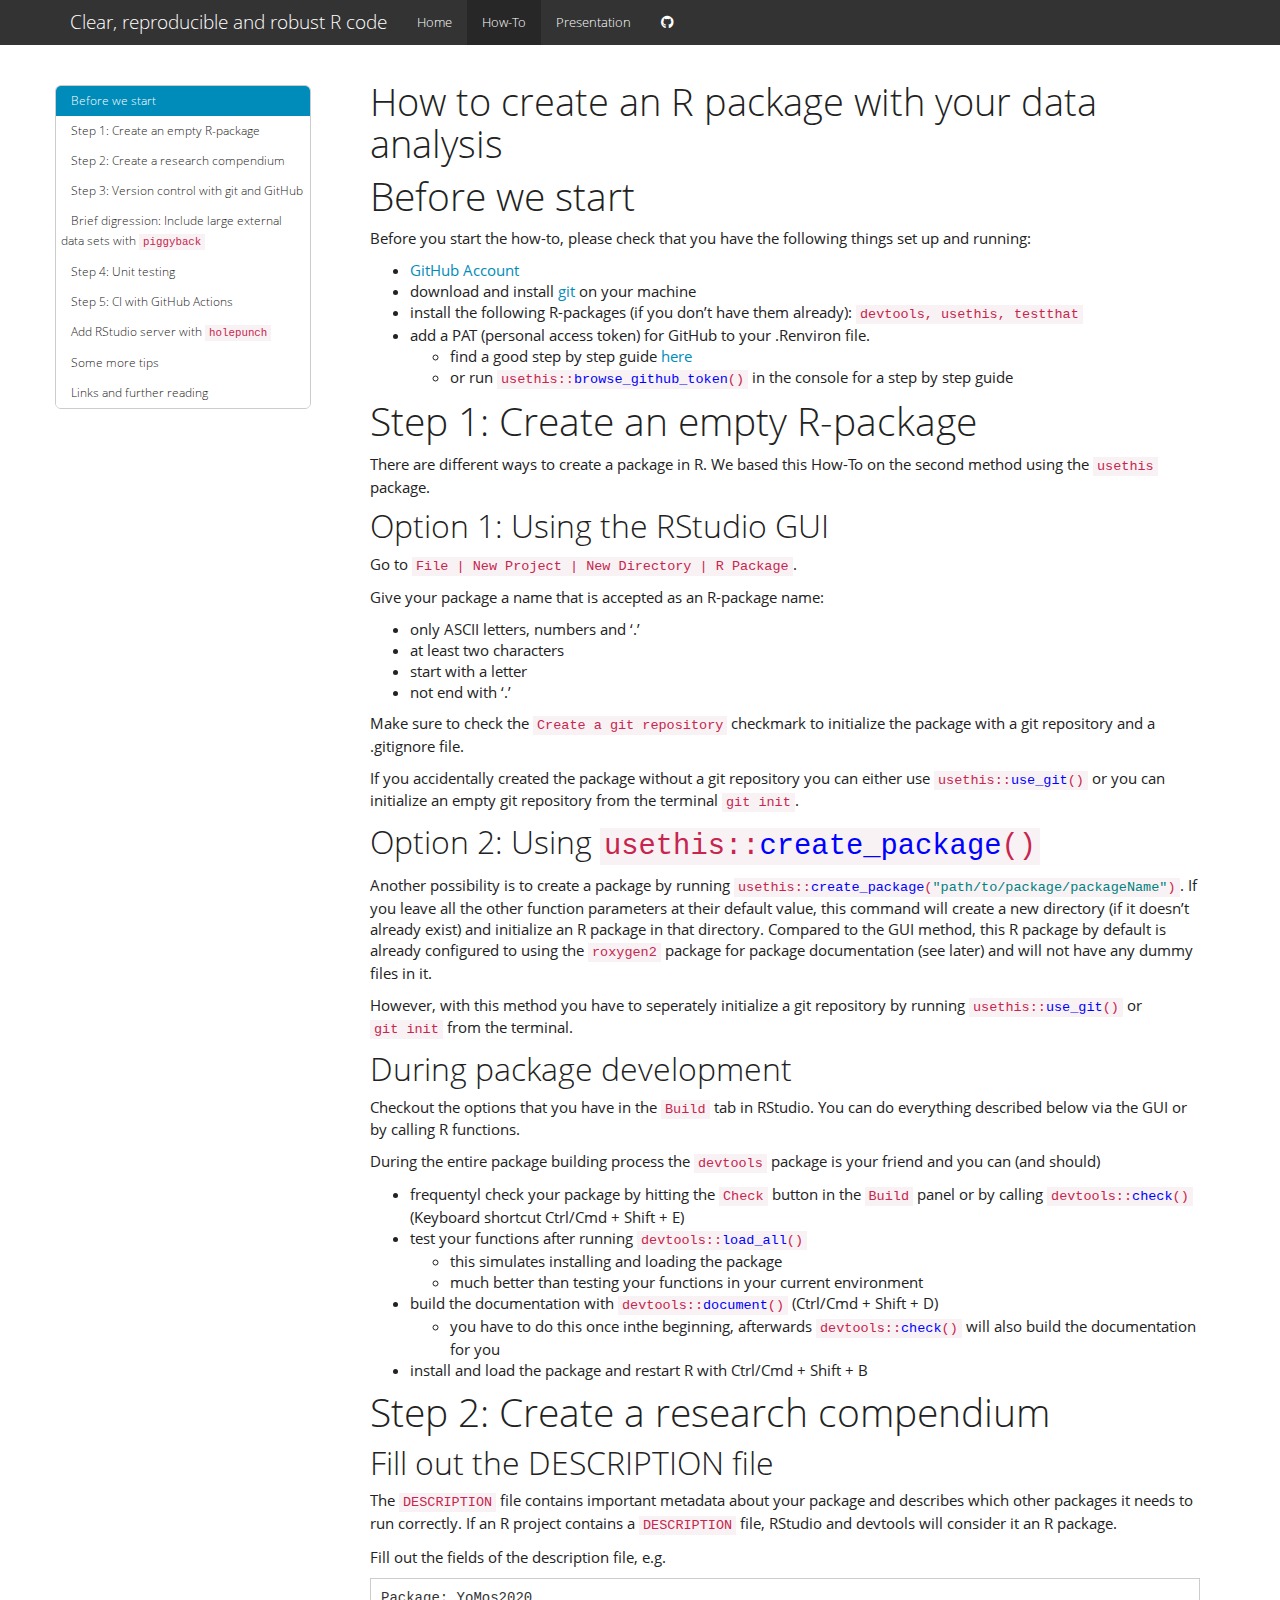
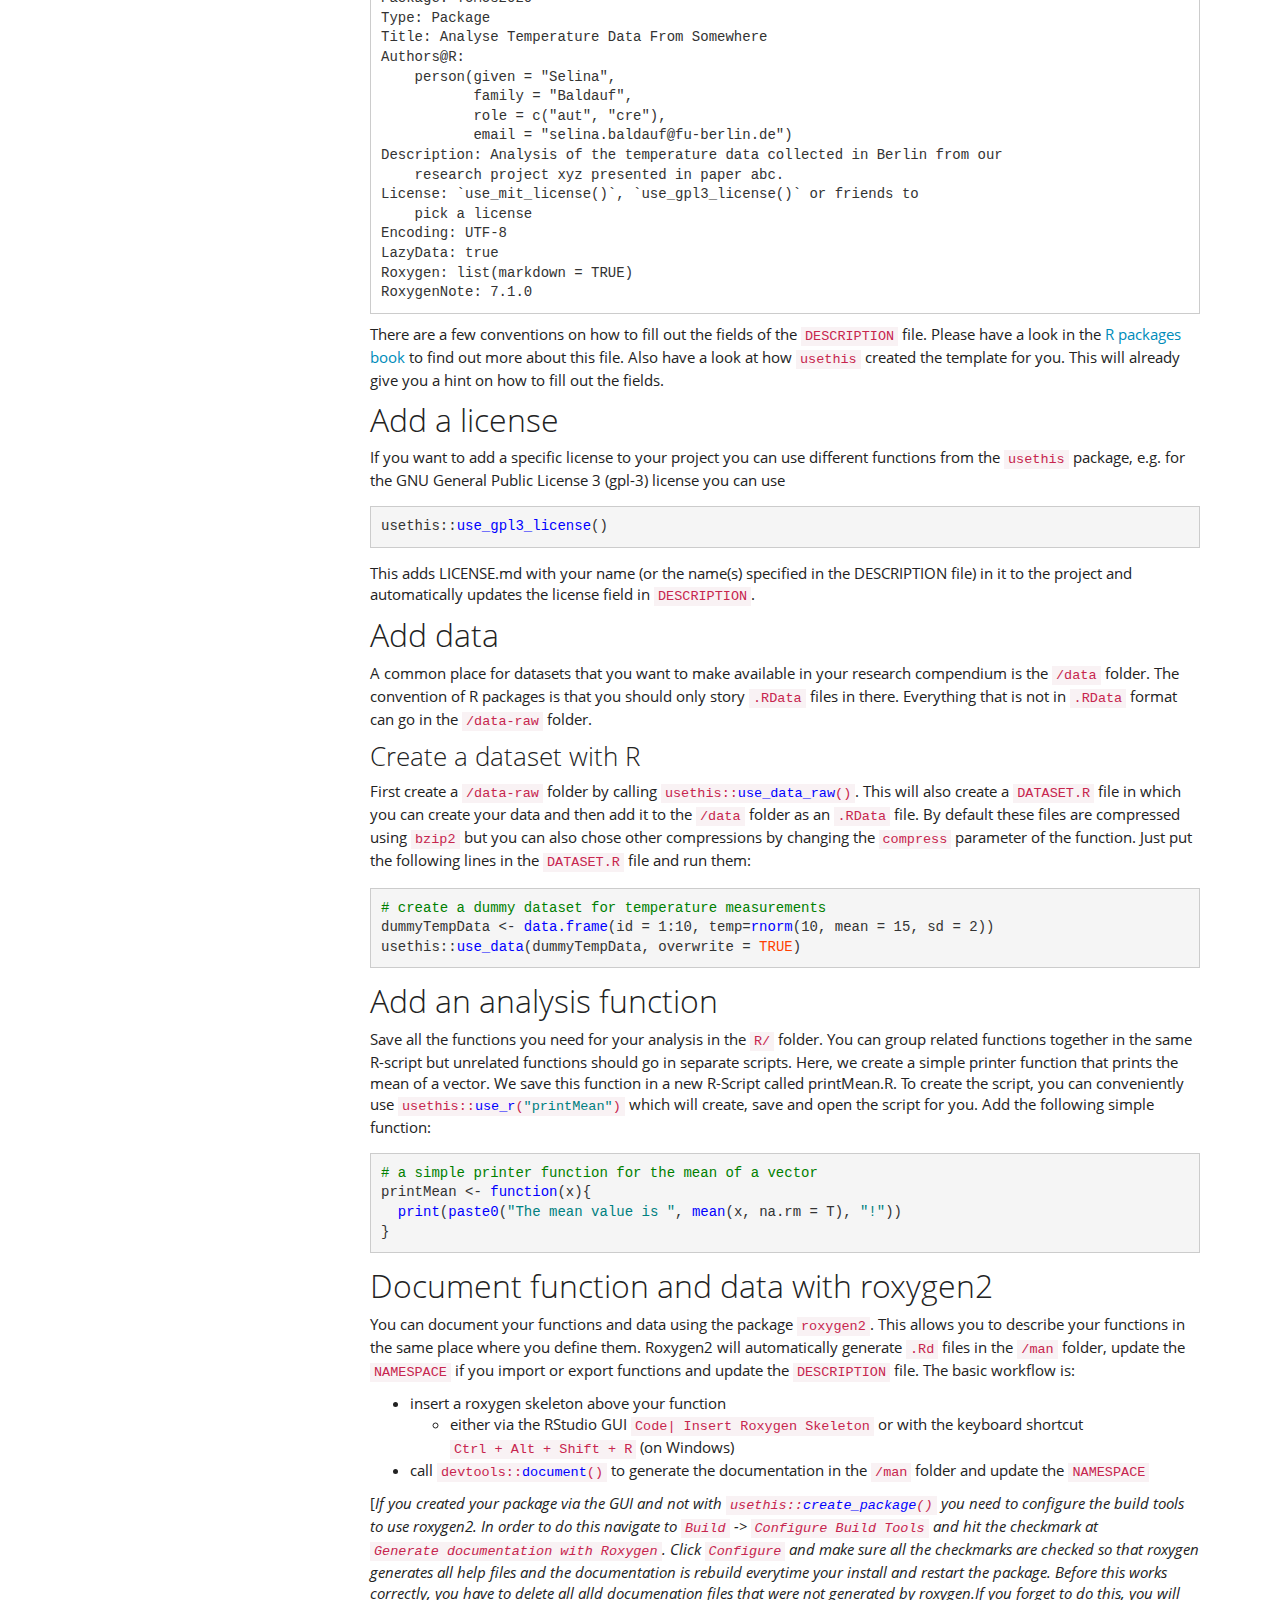
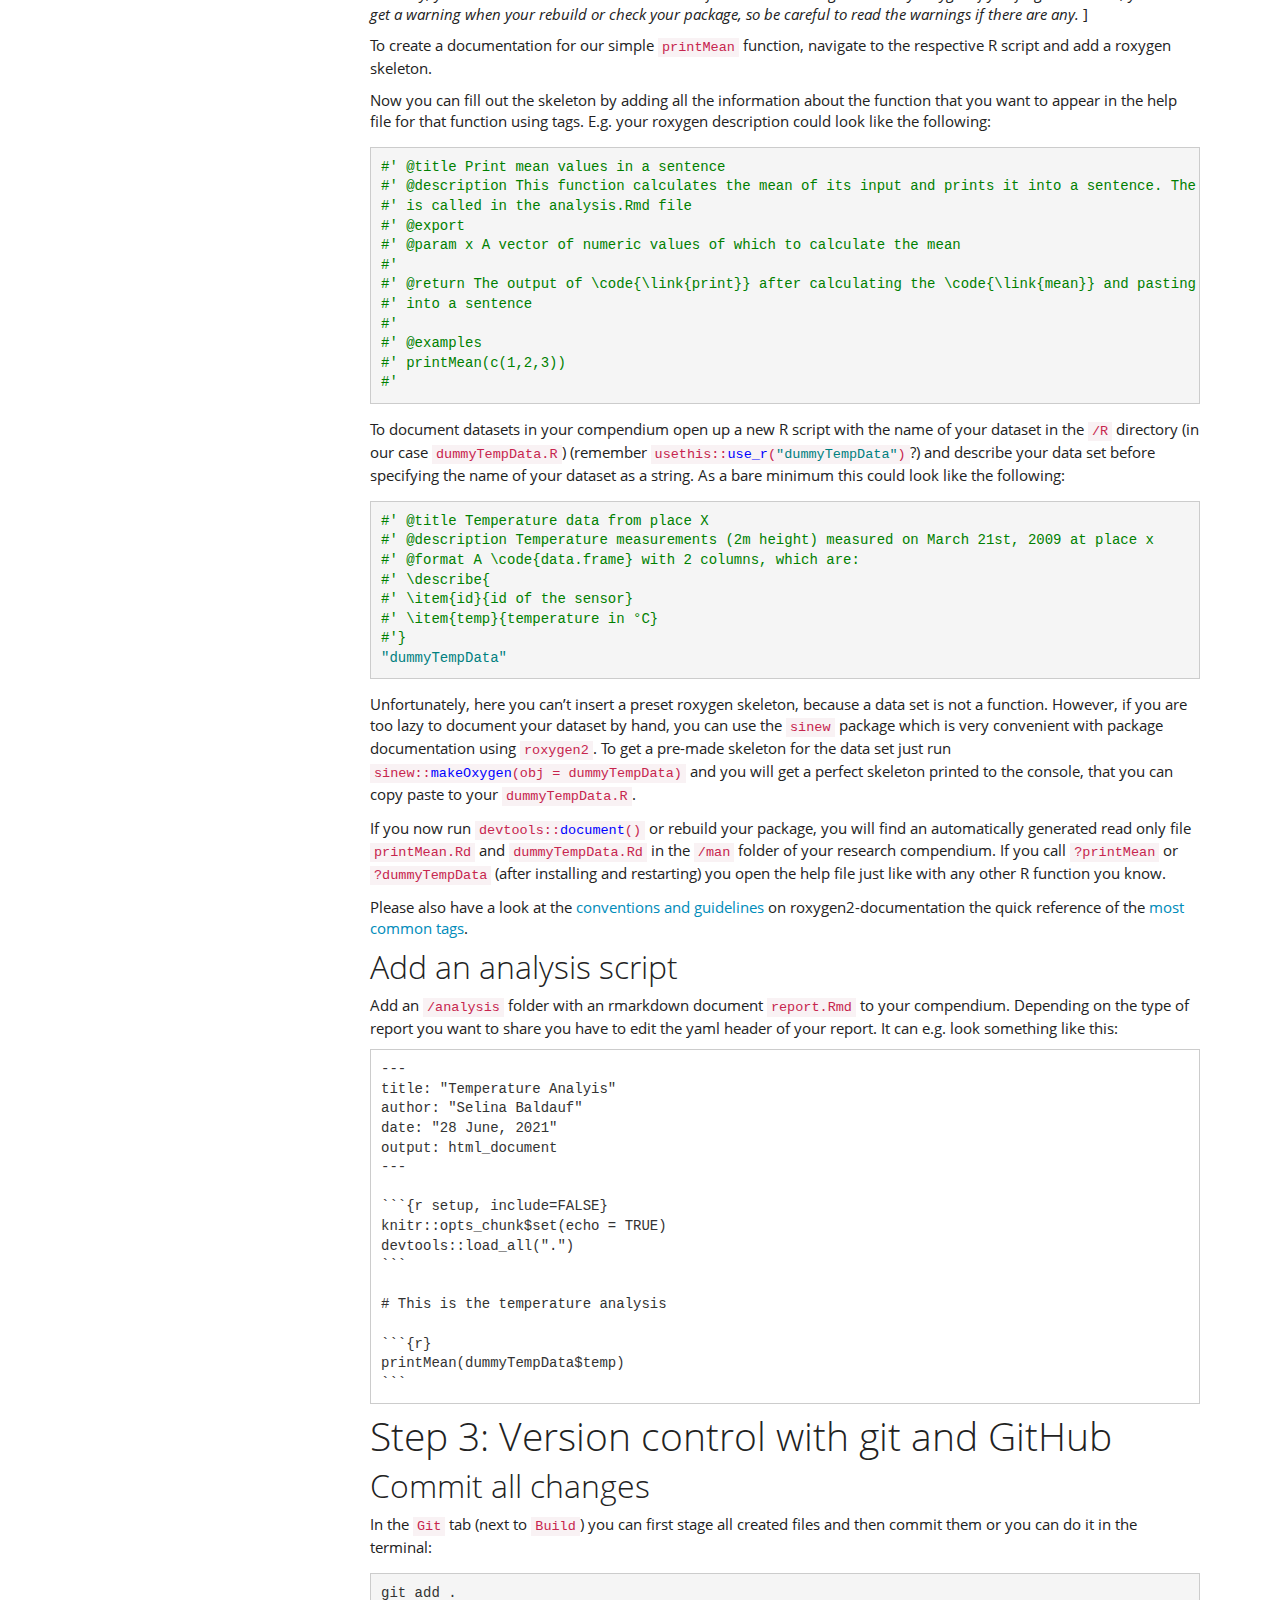
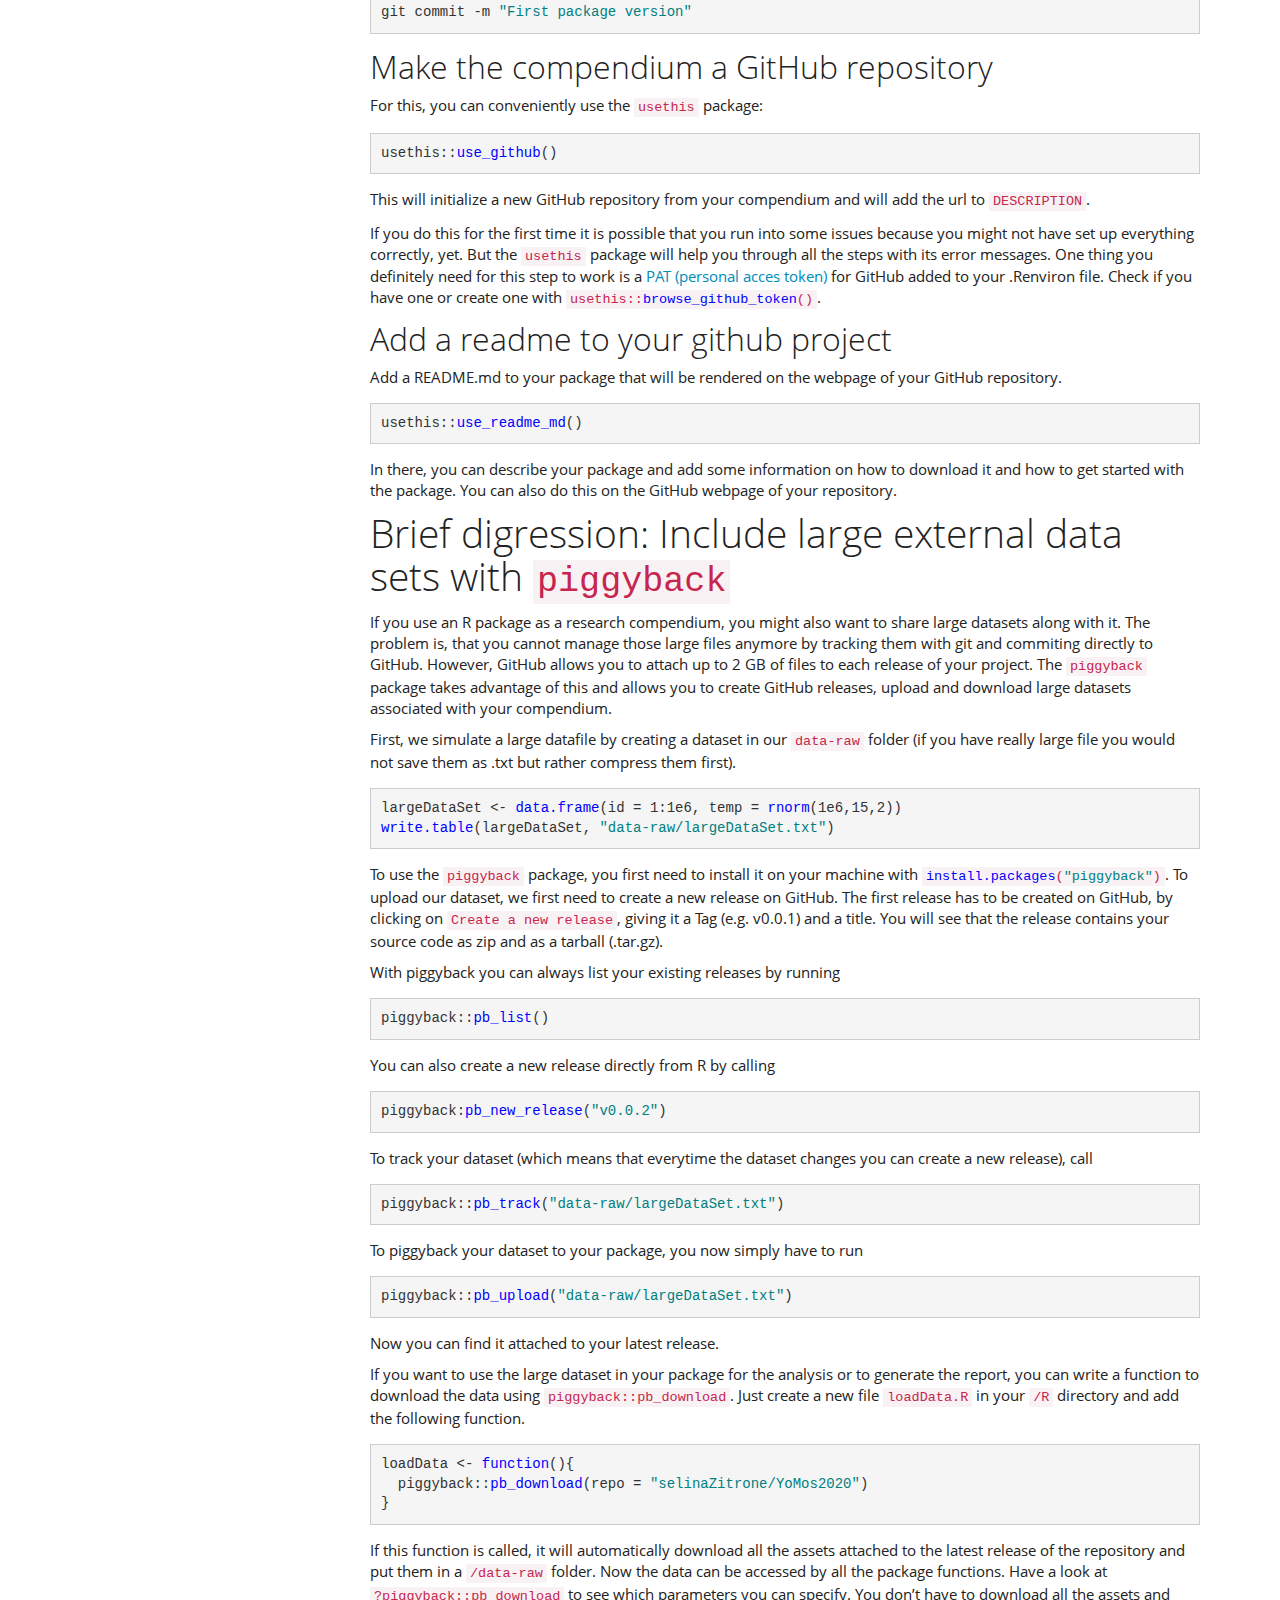
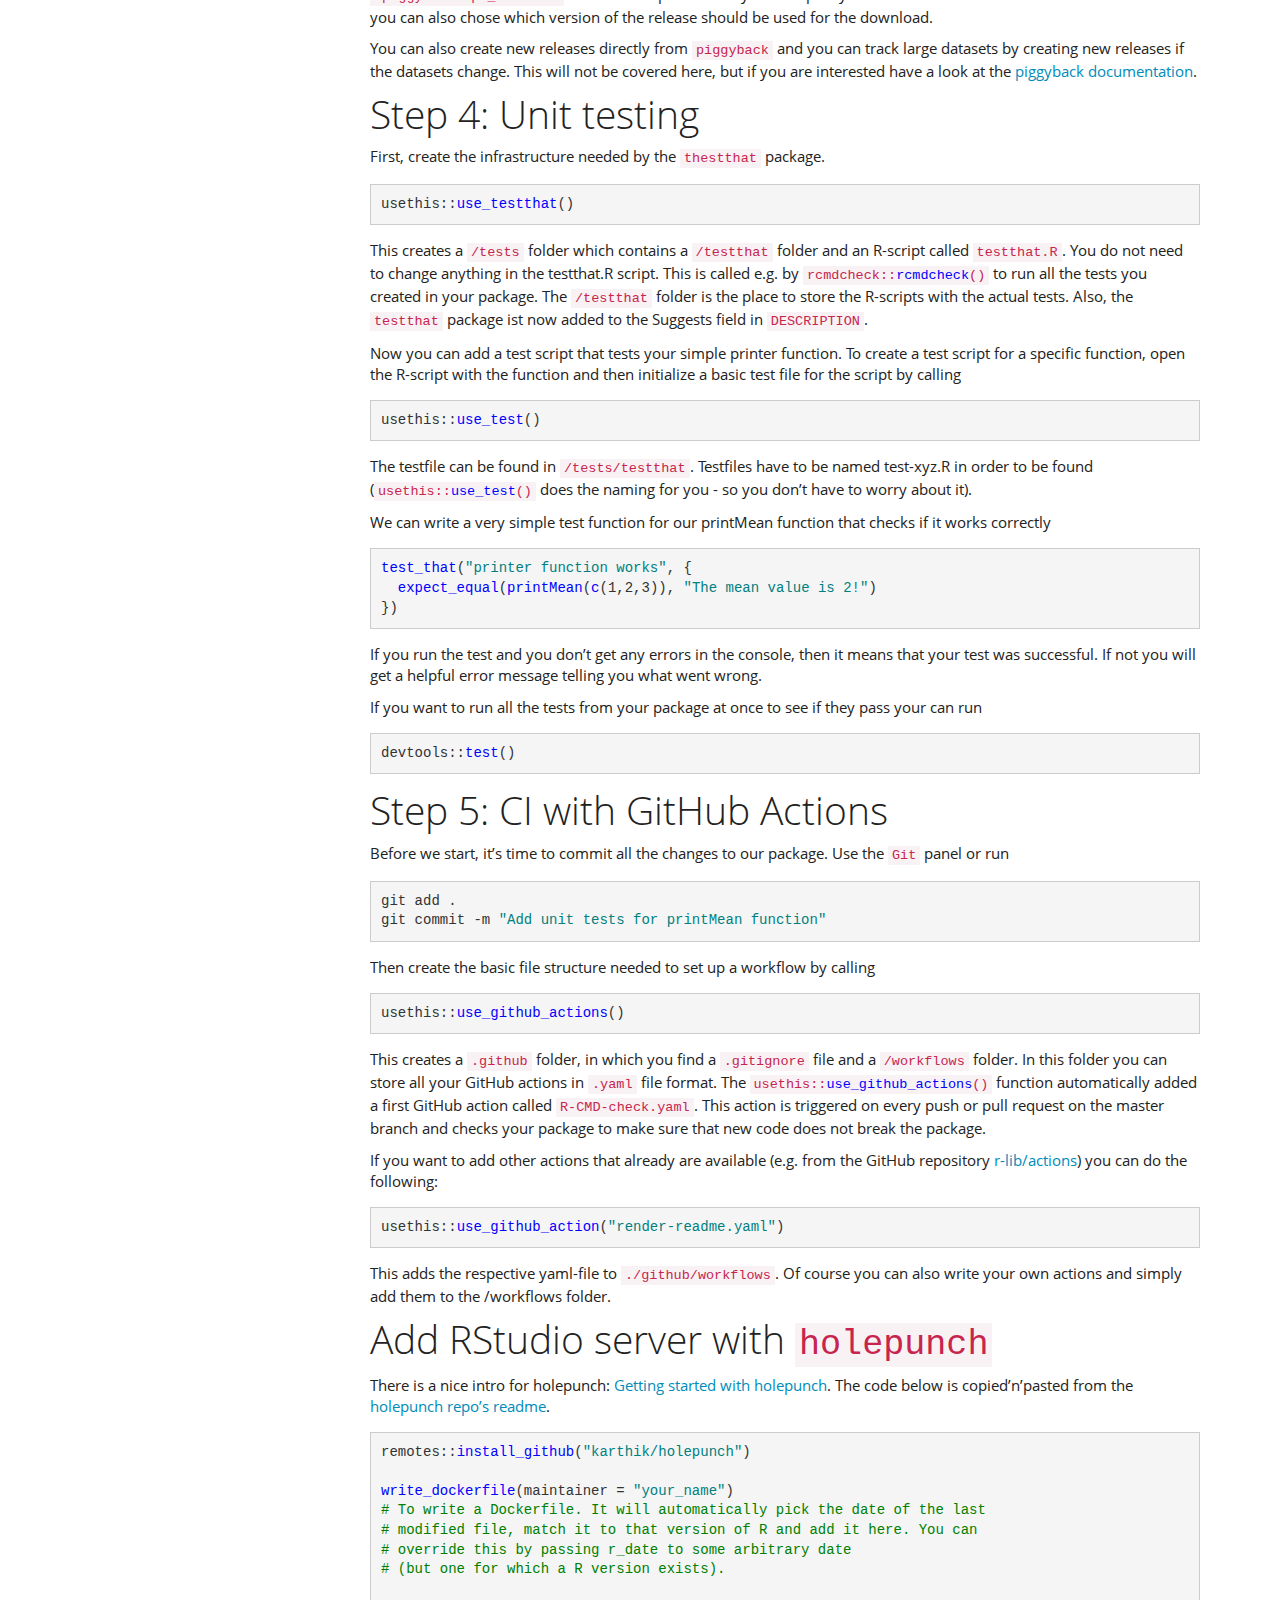
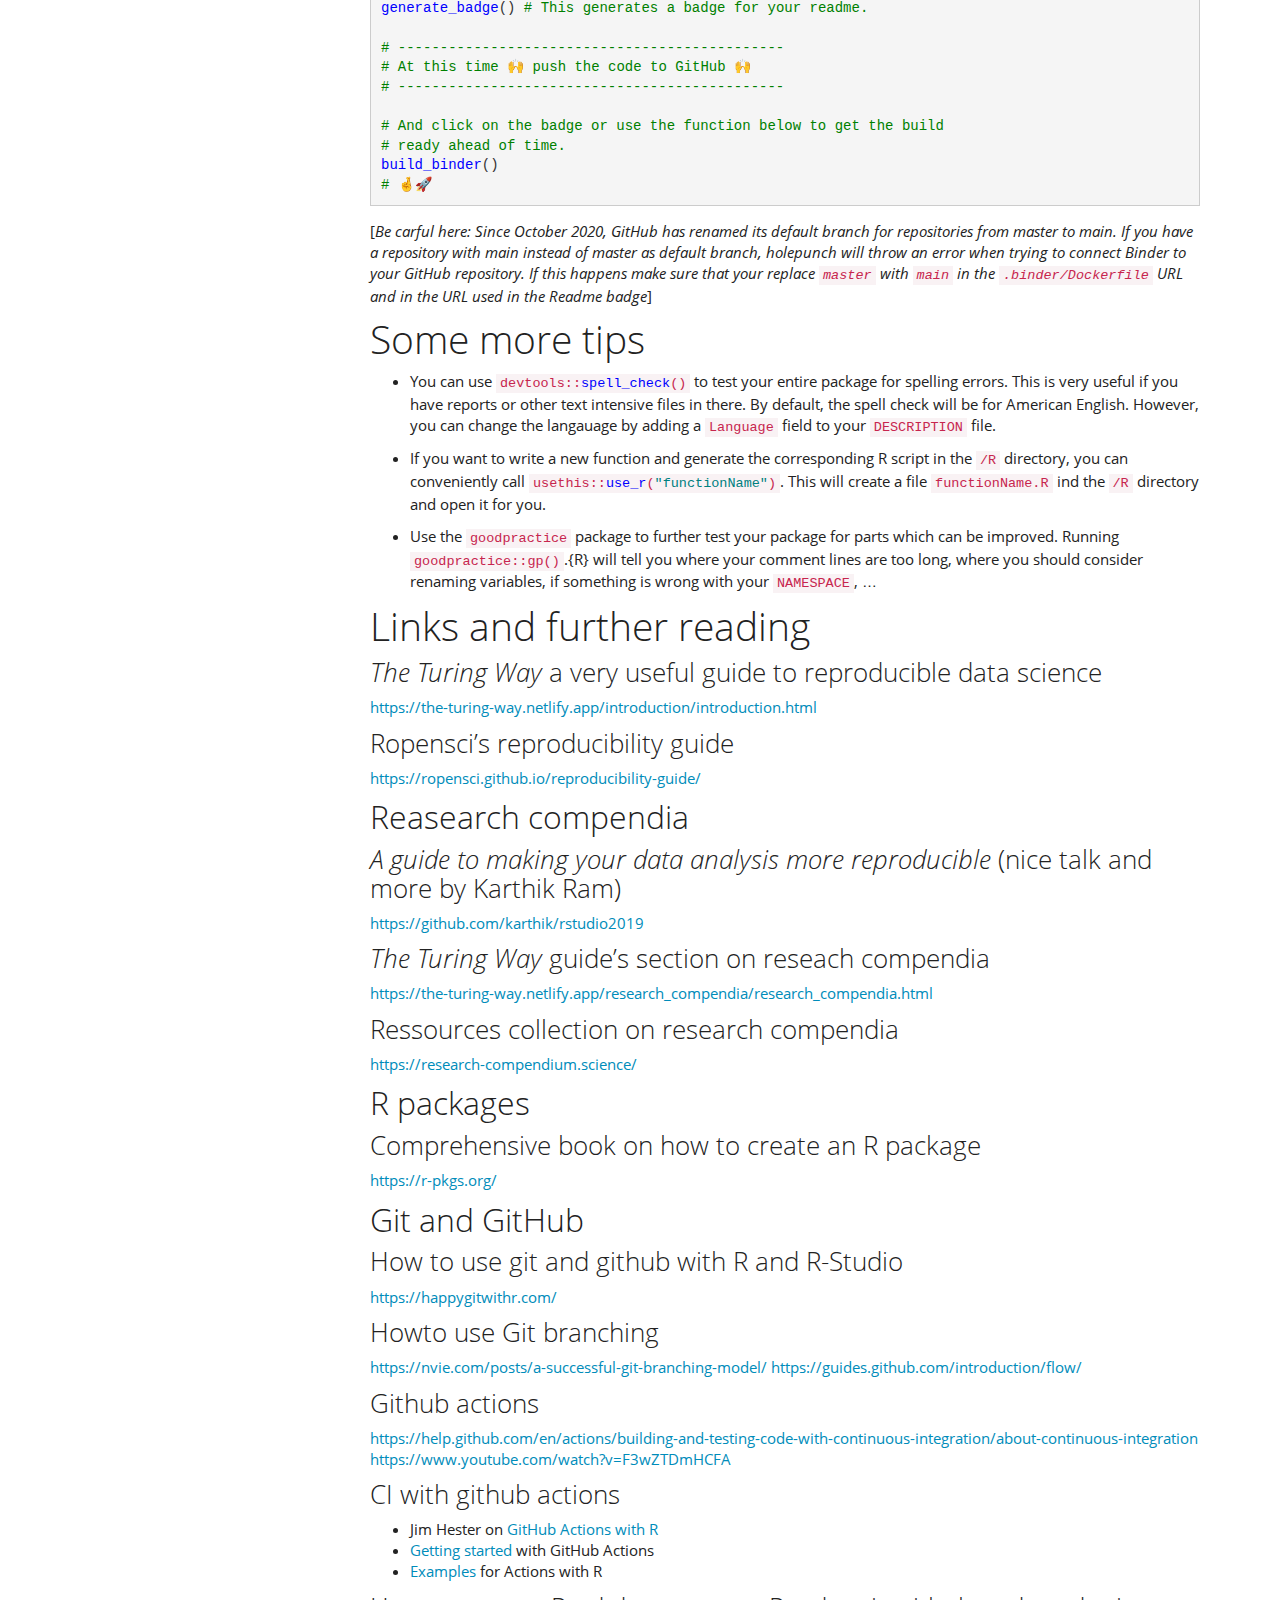
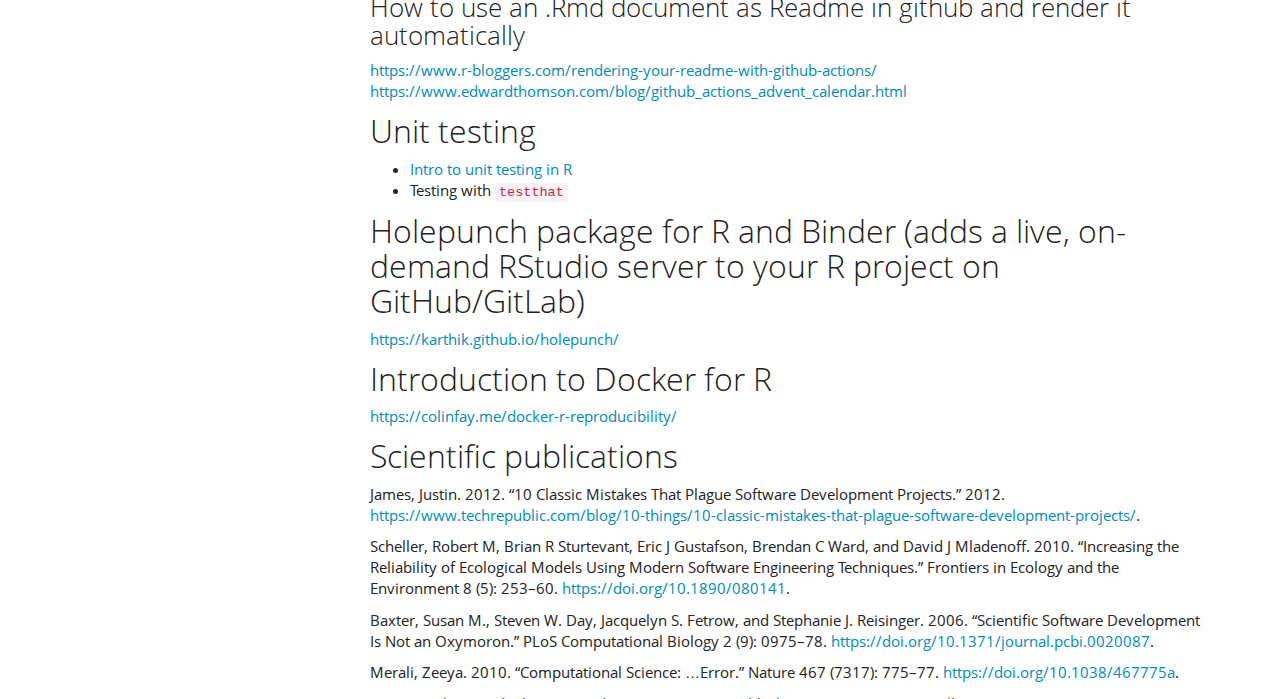
<file: how_to.html>
<!DOCTYPE html>

<html>

<head>

<meta charset="utf-8" />
<meta name="generator" content="pandoc" />
<meta http-equiv="X-UA-Compatible" content="IE=EDGE" />




<title>How to create an R package with your data analysis</title>

<script src="site_libs/jquery-1.11.3/jquery.min.js"></script>
<meta name="viewport" content="width=device-width, initial-scale=1" />
<link href="site_libs/bootstrap-3.3.5/css/bootstrap.min.css" rel="stylesheet" />
<script src="site_libs/bootstrap-3.3.5/js/bootstrap.min.js"></script>
<script src="site_libs/bootstrap-3.3.5/shim/html5shiv.min.js"></script>
<script src="site_libs/bootstrap-3.3.5/shim/respond.min.js"></script>
<style>h1 {font-size: 34px;}
       h1.title {font-size: 38px;}
       h2 {font-size: 30px;}
       h3 {font-size: 24px;}
       h4 {font-size: 18px;}
       h5 {font-size: 16px;}
       h6 {font-size: 12px;}
       code {color: inherit; background-color: rgba(0, 0, 0, 0.04);}
       pre:not([class]) { background-color: white }</style>
<script src="site_libs/jqueryui-1.11.4/jquery-ui.min.js"></script>
<link href="site_libs/tocify-1.9.1/jquery.tocify.css" rel="stylesheet" />
<script src="site_libs/tocify-1.9.1/jquery.tocify.js"></script>
<script src="site_libs/navigation-1.1/tabsets.js"></script>
<script src="site_libs/accessible-code-block-0.0.1/empty-anchor.js"></script>
<link href="site_libs/font-awesome-5.1.0/css/all.css" rel="stylesheet" />
<link href="site_libs/font-awesome-5.1.0/css/v4-shims.css" rel="stylesheet" />
<link href="site_libs/bootstrap-3.3.5/css/bootstrap.min.css" rel="stylesheet" />
<link href="site_libs/bootstrap-3.3.5/css/yeti.min.css" rel="stylesheet" />

<style type="text/css">
  code{white-space: pre-wrap;}
  span.smallcaps{font-variant: small-caps;}
  span.underline{text-decoration: underline;}
  div.column{display: inline-block; vertical-align: top; width: 50%;}
  div.hanging-indent{margin-left: 1.5em; text-indent: -1.5em;}
  ul.task-list{list-style: none;}
    </style>


<style type="text/css">
  code {
    white-space: pre;
  }
  .sourceCode {
    overflow: visible;
  }
</style>
<style type="text/css" data-origin="pandoc">
code.sourceCode > span { display: inline-block; line-height: 1.25; }
code.sourceCode > span { color: inherit; text-decoration: inherit; }
code.sourceCode > span:empty { height: 1.2em; }
.sourceCode { overflow: visible; }
code.sourceCode { white-space: pre; position: relative; }
div.sourceCode { margin: 1em 0; }
pre.sourceCode { margin: 0; }
@media screen {
div.sourceCode { overflow: auto; }
}
@media print {
code.sourceCode { white-space: pre-wrap; }
code.sourceCode > span { text-indent: -5em; padding-left: 5em; }
}
pre.numberSource code
  { counter-reset: source-line 0; }
pre.numberSource code > span
  { position: relative; left: -4em; counter-increment: source-line; }
pre.numberSource code > span > a:first-child::before
  { content: counter(source-line);
    position: relative; left: -1em; text-align: right; vertical-align: baseline;
    border: none; display: inline-block;
    -webkit-touch-callout: none; -webkit-user-select: none;
    -khtml-user-select: none; -moz-user-select: none;
    -ms-user-select: none; user-select: none;
    padding: 0 4px; width: 4em;
    color: #aaaaaa;
  }
pre.numberSource { margin-left: 3em; border-left: 1px solid #aaaaaa;  padding-left: 4px; }
div.sourceCode
  {   }
@media screen {
code.sourceCode > span > a:first-child::before { text-decoration: underline; }
}
code span.al { color: #ff0000; } /* Alert */
code span.an { color: #008000; } /* Annotation */
code span.at { } /* Attribute */
code span.bu { } /* BuiltIn */
code span.cf { color: #0000ff; } /* ControlFlow */
code span.ch { color: #008080; } /* Char */
code span.cn { } /* Constant */
code span.co { color: #008000; } /* Comment */
code span.cv { color: #008000; } /* CommentVar */
code span.do { color: #008000; } /* Documentation */
code span.er { color: #ff0000; font-weight: bold; } /* Error */
code span.ex { } /* Extension */
code span.im { } /* Import */
code span.in { color: #008000; } /* Information */
code span.kw { color: #0000ff; } /* Keyword */
code span.op { } /* Operator */
code span.ot { color: #ff4000; } /* Other */
code span.pp { color: #ff4000; } /* Preprocessor */
code span.sc { color: #008080; } /* SpecialChar */
code span.ss { color: #008080; } /* SpecialString */
code span.st { color: #008080; } /* String */
code span.va { } /* Variable */
code span.vs { color: #008080; } /* VerbatimString */
code span.wa { color: #008000; font-weight: bold; } /* Warning */

</style>
<script>
// apply pandoc div.sourceCode style to pre.sourceCode instead
(function() {
  var sheets = document.styleSheets;
  for (var i = 0; i < sheets.length; i++) {
    if (sheets[i].ownerNode.dataset["origin"] !== "pandoc") continue;
    try { var rules = sheets[i].cssRules; } catch (e) { continue; }
    for (var j = 0; j < rules.length; j++) {
      var rule = rules[j];
      // check if there is a div.sourceCode rule
      if (rule.type !== rule.STYLE_RULE || rule.selectorText !== "div.sourceCode") continue;
      var style = rule.style.cssText;
      // check if color or background-color is set
      if (rule.style.color === '' && rule.style.backgroundColor === '') continue;
      // replace div.sourceCode by a pre.sourceCode rule
      sheets[i].deleteRule(j);
      sheets[i].insertRule('pre.sourceCode{' + style + '}', j);
    }
  }
})();
</script>







<style type = "text/css">
.main-container {
  max-width: 940px;
  margin-left: auto;
  margin-right: auto;
}
img {
  max-width:100%;
}
.tabbed-pane {
  padding-top: 12px;
}
.html-widget {
  margin-bottom: 20px;
}
button.code-folding-btn:focus {
  outline: none;
}
summary {
  display: list-item;
}
pre code {
  padding: 0;
}
</style>


<style type="text/css">
.dropdown-submenu {
  position: relative;
}
.dropdown-submenu>.dropdown-menu {
  top: 0;
  left: 100%;
  margin-top: -6px;
  margin-left: -1px;
  border-radius: 0 6px 6px 6px;
}
.dropdown-submenu:hover>.dropdown-menu {
  display: block;
}
.dropdown-submenu>a:after {
  display: block;
  content: " ";
  float: right;
  width: 0;
  height: 0;
  border-color: transparent;
  border-style: solid;
  border-width: 5px 0 5px 5px;
  border-left-color: #cccccc;
  margin-top: 5px;
  margin-right: -10px;
}
.dropdown-submenu:hover>a:after {
  border-left-color: #adb5bd;
}
.dropdown-submenu.pull-left {
  float: none;
}
.dropdown-submenu.pull-left>.dropdown-menu {
  left: -100%;
  margin-left: 10px;
  border-radius: 6px 0 6px 6px;
}
</style>

<script type="text/javascript">
// manage active state of menu based on current page
$(document).ready(function () {
  // active menu anchor
  href = window.location.pathname
  href = href.substr(href.lastIndexOf('/') + 1)
  if (href === "")
    href = "index.html";
  var menuAnchor = $('a[href="' + href + '"]');

  // mark it active
  menuAnchor.tab('show');

  // if it's got a parent navbar menu mark it active as well
  menuAnchor.closest('li.dropdown').addClass('active');

  // Navbar adjustments
  var navHeight = $(".navbar").first().height() + 15;
  var style = document.createElement('style');
  var pt = "padding-top: " + navHeight + "px; ";
  var mt = "margin-top: -" + navHeight + "px; ";
  var css = "";
  // offset scroll position for anchor links (for fixed navbar)
  for (var i = 1; i <= 6; i++) {
    css += ".section h" + i + "{ " + pt + mt + "}\n";
  }
  style.innerHTML = "body {" + pt + "padding-bottom: 40px; }\n" + css;
  document.head.appendChild(style);
});
</script>

<!-- tabsets -->

<style type="text/css">
.tabset-dropdown > .nav-tabs {
  display: inline-table;
  max-height: 500px;
  min-height: 44px;
  overflow-y: auto;
  border: 1px solid #ddd;
  border-radius: 4px;
}

.tabset-dropdown > .nav-tabs > li.active:before {
  content: "";
  font-family: 'Glyphicons Halflings';
  display: inline-block;
  padding: 10px;
  border-right: 1px solid #ddd;
}

.tabset-dropdown > .nav-tabs.nav-tabs-open > li.active:before {
  content: "&#xe258;";
  border: none;
}

.tabset-dropdown > .nav-tabs.nav-tabs-open:before {
  content: "";
  font-family: 'Glyphicons Halflings';
  display: inline-block;
  padding: 10px;
  border-right: 1px solid #ddd;
}

.tabset-dropdown > .nav-tabs > li.active {
  display: block;
}

.tabset-dropdown > .nav-tabs > li > a,
.tabset-dropdown > .nav-tabs > li > a:focus,
.tabset-dropdown > .nav-tabs > li > a:hover {
  border: none;
  display: inline-block;
  border-radius: 4px;
  background-color: transparent;
}

.tabset-dropdown > .nav-tabs.nav-tabs-open > li {
  display: block;
  float: none;
}

.tabset-dropdown > .nav-tabs > li {
  display: none;
}
</style>

<!-- code folding -->



<style type="text/css">

#TOC {
  margin: 25px 0px 20px 0px;
}
@media (max-width: 768px) {
#TOC {
  position: relative;
  width: 100%;
}
}

@media print {
.toc-content {
  /* see https://github.com/w3c/csswg-drafts/issues/4434 */
  float: right;
}
}

.toc-content {
  padding-left: 30px;
  padding-right: 40px;
}

div.main-container {
  max-width: 1200px;
}

div.tocify {
  width: 20%;
  max-width: 260px;
  max-height: 85%;
}

@media (min-width: 768px) and (max-width: 991px) {
  div.tocify {
    width: 25%;
  }
}

@media (max-width: 767px) {
  div.tocify {
    width: 100%;
    max-width: none;
  }
}

.tocify ul, .tocify li {
  line-height: 20px;
}

.tocify-subheader .tocify-item {
  font-size: 0.90em;
}

.tocify .list-group-item {
  border-radius: 0px;
}


</style>



</head>

<body>


<div class="container-fluid main-container">


<!-- setup 3col/9col grid for toc_float and main content  -->
<div class="row">
<div class="col-xs-12 col-sm-4 col-md-3">
<div id="TOC" class="tocify">
</div>
</div>

<div class="toc-content col-xs-12 col-sm-8 col-md-9">




<div class="navbar navbar-default  navbar-fixed-top" role="navigation">
  <div class="container">
    <div class="navbar-header">
      <button type="button" class="navbar-toggle collapsed" data-toggle="collapse" data-target="#navbar">
        <span class="icon-bar"></span>
        <span class="icon-bar"></span>
        <span class="icon-bar"></span>
      </button>
      <a class="navbar-brand" href="index.html">Clear, reproducible and robust R code</a>
    </div>
    <div id="navbar" class="navbar-collapse collapse">
      <ul class="nav navbar-nav">
        <li>
  <a href="index.html">Home</a>
</li>
<li>
  <a href="how_to.html">How-To</a>
</li>
<li>
  <a href="xaringan_presentation.html">Presentation</a>
</li>
<li>
  <a href="https://github.com/selinaZitrone/YoMos2020">
    <span class="fa fa-github"></span>
     
  </a>
</li>
      </ul>
      <ul class="nav navbar-nav navbar-right">
        
      </ul>
    </div><!--/.nav-collapse -->
  </div><!--/.container -->
</div><!--/.navbar -->

<div id="header">



<h1 class="title toc-ignore">How to create an R package with your data analysis</h1>

</div>


<div id="before-we-start" class="section level1">
<h1>Before we start</h1>
<p>Before you start the how-to, please check that you have the following things set up and running:</p>
<ul>
<li><a href="https://github.com/join">GitHub Account</a></li>
<li>download and install <a href="https://git-scm.com/downloads">git</a> on your machine</li>
<li>install the following R-packages (if you don’t have them already): <code>devtools, usethis, testthat</code></li>
<li>add a PAT (personal access token) for GitHub to your .Renviron file.
<ul>
<li>find a good step by step guide <a href="https://happygitwithr.com/github-pat.html#github-pat">here</a></li>
<li>or run <code class="sourceCode r">usethis<span class="op">::</span><span class="kw">browse_github_token</span>()</code> in the console for a step by step guide</li>
</ul></li>
</ul>
</div>
<div id="step-1-create-an-empty-r-package" class="section level1">
<h1>Step 1: Create an empty R-package</h1>
<p>There are different ways to create a package in R. We based this How-To on the second method using the <code>usethis</code> package.</p>
<div id="option-1-using-the-rstudio-gui" class="section level2">
<h2>Option 1: Using the RStudio GUI</h2>
<p>Go to <code>File | New Project | New Directory | R Package</code>.</p>
<p>Give your package a name that is accepted as an R-package name:</p>
<ul>
<li>only ASCII letters, numbers and ‘.’</li>
<li>at least two characters</li>
<li>start with a letter</li>
<li>not end with ‘.’</li>
</ul>
<p>Make sure to check the <code>Create a git repository</code> checkmark to initialize the package with a git repository and a .gitignore file.</p>
<p>If you accidentally created the package without a git repository you can either use <code class="sourceCode r">usethis<span class="op">::</span><span class="kw">use_git</span>()</code> or you can initialize an empty git repository from the terminal <code>git init</code>.</p>
</div>
<div id="option-2-using-usethiscreate_package" class="section level2">
<h2>Option 2: Using <code class="sourceCode r">usethis<span class="op">::</span><span class="kw">create_package</span>()</code></h2>
<p>Another possibility is to create a package by running <code class="sourceCode r">usethis<span class="op">::</span><span class="kw">create_package</span>(<span class="st">&quot;path/to/package/packageName&quot;</span>)</code>. If you leave all the other function parameters at their default value, this command will create a new directory (if it doesn’t already exist) and initialize an R package in that directory. Compared to the GUI method, this R package by default is already configured to using the <code>roxygen2</code> package for package documentation (see later) and will not have any dummy files in it.</p>
<p>However, with this method you have to seperately initialize a git repository by running <code class="sourceCode r">usethis<span class="op">::</span><span class="kw">use_git</span>()</code> or <code>git init</code> from the terminal.</p>
</div>
<div id="during-package-development" class="section level2">
<h2>During package development</h2>
<p>Checkout the options that you have in the <code>Build</code> tab in RStudio. You can do everything described below via the GUI or by calling R functions.</p>
<p>During the entire package building process the <code>devtools</code> package is your friend and you can (and should)</p>
<ul>
<li>frequentyl check your package by hitting the <code>Check</code> button in the <code>Build</code> panel or by calling <code class="sourceCode r">devtools<span class="op">::</span><span class="kw">check</span>()</code> (Keyboard shortcut Ctrl/Cmd + Shift + E)</li>
<li>test your functions after running <code class="sourceCode r">devtools<span class="op">::</span><span class="kw">load_all</span>()</code>
<ul>
<li>this simulates installing and loading the package</li>
<li>much better than testing your functions in your current environment</li>
</ul></li>
<li>build the documentation with <code class="sourceCode r">devtools<span class="op">::</span><span class="kw">document</span>()</code> (Ctrl/Cmd + Shift + D)
<ul>
<li>you have to do this once inthe beginning, afterwards <code class="sourceCode r">devtools<span class="op">::</span><span class="kw">check</span>()</code> will also build the documentation for you</li>
</ul></li>
<li>install and load the package and restart R with Ctrl/Cmd + Shift + B</li>
</ul>
</div>
</div>
<div id="step-2-create-a-research-compendium" class="section level1">
<h1>Step 2: Create a research compendium</h1>
<div id="fill-out-the-description-file" class="section level2">
<h2>Fill out the DESCRIPTION file</h2>
<p>The <code>DESCRIPTION</code> file contains important metadata about your package and describes which other packages it needs to run correctly. If an R project contains a <code>DESCRIPTION</code> file, RStudio and devtools will consider it an R package.</p>
<p>Fill out the fields of the description file, e.g.</p>
<pre><code>Package: YoMos2020
Type: Package
Title: Analyse Temperature Data From Somewhere
Authors@R: 
    person(given = &quot;Selina&quot;,
           family = &quot;Baldauf&quot;,
           role = c(&quot;aut&quot;, &quot;cre&quot;),
           email = &quot;selina.baldauf@fu-berlin.de&quot;)
Description: Analysis of the temperature data collected in Berlin from our
    research project xyz presented in paper abc.
License: `use_mit_license()`, `use_gpl3_license()` or friends to
    pick a license
Encoding: UTF-8
LazyData: true
Roxygen: list(markdown = TRUE)
RoxygenNote: 7.1.0</code></pre>
<p>There are a few conventions on how to fill out the fields of the <code>DESCRIPTION</code> file. Please have a look in the <a href="https://r-pkgs.org/description.html">R packages book</a> to find out more about this file. Also have a look at how <code>usethis</code> created the template for you. This will already give you a hint on how to fill out the fields.</p>
</div>
<div id="add-a-license" class="section level2">
<h2>Add a license</h2>
<p>If you want to add a specific license to your project you can use different functions from the <code>usethis</code> package, e.g. for the GNU General Public License 3 (gpl-3) license you can use</p>
<div class="sourceCode" id="cb2"><pre class="sourceCode r"><code class="sourceCode r"><span id="cb2-1"><a href="#cb2-1"></a>usethis<span class="op">::</span><span class="kw">use_gpl3_license</span>()</span></code></pre></div>
<p>This adds LICENSE.md with your name (or the name(s) specified in the DESCRIPTION file) in it to the project and automatically updates the license field in <code>DESCRIPTION</code>.</p>
</div>
<div id="add-data" class="section level2">
<h2>Add data</h2>
<p>A common place for datasets that you want to make available in your research compendium is the <code>/data</code> folder. The convention of R packages is that you should only story <code>.RData</code> files in there. Everything that is not in <code>.RData</code> format can go in the <code>/data-raw</code> folder.</p>
<div id="create-a-dataset-with-r" class="section level3">
<h3>Create a dataset with R</h3>
<p>First create a <code>/data-raw</code> folder by calling <code class="sourceCode r">usethis<span class="op">::</span><span class="kw">use_data_raw</span>()</code>. This will also create a <code>DATASET.R</code> file in which you can create your data and then add it to the <code>/data</code> folder as an <code>.RData</code> file. By default these files are compressed using <code>bzip2</code> but you can also chose other compressions by changing the <code>compress</code> parameter of the function. Just put the following lines in the <code>DATASET.R</code> file and run them:</p>
<div class="sourceCode" id="cb3"><pre class="sourceCode r"><code class="sourceCode r"><span id="cb3-1"><a href="#cb3-1"></a><span class="co"># create a dummy dataset for temperature measurements</span></span>
<span id="cb3-2"><a href="#cb3-2"></a>dummyTempData &lt;-<span class="st"> </span><span class="kw">data.frame</span>(<span class="dt">id =</span> <span class="dv">1</span><span class="op">:</span><span class="dv">10</span>, <span class="dt">temp=</span><span class="kw">rnorm</span>(<span class="dv">10</span>, <span class="dt">mean =</span> <span class="dv">15</span>, <span class="dt">sd =</span> <span class="dv">2</span>))</span>
<span id="cb3-3"><a href="#cb3-3"></a>usethis<span class="op">::</span><span class="kw">use_data</span>(dummyTempData, <span class="dt">overwrite =</span> <span class="ot">TRUE</span>)</span></code></pre></div>
</div>
</div>
<div id="add-an-analysis-function" class="section level2">
<h2>Add an analysis function</h2>
<p>Save all the functions you need for your analysis in the <code>R/</code> folder. You can group related functions together in the same R-script but unrelated functions should go in separate scripts. Here, we create a simple printer function that prints the mean of a vector. We save this function in a new R-Script called printMean.R. To create the script, you can conveniently use <code class="sourceCode r">usethis<span class="op">::</span><span class="kw">use_r</span>(<span class="st">&quot;printMean&quot;</span>)</code> which will create, save and open the script for you. Add the following simple function:</p>
<div class="sourceCode" id="cb4"><pre class="sourceCode r"><code class="sourceCode r"><span id="cb4-1"><a href="#cb4-1"></a><span class="co"># a simple printer function for the mean of a vector</span></span>
<span id="cb4-2"><a href="#cb4-2"></a>printMean &lt;-<span class="st"> </span><span class="cf">function</span>(x){</span>
<span id="cb4-3"><a href="#cb4-3"></a>  <span class="kw">print</span>(<span class="kw">paste0</span>(<span class="st">&quot;The mean value is &quot;</span>, <span class="kw">mean</span>(x, <span class="dt">na.rm =</span> T), <span class="st">&quot;!&quot;</span>))</span>
<span id="cb4-4"><a href="#cb4-4"></a>}</span></code></pre></div>
</div>
<div id="document-function-and-data-with-roxygen2" class="section level2">
<h2>Document function and data with roxygen2</h2>
<p>You can document your functions and data using the package <a href="https://roxygen2.r-lib.org/articles/roxygen2.html"><code>roxygen2</code></a>. This allows you to describe your functions in the same place where you define them. Roxygen2 will automatically generate <code>.Rd</code> files in the <code>/man</code> folder, update the <code>NAMESPACE</code> if you import or export functions and update the <code>DESCRIPTION</code> file. The basic workflow is:</p>
<ul>
<li>insert a roxygen skeleton above your function
<ul>
<li>either via the RStudio GUI <code>Code| Insert Roxygen Skeleton</code> or with the keyboard shortcut <code>Ctrl + Alt + Shift + R</code> (on Windows)</li>
</ul></li>
<li>call <code class="sourceCode r">devtools<span class="op">::</span><span class="kw">document</span>()</code> to generate the documentation in the <code>/man</code> folder and update the <code>NAMESPACE</code></li>
</ul>
<p>[<em>If you created your package via the GUI and not with <code class="sourceCode r">usethis<span class="op">::</span><span class="kw">create_package</span>()</code> you need to configure the build tools to use roxygen2. In order to do this navigate to <code>Build</code> -&gt; <code>Configure Build Tools</code> and hit the checkmark at <code>Generate documentation with Roxygen</code>. Click <code>Configure</code> and make sure all the checkmarks are checked so that roxygen generates all help files and the documentation is rebuild everytime your install and restart the package. Before this works correctly, you have to delete all alld documenation files that were not generated by roxygen.If you forget to do this, you will get a warning when your rebuild or check your package, so be careful to read the warnings if there are any. </em>]</p>
<p>To create a documentation for our simple <code>printMean</code> function, navigate to the respective R script and add a roxygen skeleton.</p>
<p>Now you can fill out the skeleton by adding all the information about the function that you want to appear in the help file for that function using tags. E.g. your roxygen description could look like the following:</p>
<div class="sourceCode" id="cb5"><pre class="sourceCode r"><code class="sourceCode r"><span id="cb5-1"><a href="#cb5-1"></a><span class="co">#&#39; @title Print mean values in a sentence</span></span>
<span id="cb5-2"><a href="#cb5-2"></a><span class="co">#&#39; @description This function calculates the mean of its input and prints it into a sentence. The function</span></span>
<span id="cb5-3"><a href="#cb5-3"></a><span class="co">#&#39; is called in the analysis.Rmd file</span></span>
<span id="cb5-4"><a href="#cb5-4"></a><span class="co">#&#39; @export</span></span>
<span id="cb5-5"><a href="#cb5-5"></a><span class="co">#&#39; @param x A vector of numeric values of which to calculate the mean</span></span>
<span id="cb5-6"><a href="#cb5-6"></a><span class="co">#&#39; </span></span>
<span id="cb5-7"><a href="#cb5-7"></a><span class="co">#&#39; @return The output of \code{\link{print}} after calculating the \code{\link{mean}} and pasting it</span></span>
<span id="cb5-8"><a href="#cb5-8"></a><span class="co">#&#39; into a sentence</span></span>
<span id="cb5-9"><a href="#cb5-9"></a><span class="co">#&#39;</span></span>
<span id="cb5-10"><a href="#cb5-10"></a><span class="co">#&#39; @examples</span></span>
<span id="cb5-11"><a href="#cb5-11"></a><span class="co">#&#39; printMean(c(1,2,3))</span></span>
<span id="cb5-12"><a href="#cb5-12"></a><span class="co">#&#39;</span></span></code></pre></div>
<p>To document datasets in your compendium open up a new R script with the name of your dataset in the <code>/R</code> directory (in our case <code>dummyTempData.R</code>) (remember <code class="sourceCode r">usethis<span class="op">::</span><span class="kw">use_r</span>(<span class="st">&quot;dummyTempData&quot;</span>)</code>?) and describe your data set before specifying the name of your dataset as a string. As a bare minimum this could look like the following:</p>
<div class="sourceCode" id="cb6"><pre class="sourceCode r"><code class="sourceCode r"><span id="cb6-1"><a href="#cb6-1"></a><span class="co">#&#39; @title Temperature data from place X</span></span>
<span id="cb6-2"><a href="#cb6-2"></a><span class="co">#&#39; @description Temperature measurements (2m height) measured on March 21st, 2009 at place x</span></span>
<span id="cb6-3"><a href="#cb6-3"></a><span class="co">#&#39; @format A \code{data.frame} with 2 columns, which are:</span></span>
<span id="cb6-4"><a href="#cb6-4"></a><span class="co">#&#39; \describe{</span></span>
<span id="cb6-5"><a href="#cb6-5"></a><span class="co">#&#39; \item{id}{id of the sensor}</span></span>
<span id="cb6-6"><a href="#cb6-6"></a><span class="co">#&#39; \item{temp}{temperature in °C}</span></span>
<span id="cb6-7"><a href="#cb6-7"></a><span class="co">#&#39;}</span></span>
<span id="cb6-8"><a href="#cb6-8"></a><span class="st">&quot;dummyTempData&quot;</span></span></code></pre></div>
<p>Unfortunately, here you can’t insert a preset roxygen skeleton, because a data set is not a function. However, if you are too lazy to document your dataset by hand, you can use the <a href="https://yonicd.github.io/sinew/index.html"><code>sinew</code></a> package which is very convenient with package documentation using <code>roxygen2</code>. To get a pre-made skeleton for the data set just run <code class="sourceCode r">sinew<span class="op">::</span><span class="kw">makeOxygen</span>(<span class="dt">obj =</span> dummyTempData)</code> and you will get a perfect skeleton printed to the console, that you can copy paste to your <code>dummyTempData.R</code>.</p>
<p>If you now run <code class="sourceCode r">devtools<span class="op">::</span><span class="kw">document</span>()</code> or rebuild your package, you will find an automatically generated read only file <code>printMean.Rd</code> and <code>dummyTempData.Rd</code> in the <code>/man</code> folder of your research compendium. If you call <code class="sourceCode r">?printMean</code> or <code class="sourceCode r">?dummyTempData</code> (after installing and restarting) you open the help file just like with any other R function you know.</p>
<p>Please also have a look at the <a href="https://r-pkgs.org/man.html#roxygen-comments">conventions and guidelines</a> on roxygen2-documentation the quick reference of the <a href="https://stuff.mit.edu/afs/athena/software/r/current/RStudio/resources/roxygen_help.html">most common tags</a>.</p>
</div>
<div id="add-an-analysis-script" class="section level2">
<h2>Add an analysis script</h2>
<p>Add an <code>/analysis</code> folder with an rmarkdown document <code>report.Rmd</code> to your compendium. Depending on the type of report you want to share you have to edit the yaml header of your report. It can e.g. look something like this:</p>
<pre><code>---
title: &quot;Temperature Analyis&quot;
author: &quot;Selina Baldauf&quot;
date: &quot;28 June, 2021&quot;
output: html_document
---

```{r setup, include=FALSE}
knitr::opts_chunk$set(echo = TRUE)
devtools::load_all(&quot;.&quot;)
```

# This is the temperature analysis

```{r}
printMean(dummyTempData$temp)
```</code></pre>
</div>
</div>
<div id="step-3-version-control-with-git-and-github" class="section level1">
<h1>Step 3: Version control with git and GitHub</h1>
<div id="commit-all-changes" class="section level2">
<h2>Commit all changes</h2>
<p>In the <code>Git</code> tab (next to <code>Build</code>) you can first stage all created files and then commit them or you can do it in the terminal:</p>
<div class="sourceCode" id="cb8"><pre class="sourceCode sh"><code class="sourceCode bash"><span id="cb8-1"><a href="#cb8-1"></a><span class="fu">git</span> add .</span>
<span id="cb8-2"><a href="#cb8-2"></a><span class="fu">git</span> commit -m <span class="st">&quot;First package version&quot;</span></span></code></pre></div>
</div>
<div id="make-the-compendium-a-github-repository" class="section level2">
<h2>Make the compendium a GitHub repository</h2>
<p>For this, you can conveniently use the <code>usethis</code> package:</p>
<div class="sourceCode" id="cb9"><pre class="sourceCode r"><code class="sourceCode r"><span id="cb9-1"><a href="#cb9-1"></a>usethis<span class="op">::</span><span class="kw">use_github</span>()</span></code></pre></div>
<p>This will initialize a new GitHub repository from your compendium and will add the url to <code>DESCRIPTION</code>.</p>
<p>If you do this for the first time it is possible that you run into some issues because you might not have set up everything correctly, yet. But the <code>usethis</code> package will help you through all the steps with its error messages. One thing you definitely need for this step to work is a <a href="https://happygitwithr.com/github-pat.html#github-pat">PAT (personal acces token)</a> for GitHub added to your .Renviron file. Check if you have one or create one with <code class="sourceCode r">usethis<span class="op">::</span><span class="kw">browse_github_token</span>()</code>.</p>
</div>
<div id="add-a-readme-to-your-github-project" class="section level2">
<h2>Add a readme to your github project</h2>
<p>Add a README.md to your package that will be rendered on the webpage of your GitHub repository.</p>
<div class="sourceCode" id="cb10"><pre class="sourceCode r"><code class="sourceCode r"><span id="cb10-1"><a href="#cb10-1"></a>usethis<span class="op">::</span><span class="kw">use_readme_md</span>()</span></code></pre></div>
<p>In there, you can describe your package and add some information on how to download it and how to get started with the package. You can also do this on the GitHub webpage of your repository.</p>
</div>
</div>
<div id="brief-digression-include-large-external-data-sets-with-piggyback" class="section level1">
<h1>Brief digression: Include large external data sets with <code>piggyback</code></h1>
<p>If you use an R package as a research compendium, you might also want to share large datasets along with it. The problem is, that you cannot manage those large files anymore by tracking them with git and commiting directly to GitHub. However, GitHub allows you to attach up to 2 GB of files to each release of your project. The <a href="https://docs.ropensci.org/piggyback/articles/intro.html"><code>piggyback</code></a> package takes advantage of this and allows you to create GitHub releases, upload and download large datasets associated with your compendium.</p>
<p>First, we simulate a large datafile by creating a dataset in our <code>data-raw</code> folder (if you have really large file you would not save them as .txt but rather compress them first).</p>
<div class="sourceCode" id="cb11"><pre class="sourceCode r"><code class="sourceCode r"><span id="cb11-1"><a href="#cb11-1"></a>largeDataSet &lt;-<span class="st"> </span><span class="kw">data.frame</span>(<span class="dt">id =</span> <span class="dv">1</span><span class="op">:</span><span class="fl">1e6</span>, <span class="dt">temp =</span> <span class="kw">rnorm</span>(<span class="fl">1e6</span>,<span class="dv">15</span>,<span class="dv">2</span>))</span>
<span id="cb11-2"><a href="#cb11-2"></a><span class="kw">write.table</span>(largeDataSet, <span class="st">&quot;data-raw/largeDataSet.txt&quot;</span>)</span></code></pre></div>
<p>To use the <code>piggyback</code> package, you first need to install it on your machine with <code class="sourceCode r"><span class="kw">install.packages</span>(<span class="st">&quot;piggyback&quot;</span>)</code>. To upload our dataset, we first need to create a new release on GitHub. The first release has to be created on GitHub, by clicking on <code>Create a new release</code>, giving it a Tag (e.g. v0.0.1) and a title. You will see that the release contains your source code as zip and as a tarball (.tar.gz).</p>
<p>With piggyback you can always list your existing releases by running</p>
<div class="sourceCode" id="cb12"><pre class="sourceCode r"><code class="sourceCode r"><span id="cb12-1"><a href="#cb12-1"></a>piggyback<span class="op">::</span><span class="kw">pb_list</span>()</span></code></pre></div>
<p>You can also create a new release directly from R by calling</p>
<div class="sourceCode" id="cb13"><pre class="sourceCode r"><code class="sourceCode r"><span id="cb13-1"><a href="#cb13-1"></a>piggyback<span class="op">:</span><span class="kw">pb_new_release</span>(<span class="st">&quot;v0.0.2&quot;</span>)</span></code></pre></div>
<p>To track your dataset (which means that everytime the dataset changes you can create a new release), call</p>
<div class="sourceCode" id="cb14"><pre class="sourceCode r"><code class="sourceCode r"><span id="cb14-1"><a href="#cb14-1"></a>piggyback<span class="op">::</span><span class="kw">pb_track</span>(<span class="st">&quot;data-raw/largeDataSet.txt&quot;</span>)</span></code></pre></div>
<p>To piggyback your dataset to your package, you now simply have to run</p>
<div class="sourceCode" id="cb15"><pre class="sourceCode r"><code class="sourceCode r"><span id="cb15-1"><a href="#cb15-1"></a>piggyback<span class="op">::</span><span class="kw">pb_upload</span>(<span class="st">&quot;data-raw/largeDataSet.txt&quot;</span>)</span></code></pre></div>
<p>Now you can find it attached to your latest release.</p>
<p>If you want to use the large dataset in your package for the analysis or to generate the report, you can write a function to download the data using <code class="sourceCode r">piggyback<span class="op">::</span>pb_download</code>. Just create a new file <code>loadData.R</code> in your <code>/R</code> directory and add the following function.</p>
<div class="sourceCode" id="cb16"><pre class="sourceCode r"><code class="sourceCode r"><span id="cb16-1"><a href="#cb16-1"></a>loadData &lt;-<span class="st"> </span><span class="cf">function</span>(){</span>
<span id="cb16-2"><a href="#cb16-2"></a>  piggyback<span class="op">::</span><span class="kw">pb_download</span>(<span class="dt">repo =</span> <span class="st">&quot;selinaZitrone/YoMos2020&quot;</span>)</span>
<span id="cb16-3"><a href="#cb16-3"></a>}</span></code></pre></div>
<p>If this function is called, it will automatically download all the assets attached to the latest release of the repository and put them in a <code>/data-raw</code> folder. Now the data can be accessed by all the package functions. Have a look at <code class="sourceCode r">?piggyback<span class="op">::</span>pb_download</code> to see which parameters you can specify. You don’t have to download all the assets and you can also chose which version of the release should be used for the download.</p>
<p>You can also create new releases directly from <code>piggyback</code> and you can track large datasets by creating new releases if the datasets change. This will not be covered here, but if you are interested have a look at the <a href="https://docs.ropensci.org/piggyback/articles/intro.html">piggyback documentation</a>.</p>
</div>
<div id="step-4-unit-testing" class="section level1">
<h1>Step 4: Unit testing</h1>
<p>First, create the infrastructure needed by the <code>thestthat</code> package.</p>
<div class="sourceCode" id="cb17"><pre class="sourceCode r"><code class="sourceCode r"><span id="cb17-1"><a href="#cb17-1"></a>usethis<span class="op">::</span><span class="kw">use_testthat</span>()</span></code></pre></div>
<p>This creates a <code>/tests</code> folder which contains a <code>/testthat</code> folder and an R-script called <code>testthat.R</code>. You do not need to change anything in the testthat.R script. This is called e.g. by <code class="sourceCode r">rcmdcheck<span class="op">::</span><span class="kw">rcmdcheck</span>()</code> to run all the tests you created in your package. The <code>/testthat</code> folder is the place to store the R-scripts with the actual tests. Also, the <code>testthat</code> package ist now added to the Suggests field in <code>DESCRIPTION</code>.</p>
<p>Now you can add a test script that tests your simple printer function. To create a test script for a specific function, open the R-script with the function and then initialize a basic test file for the script by calling</p>
<div class="sourceCode" id="cb18"><pre class="sourceCode r"><code class="sourceCode r"><span id="cb18-1"><a href="#cb18-1"></a>usethis<span class="op">::</span><span class="kw">use_test</span>()</span></code></pre></div>
<p>The testfile can be found in <code>/tests/testthat</code>. Testfiles have to be named test-xyz.R in order to be found (<code class="sourceCode r">usethis<span class="op">::</span><span class="kw">use_test</span>()</code> does the naming for you - so you don’t have to worry about it).</p>
<p>We can write a very simple test function for our printMean function that checks if it works correctly</p>
<div class="sourceCode" id="cb19"><pre class="sourceCode r"><code class="sourceCode r"><span id="cb19-1"><a href="#cb19-1"></a><span class="kw">test_that</span>(<span class="st">&quot;printer function works&quot;</span>, {</span>
<span id="cb19-2"><a href="#cb19-2"></a>  <span class="kw">expect_equal</span>(<span class="kw">printMean</span>(<span class="kw">c</span>(<span class="dv">1</span>,<span class="dv">2</span>,<span class="dv">3</span>)), <span class="st">&quot;The mean value is 2!&quot;</span>)</span>
<span id="cb19-3"><a href="#cb19-3"></a>})</span></code></pre></div>
<p>If you run the test and you don’t get any errors in the console, then it means that your test was successful. If not you will get a helpful error message telling you what went wrong.</p>
<p>If you want to run all the tests from your package at once to see if they pass your can run</p>
<div class="sourceCode" id="cb20"><pre class="sourceCode r"><code class="sourceCode r"><span id="cb20-1"><a href="#cb20-1"></a>devtools<span class="op">::</span><span class="kw">test</span>()</span></code></pre></div>
</div>
<div id="step-5-ci-with-github-actions" class="section level1">
<h1>Step 5: CI with GitHub Actions</h1>
<p>Before we start, it’s time to commit all the changes to our package. Use the <code>Git</code> panel or run</p>
<div class="sourceCode" id="cb21"><pre class="sourceCode sh"><code class="sourceCode bash"><span id="cb21-1"><a href="#cb21-1"></a><span class="fu">git</span> add .</span>
<span id="cb21-2"><a href="#cb21-2"></a><span class="fu">git</span> commit -m <span class="st">&quot;Add unit tests for printMean function&quot;</span></span></code></pre></div>
<p>Then create the basic file structure needed to set up a workflow by calling</p>
<div class="sourceCode" id="cb22"><pre class="sourceCode r"><code class="sourceCode r"><span id="cb22-1"><a href="#cb22-1"></a>usethis<span class="op">::</span><span class="kw">use_github_actions</span>()</span></code></pre></div>
<p>This creates a <code>.github</code> folder, in which you find a <code>.gitignore</code> file and a <code>/workflows</code> folder. In this folder you can store all your GitHub actions in <code>.yaml</code> file format. The <code class="sourceCode r">usethis<span class="op">::</span><span class="kw">use_github_actions</span>()</code> function automatically added a first GitHub action called <code>R-CMD-check.yaml</code>. This action is triggered on every push or pull request on the master branch and checks your package to make sure that new code does not break the package.</p>
<p>If you want to add other actions that already are available (e.g. from the GitHub repository <a href="https://github.com/r-lib/actions">r-lib/actions</a>) you can do the following:</p>
<div class="sourceCode" id="cb23"><pre class="sourceCode r"><code class="sourceCode r"><span id="cb23-1"><a href="#cb23-1"></a>usethis<span class="op">::</span><span class="kw">use_github_action</span>(<span class="st">&quot;render-readme.yaml&quot;</span>)</span></code></pre></div>
<p>This adds the respective yaml-file to <code>./github/workflows</code>. Of course you can also write your own actions and simply add them to the /workflows folder.</p>
</div>
<div id="add-rstudio-server-with-holepunch" class="section level1">
<h1>Add RStudio server with <code>holepunch</code></h1>
<p>There is a nice intro for holepunch: <a href="https://karthik.github.io/holepunch/articles/getting_started.html">Getting started with holepunch</a>. The code below is copied’n’pasted from the <a href="https://github.com/karthik/holepunch">holepunch repo’s readme</a>.</p>
<div class="sourceCode" id="cb24"><pre class="sourceCode r"><code class="sourceCode r"><span id="cb24-1"><a href="#cb24-1"></a>remotes<span class="op">::</span><span class="kw">install_github</span>(<span class="st">&quot;karthik/holepunch&quot;</span>)</span>
<span id="cb24-2"><a href="#cb24-2"></a></span>
<span id="cb24-3"><a href="#cb24-3"></a><span class="kw">write_dockerfile</span>(<span class="dt">maintainer =</span> <span class="st">&quot;your_name&quot;</span>) </span>
<span id="cb24-4"><a href="#cb24-4"></a><span class="co"># To write a Dockerfile. It will automatically pick the date of the last </span></span>
<span id="cb24-5"><a href="#cb24-5"></a><span class="co"># modified file, match it to that version of R and add it here. You can </span></span>
<span id="cb24-6"><a href="#cb24-6"></a><span class="co"># override this by passing r_date to some arbitrary date</span></span>
<span id="cb24-7"><a href="#cb24-7"></a><span class="co"># (but one for which a R version exists).</span></span>
<span id="cb24-8"><a href="#cb24-8"></a></span>
<span id="cb24-9"><a href="#cb24-9"></a><span class="kw">generate_badge</span>() <span class="co"># This generates a badge for your readme.</span></span>
<span id="cb24-10"><a href="#cb24-10"></a></span>
<span id="cb24-11"><a href="#cb24-11"></a><span class="co"># ----------------------------------------------</span></span>
<span id="cb24-12"><a href="#cb24-12"></a><span class="co"># At this time 🙌 push the code to GitHub 🙌</span></span>
<span id="cb24-13"><a href="#cb24-13"></a><span class="co"># ----------------------------------------------</span></span>
<span id="cb24-14"><a href="#cb24-14"></a></span>
<span id="cb24-15"><a href="#cb24-15"></a><span class="co"># And click on the badge or use the function below to get the build </span></span>
<span id="cb24-16"><a href="#cb24-16"></a><span class="co"># ready ahead of time.</span></span>
<span id="cb24-17"><a href="#cb24-17"></a><span class="kw">build_binder</span>()</span>
<span id="cb24-18"><a href="#cb24-18"></a><span class="co"># 🤞🚀</span></span></code></pre></div>
<p>[<em>Be carful here: Since October 2020, GitHub has renamed its default branch for repositories from master to main. If you have a repository with main instead of master as default branch, holepunch will throw an error when trying to connect Binder to your GitHub repository. If this happens make sure that your replace <code>master</code> with <code>main</code> in the <code>.binder/Dockerfile</code> URL and in the URL used in the Readme badge</em>]</p>
</div>
<div id="some-more-tips" class="section level1">
<h1>Some more tips</h1>
<ul>
<li><p>You can use <code class="sourceCode r">devtools<span class="op">::</span><span class="kw">spell_check</span>()</code> to test your entire package for spelling errors. This is very useful if you have reports or other text intensive files in there. By default, the spell check will be for American English. However, you can change the langauage by adding a <code>Language</code> field to your <code>DESCRIPTION</code> file.</p></li>
<li><p>If you want to write a new function and generate the corresponding R script in the <code>/R</code> directory, you can conveniently call <code class="sourceCode r">usethis<span class="op">::</span><span class="kw">use_r</span>(<span class="st">&quot;functionName&quot;</span>)</code>. This will create a file <code>functionName.R</code> ind the <code>/R</code> directory and open it for you.</p></li>
<li><p>Use the <a href="https://github.com/MangoTheCat/goodpractice"><code>goodpractice</code></a> package to further test your package for parts which can be improved. Running <code>goodpractice::gp()</code>.{R} will tell you where your comment lines are too long, where you should consider renaming variables, if something is wrong with your <code>NAMESPACE</code>, …</p></li>
</ul>
</div>
<div id="links-and-further-reading" class="section level1">
<h1>Links and further reading</h1>
<div id="the-turing-way-a-very-useful-guide-to-reproducible-data-science" class="section level3">
<h3><em>The Turing Way</em> a very useful guide to reproducible data science</h3>
<p><a href="https://the-turing-way.netlify.app/introduction/introduction.html" class="uri">https://the-turing-way.netlify.app/introduction/introduction.html</a></p>
</div>
<div id="ropenscis-reproducibility-guide" class="section level3">
<h3>Ropensci’s reproducibility guide</h3>
<p><a href="https://ropensci.github.io/reproducibility-guide/" class="uri">https://ropensci.github.io/reproducibility-guide/</a></p>
</div>
<div id="reasearch-compendia" class="section level2">
<h2>Reasearch compendia</h2>
<div id="a-guide-to-making-your-data-analysis-more-reproducible-nice-talk-and-more-by-karthik-ram" class="section level3">
<h3><em>A guide to making your data analysis more reproducible</em> (nice talk and more by Karthik Ram)</h3>
<p><a href="https://github.com/karthik/rstudio2019" class="uri">https://github.com/karthik/rstudio2019</a></p>
</div>
<div id="the-turing-way-guides-section-on-reseach-compendia" class="section level3">
<h3><em>The Turing Way</em> guide’s section on reseach compendia</h3>
<p><a href="https://the-turing-way.netlify.app/research_compendia/research_compendia.html" class="uri">https://the-turing-way.netlify.app/research_compendia/research_compendia.html</a></p>
</div>
<div id="ressources-collection-on-research-compendia" class="section level3">
<h3>Ressources collection on research compendia</h3>
<p><a href="https://research-compendium.science/" class="uri">https://research-compendium.science/</a></p>
</div>
</div>
<div id="r-packages" class="section level2">
<h2>R packages</h2>
<div id="comprehensive-book-on-how-to-create-an-r-package" class="section level3">
<h3>Comprehensive book on how to create an R package</h3>
<p><a href="https://r-pkgs.org/" class="uri">https://r-pkgs.org/</a></p>
</div>
</div>
<div id="git-and-github" class="section level2">
<h2>Git and GitHub</h2>
<div id="how-to-use-git-and-github-with-r-and-r-studio" class="section level3">
<h3>How to use git and github with R and R-Studio</h3>
<p><a href="https://happygitwithr.com/" class="uri">https://happygitwithr.com/</a></p>
</div>
<div id="howto-use-git-branching" class="section level3">
<h3>Howto use Git branching</h3>
<p><a href="https://nvie.com/posts/a-successful-git-branching-model/" class="uri">https://nvie.com/posts/a-successful-git-branching-model/</a> <a href="https://guides.github.com/introduction/flow/" class="uri">https://guides.github.com/introduction/flow/</a></p>
</div>
<div id="github-actions" class="section level3">
<h3>Github actions</h3>
<p><a href="https://help.github.com/en/actions/building-and-testing-code-with-continuous-integration/about-continuous-integration" class="uri">https://help.github.com/en/actions/building-and-testing-code-with-continuous-integration/about-continuous-integration</a> <a href="https://www.youtube.com/watch?v=F3wZTDmHCFA" class="uri">https://www.youtube.com/watch?v=F3wZTDmHCFA</a></p>
</div>
<div id="ci-with-github-actions" class="section level3">
<h3>CI with github actions</h3>
<ul>
<li>Jim Hester on <a href="https://rstudio.com/resources/rstudioconf-2020/azure-pipelines-and-github-actions/">GitHub Actions with R</a></li>
<li><a href="https://help.github.com/en/actions/getting-started-with-github-actions">Getting started</a> with GitHub Actions</li>
<li><a href="https://github.com/r-lib/actions">Examples</a> for Actions with R</li>
</ul>
</div>
<div id="how-to-use-an-.rmd-document-as-readme-in-github-and-render-it-automatically" class="section level3">
<h3>How to use an .Rmd document as Readme in github and render it automatically</h3>
<p><a href="https://www.r-bloggers.com/rendering-your-readme-with-github-actions/" class="uri">https://www.r-bloggers.com/rendering-your-readme-with-github-actions/</a> <a href="https://www.edwardthomson.com/blog/github_actions_advent_calendar.html" class="uri">https://www.edwardthomson.com/blog/github_actions_advent_calendar.html</a></p>
</div>
</div>
<div id="unit-testing" class="section level2">
<h2>Unit testing</h2>
<ul>
<li><a href="https://katherinemwood.github.io/post/testthat/">Intro to unit testing in R</a></li>
<li>Testing with <a href="http://r-pkgs.had.co.nz/tests.html"><code>testthat</code></a></li>
</ul>
</div>
<div id="holepunch-package-for-r-and-binder-adds-a-live-on-demand-rstudio-server-to-your-r-project-on-githubgitlab" class="section level2">
<h2>Holepunch package for R and Binder (adds a live, on-demand RStudio server to your R project on GitHub/GitLab)</h2>
<p><a href="https://karthik.github.io/holepunch/" class="uri">https://karthik.github.io/holepunch/</a></p>
</div>
<div id="introduction-to-docker-for-r" class="section level2">
<h2>Introduction to Docker for R</h2>
<p><a href="https://colinfay.me/docker-r-reproducibility/" class="uri">https://colinfay.me/docker-r-reproducibility/</a></p>
</div>
<div id="scientific-publications" class="section level2">
<h2>Scientific publications</h2>
<p>James, Justin. 2012. “10 Classic Mistakes That Plague Software Development Projects.” 2012. <a href="https://www.techrepublic.com/blog/10-things/10-classic-mistakes-that-plague-software-development-projects/" class="uri">https://www.techrepublic.com/blog/10-things/10-classic-mistakes-that-plague-software-development-projects/</a>.</p>
<p>Scheller, Robert M, Brian R Sturtevant, Eric J Gustafson, Brendan C Ward, and David J Mladenoff. 2010. “Increasing the Reliability of Ecological Models Using Modern Software Engineering Techniques.” Frontiers in Ecology and the Environment 8 (5): 253–60. <a href="https://doi.org/10.1890/080141" class="uri">https://doi.org/10.1890/080141</a>.</p>
<p>Baxter, Susan M., Steven W. Day, Jacquelyn S. Fetrow, and Stephanie J. Reisinger. 2006. “Scientific Software Development Is Not an Oxymoron.” PLoS Computational Biology 2 (9): 0975–78. <a href="https://doi.org/10.1371/journal.pcbi.0020087" class="uri">https://doi.org/10.1371/journal.pcbi.0020087</a>.</p>
<p>Merali, Zeeya. 2010. “Computational Science: …Error.” Nature 467 (7317): 775–77. <a href="https://doi.org/10.1038/467775a" class="uri">https://doi.org/10.1038/467775a</a>.</p>
<p>Passig, Kathrin, and Johannes Jander. 2013. Weniger Schlecht Programmieren. O’Reilly.</p>
<p>Storer, Tim. 2017. “Bridging the Chasm: A Survey of Software Engineering Practice in Scientific Programming.” ACM Computing Surveys 50 (4). <a href="https://doi.org/10.1145/3084225" class="uri">https://doi.org/10.1145/3084225</a>.</p>
<p>Marwick, Ben, Carl Boettiger, and Lincoln Mullen. 2018. “Packaging Data Analytical Work Reproducibly Using R (and Friends).” American Statistician 72 (1): 80–88. <a href="https://doi.org/10.1080/00031305.2017.1375986" class="uri">https://doi.org/10.1080/00031305.2017.1375986</a>.</p>
</div>
</div>



</div>
</div>

</div>

<script>

// add bootstrap table styles to pandoc tables
function bootstrapStylePandocTables() {
  $('tr.odd').parent('tbody').parent('table').addClass('table table-condensed');
}
$(document).ready(function () {
  bootstrapStylePandocTables();
});


</script>

<!-- tabsets -->

<script>
$(document).ready(function () {
  window.buildTabsets("TOC");
});

$(document).ready(function () {
  $('.tabset-dropdown > .nav-tabs > li').click(function () {
    $(this).parent().toggleClass('nav-tabs-open');
  });
});
</script>

<!-- code folding -->

<script>
$(document).ready(function ()  {

    // temporarily add toc-ignore selector to headers for the consistency with Pandoc
    $('.unlisted.unnumbered').addClass('toc-ignore')

    // move toc-ignore selectors from section div to header
    $('div.section.toc-ignore')
        .removeClass('toc-ignore')
        .children('h1,h2,h3,h4,h5').addClass('toc-ignore');

    // establish options
    var options = {
      selectors: "h1,h2,h3",
      theme: "bootstrap3",
      context: '.toc-content',
      hashGenerator: function (text) {
        return text.replace(/[.\\/?&!#<>]/g, '').replace(/\s/g, '_');
      },
      ignoreSelector: ".toc-ignore",
      scrollTo: 0
    };
    options.showAndHide = true;
    options.smoothScroll = true;

    // tocify
    var toc = $("#TOC").tocify(options).data("toc-tocify");
});
</script>

<!-- dynamically load mathjax for compatibility with self-contained -->
<script>
  (function () {
    var script = document.createElement("script");
    script.type = "text/javascript";
    script.src  = "https://mathjax.rstudio.com/latest/MathJax.js?config=TeX-AMS-MML_HTMLorMML";
    document.getElementsByTagName("head")[0].appendChild(script);
  })();
</script>

</body>
</html>
</file>
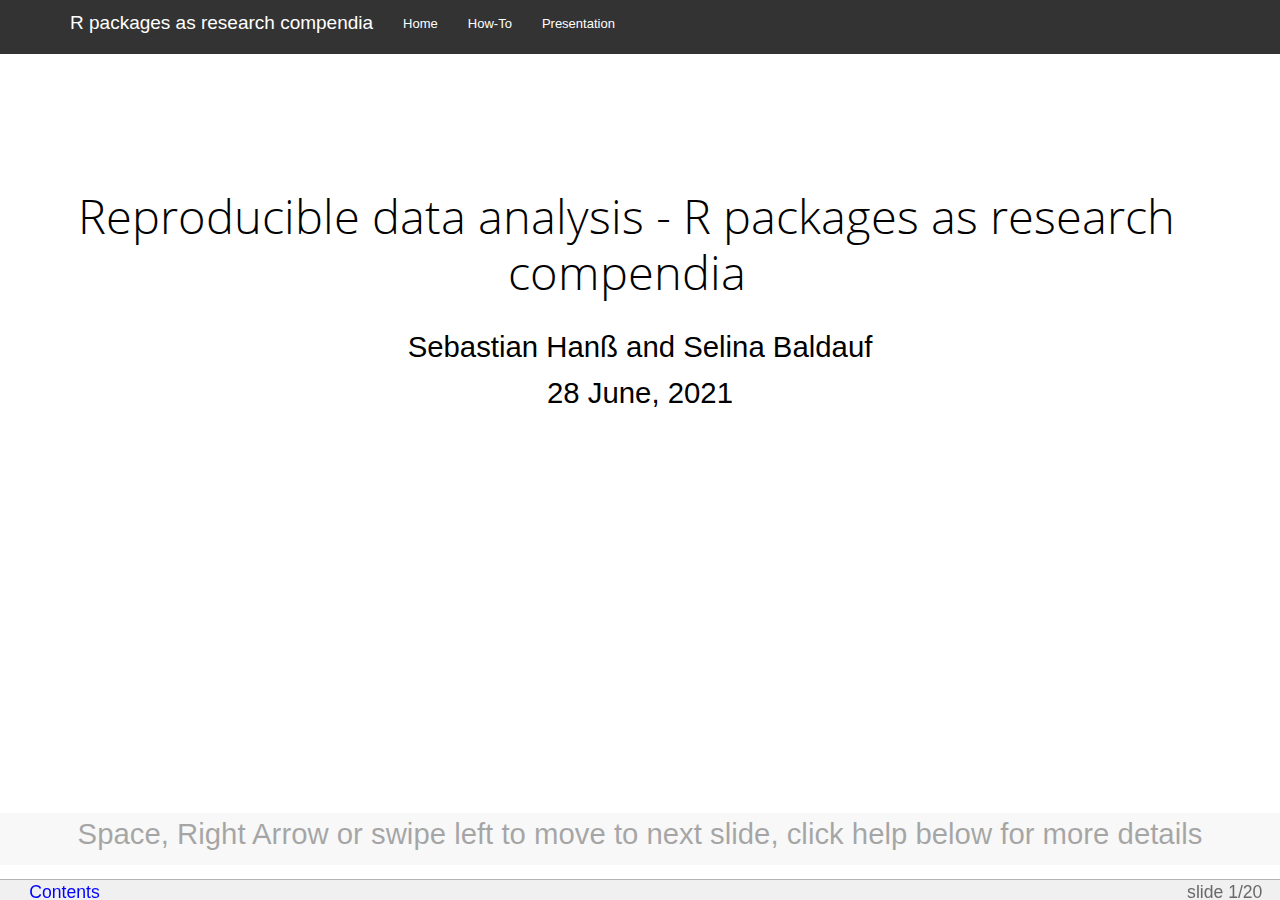
<file: slidy_presentation.html>
<?xml version="1.0" encoding="utf-8"?>
<!DOCTYPE html PUBLIC "-//W3C//DTD XHTML 1.0 Strict//EN"
 "http://www.w3.org/TR/xhtml1/DTD/xhtml1-strict.dtd">
<html xmlns="http://www.w3.org/1999/xhtml">
<head>
  <meta http-equiv="Content-Type" content="text/html; charset=utf-8" />
  <meta http-equiv="Content-Style-Type" content="text/css" />
  <meta name="generator" content="pandoc" />
  <meta name="author" content="Sebastian Hanß and Selina Baldauf" />
  <title>Reproducible data analysis - R packages as research compendia</title>
  <style type="text/css">
    code{white-space: pre-wrap;}
    span.smallcaps{font-variant: small-caps;}
    span.underline{text-decoration: underline;}
    div.column{display: inline-block; vertical-align: top; width: 50%;}
    div.hanging-indent{margin-left: 1.5em; text-indent: -1.5em;}
    ul.task-list{list-style: none;}
              </style>
  <link href="site_libs/bootstrap-3.3.5/css/bootstrap.min.css" rel="stylesheet" />
  <link href="site_libs/bootstrap-3.3.5/css/yeti.min.css" rel="stylesheet" />
  <link href="site_libs/slidy-2/styles/slidy.css" rel="stylesheet" />
  <script src="site_libs/slidy-2/scripts/slidy.js"></script>
  <script src="site_libs/slidy_shiny-1/slidy_shiny.js"></script>
  <link rel="stylesheet" type="text/css" media="screen, projection, print"
   href="presentation_style.css" />
</head>
<body>
<div class="navbar navbar-default  navbar-fixed-top" role="navigation">
  <div class="container">
    <div class="navbar-header">
      <button type="button" class="navbar-toggle collapsed" data-toggle="collapse" data-target="#navbar">
        <span class="icon-bar"></span>
        <span class="icon-bar"></span>
        <span class="icon-bar"></span>
      </button>
      <a class="navbar-brand" href="index.html">R packages as research compendia</a>
    </div>
    <div id="navbar" class="navbar-collapse collapse">
      <ul class="nav navbar-nav">
        <li>
  <a href="index.html">Home</a>
</li>
<li>
  <a href="how_to.html">How-To</a>
</li>
<li>
  <a href="slidy_presentation.html">Presentation</a>
</li>
<li>
  <a href="https://github.com/selinaZitrone/YoMos2020">
    <span class="fa fa-github"></span>

  </a>
</li>
      </ul>
      <ul class="nav navbar-nav navbar-right">

      </ul>
    </div><!--/.nav-collapse -->
  </div><!--/.container -->
</div><!--/.navbar -->
<div class="slide titlepage">
  <h1 class="title">Reproducible data analysis - R packages as research compendia</h1>
  <p class="author">
Sebastian Hanß and Selina Baldauf
  </p>
  <p class="date">28 June, 2021</p>
</div>
<div id="workshop-overview" class="slide section level1">
<h1>Workshop overview</h1>
<h2 id="motivation">Motivation</h2>
<div class="figure">
<img src="images/reproduciblejourney.jpg" style="width:50.0%" alt="" />
<p class="caption">This image was created by <a href="http://www.scriberia.co.uk/">Scriberia</a> for The Turing Way community and is used under a CC-BY licence (DOI <a href="10.5281/zenodo.3332807">10.5281/zenodo.3332807</a>).</p>
</div>
<h2 id="two-main-topics">Two main topics</h2>
<ul class="incremental">
<li>Research compendia</li>
<li>R packages</li>
</ul>
<ul class="incremental">
<li>Code on github <a href="https://github.com/selinaZitrone/YoMos2020">https://github.com/selinaZitrone/YoMos2020</a></li>
<li>Slides on <a href="https://selinazitrone.github.io/YoMos2020/index.html">https://selinazitrone.github.io/YoMos2020/index.html</a></li>
</ul>
</div>
<div id="motivations-for-a-better-project-organization-and-workflow" class="slide section level1">
<h1>Motivations for a better project organization and workflow</h1>
<ul class="incremental">
<li>Reproduciblity 🔃 (for you and others)</li>
<li>Reliablity 🏋 (will it work again?)</li>
<li>Re-usablity ⚙ (don’t re-invent the wheel)</li>
<li>Visiblity 🔍 (let others see and use your work)</li>
</ul>
</div>
<div id="how-use-a-research-compendium" class="slide section level1">
<h1>How? Use a research compendium!</h1>
<div class="figure">
<img src="images/ResearchCompendium-ttw.jpg" style="width:50.0%" alt="" />
<p class="caption">This image was created by <a href="http://www.scriberia.co.uk/">Scriberia</a> for The Turing Way community and is used under a CC-BY licence (DOI <a href="10.5281/zenodo.3332807">10.5281/zenodo.3332807</a>).</p>
</div>
</div>
<div id="what-is-a-research-compendium" class="slide section level1">
<h1>What <em>is</em> a research compendium?</h1>
<blockquote>
<p>This is a collection of <strong>all digital parts of a research project</strong> including <strong>data, code, texts (protocols, reports, questionnaires, metadata)</strong>. The collection is created in such a way that reproducing all results is straight forward.</p>
</blockquote>
<p>(Definition from <a href="https://the-turing-way.netlify.app/afterword/glossary.html#term-Research-Compendia">The Turing Way</a>)</p>
<p><a href="https://the-turing-way.netlify.app/research_compendia/research_compendia.html">Excursion to the TTW website</a></p>
<p><a href="https://inundata.org/talks/rstd19/#/0/3">Excursion to Karthik Ram’s talk at RStudio::conf 2019</a></p>
</div>
<div class="slide section level1">

<div class="figure">
<img src="images/research_compendium.PNG" style="width:30.0%" alt="" />
<p class="caption">Mavick et al. 2018</p>
</div>
<ul>
<li>It’s an 📦 R Package!</li>
<li>packages generating similar project directory structures:
<ul>
<li>rrtools</li>
<li>ProjectTemplate</li>
<li>prodigenr</li>
<li>workflowr</li>
</ul></li>
</ul>
</div>
<div class="slide section level1">

<p><img src="images/Marwicketal2018.png" style="width:100.0%" /></p>
</div>
<div id="advantages-of-using-r-packages" class="slide section level1">
<h1>Advantages of using R Packages</h1>
<ul>
<li>benefit from quality control mechanisms built around R packages (<code>R CMD check</code>)</li>
<li>easy documentation</li>
<li>additional packages available to make your life easier
<ul>
<li><a href="https://usethis.r-lib.org/"><code>usethis</code></a>: workflow package to automate tasks like project setup etc.</li>
<li><a href="https://pkgdown.r-lib.org/"><code>pkgdown</code></a>: build a quick and easy website for your package</li>
<li><a href="https://github.com/mangothecat/goodpractice"><code>goodpractice</code></a>: gives you advice about good practices when building R packages</li>
<li><a href="https://testthat.r-lib.org/"><code>testthat</code></a>: add unit testing to your package</li>
<li>… and many more</li>
</ul></li>
</ul>
</div>
<div id="hands-on-i" class="slide section level1">
<h1>Hands-on I</h1>
<h2 id="create-a-research-compendium-with-the-r-package-structure">Create a research compendium with the R package structure</h2>
</div>
<div id="version-control" class="slide section level1">
<h1>Version control</h1>
<p><img src="images/final.jpg" style="width:40.0%" /></p>
</div>
<div id="git-as-a-distributed-version-control-system-vcs" class="slide section level1">
<h1>Git as a distributed version control system (VCS)</h1>
<ul>
<li>complete and long-term history of every file in your project
<ul>
<li>go back to specific versions of your project</li>
</ul></li>
<li>collaborate in teams
<ul>
<li>branching and merging</li>
<li>tracability: each change is commented and can be traced back to a developer</li>
</ul></li>
<li>host your repository on remote server (GitHub, Bitbucket, GitLab, …)
<ul>
<li>open-source collaborative development</li>
<li>visibility: get new collaborators, feedback, bug reports</li>
</ul></li>
</ul>
</div>
<div id="hands-on-ii" class="slide section level1">
<h1>Hands-on II</h1>
<h2 id="add-version-control-to-the-research-compendium">Add version control to the research compendium</h2>
</div>
<div id="automated-testing" class="slide section level1">
<h1>Automated testing</h1>
<h2 id="what">What?</h2>
<ul class="incremental">
<li><em>unit tests</em>: functions that run a small amount of code: “units”</li>
<li>input: defined and fixed</li>
<li>compares output with an expected output</li>
<li>returns true/false</li>
</ul>
<h2 id="why">Why?</h2>
<ul class="incremental">
<li>fewer bugs</li>
<li>better code (needs to be <em>testable</em>)</li>
<li>confidence and trust</li>
</ul>
<h2 id="how">How?</h2>
<ul class="incremental">
<li>write tests either before or after implementing your code</li>
<li>when you found a bug: before fixing, write a test that would have detected it</li>
<li>use a test framework, e.g. in R: <a href="https://testthat.r-lib.org/"><code>testthat</code></a> package (Hadley Wickham)</li>
</ul>
</div>
<div id="hands-on-iii" class="slide section level1">
<h1>Hands-on III</h1>
<h2 id="unit-tests">Unit tests</h2>
</div>
<div id="continous-integration-ci" class="slide section level1">
<h1>Continous integration (CI)</h1>
<blockquote>
<p>“If it hurts, do it more often” (Martin Fowler)</p>
</blockquote>
<p><img src="images/pain_vs_time_ci.png" /></p>
</div>
<div id="continous-integration-ci-1" class="slide section level1">
<h1>Continous integration (CI)</h1>
<h2 id="idea">Idea</h2>
<ul class="incremental">
<li>shared code repository (e.g. on github)</li>
<li>push code frequently (every day)</li>
<li>automated builds and tests after each commit</li>
<li>immediate feedback if something doesn’t work anymore</li>
<li>however, can be time consuming and might be overkill for small or solo projects</li>
</ul>
</div>
<div id="github-actions-for-ci-and-other-automation-tasks" class="slide section level1">
<h1>Github Actions for CI (and other automation tasks)</h1>
<ul class="incremental">
<li>supports mac-OS, windows, linux, docker containers</li>
<li>integration with github, so no separate setup and authentication</li>
<li>free for open source, academic or educational repos</li>
<li>20 concurrent jobs (40 with pro), 6 h per job, 72 h per workflow</li>
<li>self host to remove the per job limit</li>
<li>very easy to setup with R using the <code>usethis</code> package</li>
</ul>
<div class="figure">
<img src="images/github-actions-with-text.jpg" style="width:20.0%" alt="" />
<p class="caption">This image was created by <a href="http://www.scriberia.co.uk/">Scriberia</a> for The Turing Way community and is used under a CC-BY licence (DOI <a href="10.5281/zenodo.3332807">10.5281/zenodo.3332807</a>).</p>
</div>
</div>
<div id="hands-on-iv" class="slide section level1">
<h1>Hands-on IV</h1>
<h2 id="github-actions-for-r-cmd-check">Github Actions for <code>R CMD check</code></h2>
</div>
<div id="reproducibility-and-accessability" class="slide section level1">
<h1>Reproducibility and Accessability</h1>
<p><a href="https://inundata.org/talks/rstd19/#/0/19">Another excursion to Karthik Ram’s talk at RStudio::conf 2019</a></p>
<p><a href="https://karthik.github.io/holepunch/">Holepunch</a></p>
</div>
<div id="hands-on-v" class="slide section level1">
<h1>Hands-on V</h1>
<h2 id="publish-your-repository-on-binder-with-a-live-rstudio-server-instance">Publish your repository on Binder with a live RStudio server instance</h2>
</div>

  <!-- dynamically load mathjax for compatibility with self-contained -->
  <script>
    (function () {
      var script = document.createElement("script");
      script.type = "text/javascript";
      script.src  = "https://mathjax.rstudio.com/latest/MathJax.js?config=TeX-AMS-MML_HTMLorMML";
      document.getElementsByTagName("head")[0].appendChild(script);
    })();
  </script>

</body>
</html>
</file>
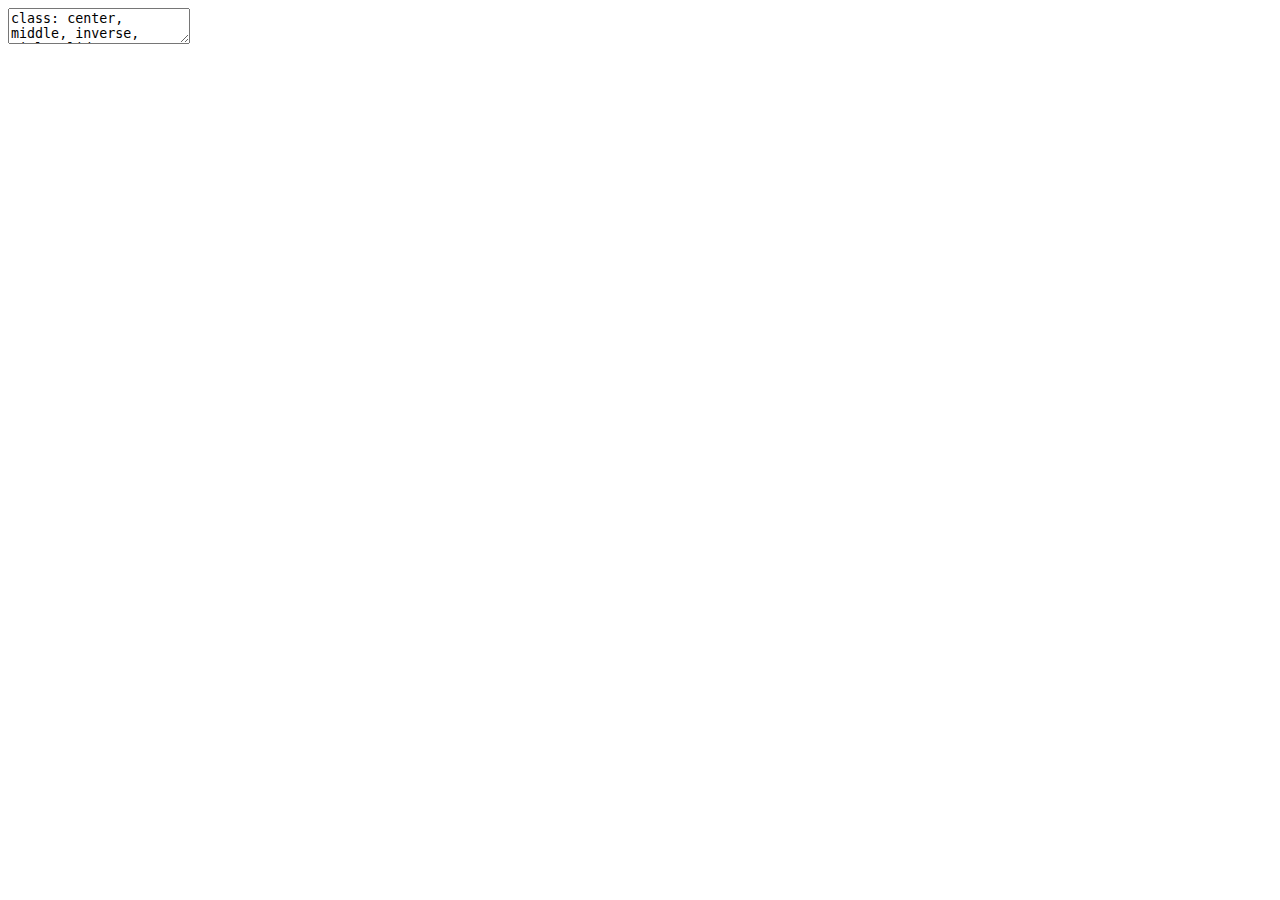
<file: xaringan_presentation.html>
<!DOCTYPE html>
<html lang="" xml:lang="">
  <head>
    <title>Reproducible data analysis</title>
    <meta charset="utf-8" />
    <meta name="author" content="Sebastian Hanß and Selina Baldauf" />
    <link rel="stylesheet" href="xaringan-themer.css" type="text/css" />
  </head>
  <body>
    <textarea id="source">
class: center, middle, inverse, title-slide

# Reproducible data analysis
## R packages as research compendia
### Sebastian Hanß and Selina Baldauf
### May 2020 (updated 28 June, 2021)

---






&lt;style type="text/css"&gt;
.large { font-size: 130% }
.small { font-size: 70% }
.tiny{font-size: 40%}
&lt;/style&gt;


# Workshop overview

.pull-left[

![:scale 100%](images/reproduciblejourney.jpg)
.left[.small[This image was created by [Scriberia](http://www.scriberia.co.uk/) for The Turing Way community and is used under a CC-BY licence (DOI [10.5281/zenodo.3332807](10.5281/zenodo.3332807)).]]]

--

.pull-right[

### Two main topics

- Research compendia

- R packages

### Resources

- Code on github [https://github.com/selinaZitrone/YoMos2020](https://github.com/selinaZitrone/YoMos2020)

- Slides on [https://selinazitrone.github.io/YoMos2020/index.html](https://selinazitrone.github.io/YoMos2020/index.html)

- How-To on [https://selinazitrone.github.io/YoMos2020/how_to.html](https://selinazitrone.github.io/YoMos2020/how_to.html)

]


---

# Motivations for a better project organization and workflow

--

- Reproduciblity 🔃 (for you and others)

--

- Reliablity 🏋 (will it work again?)

--

- Re-usablity ⚙ (don't re-invent the wheel)

--

- Visiblity 🔍 (let others see and use your work)

---

# How? Use a research compendium!

.pull-left[

![:scale 100%](images/ResearchCompendium-ttw.jpg)
.left[.small[This image was created by [Scriberia](http://www.scriberia.co.uk/) for The Turing Way community and is used under a CC-BY licence (DOI [10.5281/zenodo.3332807](10.5281/zenodo.3332807)).]]
]

.pull-right[
&gt; This is a collection of **all digital parts of a research project** including **data, 
code, texts (protocols, reports, questionnaires, metadata)**. The collection is created 
in such a way that reproducing all results is straight forward.

(Definition from [The Turing Way](https://the-turing-way.netlify.app/afterword/glossary.html#term-Research-Compendia))&lt;sup&gt;1&lt;/sup&gt;

.footnote[
[1] [Excursion to the TTW website](https://the-turing-way.netlify.app/welcome.html)

]
]
---

# What *is* a research compendium?

.pull-left[

### Principles


- stick with the conventions in your field

- Keep **data**, **methods** and **output** separate

- specify the computational environment

]

--

.pull-right[

### Key components

- License

- VCS

- Metadata

- Archive

]

.footnote[
from [Karthik Ram's talk at RStudio::conf 2019](https://inundata.org/talks/rstd19/#/0/3)
]

---

![:scale 100%](images/Marwicketal2018.png)

---

# It's an 📦 R Package!

.pull-left[
.center[![:scale 60%](images/research_compendium.PNG)
]]

--

.pull-right[

- packages generating similar project directory structures: 
  + `rrtools`
  + `ProjectTemplate`
  + `prodigenr`
  + `workflowr`
  
]
  

---

# Advantages of using R Packages

--

* benefit from quality control mechanisms built around R packages (&lt;code&gt;R CMD check&lt;/code&gt;)

--

* easy documentation

--

* additional packages available to make your life easier
  + [`usethis`](https://usethis.r-lib.org/): workflow package to automate tasks like project setup etc.
  + [`pkgdown`](https://pkgdown.r-lib.org/): build a quick and easy website for your package
  + [`goodpractice`](https://github.com/mangothecat/goodpractice): gives you advice about good
  practices when building R packages
  + [`testthat`](https://testthat.r-lib.org/): add unit testing to your package
  + ... and many more
  
---
class: inverse
# Hands-on I 

### Create a research compendium with the R package structure

---

# Version control

.center[![:scale 40%](images/final.jpg)]

---

# Git as a distributed version control system (VCS)

* complete and long-term history of every file in your project
  + go back to specific versions of your project
* collaborate in teams
  + branching and merging
  + tracability: each change is commented and can be traced back to a developer
* host your repository on remote server (GitHub, Bitbucket, GitLab, ...)
  + open-source collaborative development
  + visibility: get new collaborators, feedback, bug reports
  
---
class: inverse
# Hands-on II

### Add version control to the research compendium

---

# Automated testing

--

#### What?

- *unit tests*: functions that run a small amount of code: "units"
- input: defined and fixed
- compares output with an expected output
- returns true/false

--

#### Why?

- fewer bugs
- better code (needs to be *testable*)
- confidence and trust

--

#### How?

- write tests either before or after implementing your code
- when you found a bug: before fixing, write a test that would have detected it
- use a test framework, e.g. in R: [`testthat`](https://testthat.r-lib.org/) package (Hadley Wickham)

---
class: inverse

# Hands-on III

### Unit tests

---

# Continous integration (CI)

--

.pull-left[
&gt; "If it hurts, do it more often" 
.right[(Martin Fowler)]

![](images/pain_vs_time_ci.png)
]
--
.pull-right[

### Ideas
- shared code repository (e.g. on github)

- push code frequently (every day)

- automated builds and tests after each commit

- immediate feedback if something doesn't work anymore

- however, can be time consuming and might be overkill for small or solo projects
]

---
background-image: url('images/github-actions-with-text.jpg')
background-position: 100% 50%
background-size: 40%

# Github Actions for CI (and other automation tasks)


--

- supports mac-OS, windows, linux, docker containers

--

- integration with github, so no separate setup and authentication

--

- free for open source, academic or educational repos

--

- 20 concurrent jobs (40 with pro), 6 h per job, 72 h per workflow

--

- self host to remove the per job limit

--

- very easy to setup with R using the &lt;code&gt;usethis&lt;/code&gt; package

.right[.footer[.small[This image was created by [Scriberia](http://www.scriberia.co.uk/)for The Turing Way community&lt;br&gt;  and is used under a CC-BY licence (DOI [10.5281/zenodo.3332807](10.5281/zenodo.3332807)).]]]

---
class: inverse

# Hands-on IV

### Github Actions for `R CMD check`

---

# Reproducibility and Accessability

[Excursion to Karthik Ram's talk at RStudio::conf 2019](https://inundata.org/talks/rstd19/#/0/19)

[Holepunch](https://karthik.github.io/holepunch/)

---
class: inverse

# Hands-on V

### Publish your repository on Binder with a live RStudio server instance
    </textarea>
<style data-target="print-only">@media screen {.remark-slide-container{display:block;}.remark-slide-scaler{box-shadow:none;}}</style>
<script src="https://remarkjs.com/downloads/remark-latest.min.js"></script>
<script src="macros.js"></script>
<script>var slideshow = remark.create({
"slideNumberFormat": "%current%",
"highlightStyle": "github",
"highlightLines": true,
"ratio": "16:9",
"countIncrementalSlides": false
});
if (window.HTMLWidgets) slideshow.on('afterShowSlide', function (slide) {
  window.dispatchEvent(new Event('resize'));
});
(function(d) {
  var s = d.createElement("style"), r = d.querySelector(".remark-slide-scaler");
  if (!r) return;
  s.type = "text/css"; s.innerHTML = "@page {size: " + r.style.width + " " + r.style.height +"; }";
  d.head.appendChild(s);
})(document);

(function(d) {
  var el = d.getElementsByClassName("remark-slides-area");
  if (!el) return;
  var slide, slides = slideshow.getSlides(), els = el[0].children;
  for (var i = 1; i < slides.length; i++) {
    slide = slides[i];
    if (slide.properties.continued === "true" || slide.properties.count === "false") {
      els[i - 1].className += ' has-continuation';
    }
  }
  var s = d.createElement("style");
  s.type = "text/css"; s.innerHTML = "@media print { .has-continuation { display: none; } }";
  d.head.appendChild(s);
})(document);
// delete the temporary CSS (for displaying all slides initially) when the user
// starts to view slides
(function() {
  var deleted = false;
  slideshow.on('beforeShowSlide', function(slide) {
    if (deleted) return;
    var sheets = document.styleSheets, node;
    for (var i = 0; i < sheets.length; i++) {
      node = sheets[i].ownerNode;
      if (node.dataset["target"] !== "print-only") continue;
      node.parentNode.removeChild(node);
    }
    deleted = true;
  });
})();
(function() {
  "use strict"
  // Replace <script> tags in slides area to make them executable
  var scripts = document.querySelectorAll(
    '.remark-slides-area .remark-slide-container script'
  );
  if (!scripts.length) return;
  for (var i = 0; i < scripts.length; i++) {
    var s = document.createElement('script');
    var code = document.createTextNode(scripts[i].textContent);
    s.appendChild(code);
    var scriptAttrs = scripts[i].attributes;
    for (var j = 0; j < scriptAttrs.length; j++) {
      s.setAttribute(scriptAttrs[j].name, scriptAttrs[j].value);
    }
    scripts[i].parentElement.replaceChild(s, scripts[i]);
  }
})();
(function() {
  var links = document.getElementsByTagName('a');
  for (var i = 0; i < links.length; i++) {
    if (/^(https?:)?\/\//.test(links[i].getAttribute('href'))) {
      links[i].target = '_blank';
    }
  }
})();
// adds .remark-code-has-line-highlighted class to <pre> parent elements
// of code chunks containing highlighted lines with class .remark-code-line-highlighted
(function(d) {
  const hlines = d.querySelectorAll('.remark-code-line-highlighted');
  const preParents = [];
  const findPreParent = function(line, p = 0) {
    if (p > 1) return null; // traverse up no further than grandparent
    const el = line.parentElement;
    return el.tagName === "PRE" ? el : findPreParent(el, ++p);
  };

  for (let line of hlines) {
    let pre = findPreParent(line);
    if (pre && !preParents.includes(pre)) preParents.push(pre);
  }
  preParents.forEach(p => p.classList.add("remark-code-has-line-highlighted"));
})(document);</script>

<script>
slideshow._releaseMath = function(el) {
  var i, text, code, codes = el.getElementsByTagName('code');
  for (i = 0; i < codes.length;) {
    code = codes[i];
    if (code.parentNode.tagName !== 'PRE' && code.childElementCount === 0) {
      text = code.textContent;
      if (/^\\\((.|\s)+\\\)$/.test(text) || /^\\\[(.|\s)+\\\]$/.test(text) ||
          /^\$\$(.|\s)+\$\$$/.test(text) ||
          /^\\begin\{([^}]+)\}(.|\s)+\\end\{[^}]+\}$/.test(text)) {
        code.outerHTML = code.innerHTML;  // remove <code></code>
        continue;
      }
    }
    i++;
  }
};
slideshow._releaseMath(document);
</script>
<!-- dynamically load mathjax for compatibility with self-contained -->
<script>
(function () {
  var script = document.createElement('script');
  script.type = 'text/javascript';
  script.src  = 'https://mathjax.rstudio.com/latest/MathJax.js?config=TeX-MML-AM_CHTML';
  if (location.protocol !== 'file:' && /^https?:/.test(script.src))
    script.src  = script.src.replace(/^https?:/, '');
  document.getElementsByTagName('head')[0].appendChild(script);
})();
</script>
  </body>
</html>
</file>
<file: site_libs/slidy-2/styles/slidy.css>
/* slidy.css

   Copyright (c) 2005-2010 W3C (MIT, ERCIM, Keio), All Rights Reserved.
   W3C liability, trademark, document use and software licensing
   rules apply, see:

   http://www.w3.org/Consortium/Legal/copyright-documents
   http://www.w3.org/Consortium/Legal/copyright-software
*/
body
{
  margin: 0 0 0 0;
  padding: 0 0 0 0;
  width: 100%;
  height: 100%;
  color: black;
  background-color: white;
  font-family: "Gill Sans MT", "Gill Sans", GillSans, sans-serif;
  font-size: 14pt;
}

div.toolbar {
  position: fixed; z-index: 200;
  top: auto; bottom: 0; left: 0; right: 0;
  height: 1.2em; text-align: right;
  padding-left: 1em;
  padding-right: 1em; 
  font-size: 60%;
  color: DimGray;
  background-color: rgb(240,240,240);
  border-top: solid 1px rgb(180,180,180);
}

div.toolbar span.copyright {
  color: DimGray;
  margin-left: 0.5em;
}

div.initial_prompt {
  position: absolute;
  z-index: 1000;
  bottom: 1.2em;
  width: 100%;
  background-color: rgb(200,200,200);
  opacity: 0.35;
  background-color: rgb(200,200,200, 0.35);
  cursor: pointer;
}

div.initial_prompt p.help {
  text-align: center;
}

div.initial_prompt p.close {
  text-align: right;
  font-style: italic;
}

div.slidy_toc {
  position: absolute;
  z-index: 300;
  width: 60%;
  max-width: 30em;
  height: 30em;
  overflow: auto;
  top: auto;
  right: auto;
  left: 4em;
  bottom: 4em;
  padding: 1em;
  background: rgb(240,240,240);
  border-style: solid;
  border-width: 2px;
  font-size: 60%;
}

div.slidy_toc .toc_heading {
  text-align: center;
  width: 100%;
  margin: 0;
  margin-bottom: 1em;
  border-bottom-style: solid;
  border-bottom-color: rgb(180,180,180);
  border-bottom-width: 1px;
}

div.slide {
  z-index: 20;
  margin: 0 0 0 0;
  padding-top: 0;
  padding-bottom: 0;
  padding-left: 20px;
  padding-right: 20px;
  border-width: 0;
  clear: both;
  top: 0;
  bottom: 0;
  left: 0;
  right: 0;
  line-height: 120%;
  background-color: transparent;
}

div.background {
  display: none;
}

div.handout {
  margin-left: 20px;
  margin-right: 20px;
}

div.slide.titlepage {
  text-align: center;
}

div.slide.titlepage h1 {
  padding-top: 10%;
  margin-right: 0;
}

div.slide h1 {
  padding-left: 0;
  padding-right: 20pt;
  padding-top: 4pt;
  padding-bottom: 4pt;
  margin-top: 0;
  margin-left: 0;
  margin-right: 60pt;
  margin-bottom: 0.5em;
  display: block; 
  font-size: 160%;
  line-height: 1.2em;
  background: transparent;
}

@media screen and (max-device-width: 1024px)
{
  div.slide { font-size: 100%; }
}

@media screen and (max-device-width: 800px)
{
  div.slide { font-size: 200%; }
  div.slidy_toc {
    top: 1em;
    left: 1em;
    right: auto;
    width: 80%;
    font-size: 180%;
  }
}

div.toc-heading {
  width: 100%;
  border-bottom: solid 1px rgb(180,180,180);
  margin-bottom: 1em;
  text-align: center;
}

img {
  image-rendering: optimize-quality;
}

pre {
 font-size: 80%;
 font-weight: bold;
 line-height: 120%;
 padding-top: 0.2em;
 padding-bottom: 0.2em;
 padding-left: 1em;
 padding-right: 1em;
 border-style: solid;
 border-left-width: 1em;
 border-top-width: thin;
 border-right-width: thin;
 border-bottom-width: thin;
 border-color: #95ABD0;
 color: #00428C;
 background-color: #E4E5E7;
}

li pre { margin-left: 0; }

blockquote { font-style: italic }

img { background-color: transparent }

p.copyright { font-size: smaller }

.center { text-align: center }
.footnote { font-size: smaller; margin-left: 2em; }

a img { border-width: 0; border-style: none }

a:visited { color: navy }
a:link { color: navy }
a:hover { color: red; text-decoration: underline }
a:active { color: red; text-decoration: underline }

a {text-decoration: none}
.toolbar a:link {color: blue}
.toolbar a:visited {color: blue}
.toolbar a:active {color: red}
.toolbar a:hover {color: red}

ul { list-style-type: square; }
ul ul { list-style-type: disc; }
ul ul ul { list-style-type: circle; }
ul ul ul ul { list-style-type: disc; }
li { margin-left: 0.5em; margin-top: 0.5em; }
li li { font-size: 85%; font-style: italic }
li li li { font-size: 85%; font-style: normal }

div dt
{
  margin-left: 0;
  margin-top: 1em;
  margin-bottom: 0.5em;
  font-weight: bold;
}
div dd
{
  margin-left: 2em;
  margin-bottom: 0.5em;
}


p,pre,ul,ol,blockquote,h2,h3,h4,h5,h6,dl,table {
  margin-left: 1em;
  margin-right: 1em;
}

p.subhead { font-weight: bold; margin-top: 2em; }

.smaller { font-size: smaller }
.bigger { font-size: 130% }

td,th { padding: 0.2em }

ul {
  margin: 0.5em 1.5em 0.5em 1.5em;
  padding: 0;
}

ol {
  margin: 0.5em 1.5em 0.5em 1.5em;
  padding: 0;
}

ul { list-style-type: square; }
ul ul { list-style-type: disc; }
ul ul ul { list-style-type: circle; }
ul ul ul ul { list-style-type: disc; }

ul li { 
  list-style: square;
  margin: 0.1em 0em 0.6em 0;
  padding: 0 0 0 0;
  line-height: 140%;
}

ol li { 
  margin: 0.1em 0em 0.6em 1.5em;
  padding: 0 0 0 0px;
  line-height: 140%;
  list-style-type: decimal;
}

li ul li { 
  font-size: 85%; 
  font-style: italic;
  list-style-type: disc;
  background: transparent;
  padding: 0 0 0 0;
}
li li ul li { 
  font-size: 85%; 
  font-style: normal;
  list-style-type: circle;
  background: transparent;
  padding: 0 0 0 0;
}
li li li ul li {
  list-style-type: disc;
  background: transparent;
  padding: 0 0 0 0;
}

li ol li {
  list-style-type: decimal;
}


li li ol li {
  list-style-type: decimal;
}

/*
 setting class="outline on ol or ul makes it behave as an
 ouline list where blocklevel content in li elements is
 hidden by default and can be expanded or collapsed with
 mouse click. Set class="expand" on li to override default
*/

ol.outline li:hover { cursor: pointer }
ol.outline li.nofold:hover { cursor: default }

ul.outline li:hover { cursor: pointer }
ul.outline li.nofold:hover { cursor: default }

ol.outline { list-style:decimal; }
ol.outline ol { list-style-type:lower-alpha }

ol.outline li.nofold {
  padding: 0 0 0 20px;
  background: transparent url(../graphics/nofold-dim.gif) no-repeat 0px 0.5em;
}
ol.outline li.unfolded {
  padding: 0 0 0 20px;
  background: transparent url(../graphics/fold-dim.gif) no-repeat 0px 0.5em;
}
ol.outline li.folded {
  padding: 0 0 0 20px;
  background: transparent url(../graphics/unfold-dim.gif) no-repeat 0px 0.5em;
}
ol.outline li.unfolded:hover {
  padding: 0 0 0 20px;
  background: transparent url(../graphics/fold.gif) no-repeat 0px 0.5em;
}
ol.outline li.folded:hover {
  padding: 0 0 0 20px;
  background: transparent url(../graphics/unfold.gif) no-repeat 0px 0.5em;
}

ul.outline li.nofold {
  padding: 0 0 0 20px;
  background: transparent url(../graphics/nofold-dim.gif) no-repeat 0px 0.5em;
}
ul.outline li.unfolded {
  padding: 0 0 0 20px;
  background: transparent url(../graphics/fold-dim.gif) no-repeat 0px 0.5em;
}
ul.outline li.folded {
  padding: 0 0 0 20px;
  background: transparent url(../graphics/unfold-dim.gif) no-repeat 0px 0.5em;
}
ul.outline li.unfolded:hover {
  padding: 0 0 0 20px;
  background: transparent url(../graphics/fold.gif) no-repeat 0px 0.5em;
}
ul.outline li.folded:hover {
  padding: 0 0 0 20px;
  background: transparent url(../graphics/unfold.gif) no-repeat 0px 0.5em;
}

/* for slides with class "title" in table of contents */
a.titleslide { font-weight: bold; font-style: italic }

/*
 hide images for work around for save as bug
 where browsers fail to save images used by CSS
*/
img.hidden { display: none; visibility: hidden }
div.initial_prompt { display: none; visibility: hidden }

  div.slide {
     visibility: visible;
     position: inherit;
  }
  div.handout {
     border-top-style: solid;
     border-top-width: thin;
     border-top-color: black;
  }

@media screen {
  .hidden { display: none; visibility: visible }

  div.slide.hidden { display: block; visibility: visible }
  div.handout.hidden { display: block; visibility: visible }
  div.background { display: none; visibility: hidden }
  body.single_slide div.initial_prompt { display: block; visibility: visible }
  body.single_slide div.background { display: block; visibility: visible }
  body.single_slide div.background.hidden { display: none; visibility: hidden }
  body.single_slide .invisible { visibility: hidden }
  body.single_slide .hidden { display: none; visibility: hidden }
  body.single_slide div.slide { position: absolute }
  body.single_slide div.handout { display: none; visibility: hidden }
}

@media print {
  .hidden { display: block; visibility: visible }

  div.slide pre { font-size: 60%; padding-left: 0.5em; }
  div.toolbar { display: none; visibility: hidden; }
  div.slidy_toc { display: none; visibility: hidden; }
  div.background { display: none; visibility: hidden; }
  div.slide { page-break-before: always }
  /* :first-child isn't reliable for print media */
  div.slide.first-slide { page-break-before: avoid }
}

/* the below rules increase compatibility with Shiny and Bootstrap */

/* remove margins that misalign sliders */
.jslider table {
   margin-left: 0em;
   margin-right: 0em;
}

/* don't use very large fonts in datatables */
table.dataTable, .shiny-datatable-output div {
   font-size: 14pt;
}

/* adjust footer element size for DT package */
.dataTables_info, .dataTables_paginate {
  font-size: 19px;
}

/* allow R chunks to render in a large font */
pre.sourceCode, code.sourceCode {
   font-size: 80%;
}

/* increase the input font size set by Bootstrap */
label, button, input, select, textarea {
   font-size: 14pt;
}

/* eliminate bullets in Bootstrap navigation lists */
ul.nav, ul.nav li {
   list-style-type: none;
}
</file>
<file: presentation_style.css>
div.slide {
  z-index: 20;
  margin: 0 0 0 0;
  padding-top: 5%;
  padding-bottom: 0;
  padding-left: 20px;
  padding-right: 20px;
  border-width: 0;
  clear: both;
  top: 0;
  bottom: 0;
  left: 0;
  right: 0;
  line-height: 120%;
  background-color: transparent;
}
</file>
<file: xaringan-themer.css>
/* -------------------------------------------------------
 *
 *     !! This file was generated by xaringanthemer !!
 *
 *  Changes made to this file directly will be overwritten
 *  if you used xaringanthemer in your xaringan slides Rmd
 *
 *  Issues or likes?
 *    - https://github.com/gadenbuie/xaringanthemer
 *    - https://www.garrickadenbuie.com
 *
 *  Need help? Try:
 *    - vignette(package = "xaringanthemer")
 *    - ?xaringanthemer::style_xaringan
 *    - xaringan wiki: https://github.com/yihui/xaringan/wiki
 *    - remarkjs wiki: https://github.com/gnab/remark/wiki
 *
 *  Version: 0.4.0
 *
 * ------------------------------------------------------- */
@import url(https://fonts.googleapis.com/css?family=Roboto:300,300i&display=swap);
@import url(https://fonts.googleapis.com/css?family=Playfair&display=swap);
@import url(https://fonts.googleapis.com/css?family=Fira+Mono&display=swap);


:root {
  /* Fonts */
  --text-font-family: Roboto;
  --text-font-is-google: 1;
  --text-font-family-fallback: -apple-system, BlinkMacSystemFont, avenir next, avenir, helvetica neue, helvetica, Ubuntu, roboto, noto, segoe ui, arial;
  --text-font-base: sans-serif;
  --header-font-family: Playfair;
  --header-font-is-google: 1;
  --header-font-family-fallback: Georgia, serif;
  --code-font-family: 'Fira Mono';
  --code-font-is-google: 1;
  --base-font-size: 20px;
  --text-font-size: 13pt;
  --code-font-size: 0.9rem;
  --code-inline-font-size: 1em;
  --header-h1-font-size: 30pt;
  --header-h2-font-size: 24pt;
  --header-h3-font-size: 1.75rem;

  /* Colors */
  --text-color: #272822;
  --header-color: #2369bd;
  --background-color: #FFFFFF;
  --link-color: #2369bd;
  --text-bold-color: #2369bd;
  --code-highlight-color: rgba(255,255,0,0.5);
  --inverse-text-color: #FFFFFF;
  --inverse-background-color: #2369bd;
  --inverse-header-color: #FFFFFF;
  --inverse-link-color: #2369bd;
  --title-slide-background-color: #2369bd;
  --title-slide-text-color: #FFFFFF;
  --header-background-color: #2369bd;
  --header-background-text-color: #FFFFFF;
  --base: #2369bd;
  --white: #FFFFFF;
  --black: #272822;
}

html {
  font-size: var(--base-font-size);
}

body {
  font-family: var(--text-font-family), var(--text-font-family-fallback), var(--text-font-base);
  font-weight: 300;
  color: var(--text-color);
}
h1, h2, h3 {
  font-family: var(--header-font-family), var(--header-font-family-fallback);
  font-weight: 600;
  color: var(--header-color);
}
.remark-slide-content {
  background-color: var(--background-color);
  font-size: 13pt;
  padding: 16px 64px 16px 64px;
  width: 100%;
  height: 100%;
}
.remark-slide-content h1 {
  font-size: var(--header-h1-font-size);
}
.remark-slide-content h2 {
  font-size: var(--header-h2-font-size);
}
.remark-slide-content h3 {
  font-size: var(--header-h3-font-size);
}
.remark-code, .remark-inline-code {
  font-family: var(--code-font-family), Menlo, Consolas, Monaco, Liberation Mono, Lucida Console, monospace;
}
.remark-code {
  font-size: var(--code-font-size);
}
.remark-inline-code {
  font-size: var(--code-inline-font-size);
  color: #2369bd;
}
.remark-slide-number {
  color: #2369bd;
  opacity: 1;
  font-size: 0.9rem;
}
strong {
  font-weight: bold;
  color: var(--text-bold-color);
}
a, a > code {
  color: var(--link-color);
  text-decoration: none;
}
.footnote {
  position: absolute;
  bottom: 60px;
  padding-right: 4em;
  font-size: 0.9em;
}
.remark-code-line-highlighted {
  background-color: var(--code-highlight-color);
}
.inverse {
  background-color: var(--inverse-background-color);
  color: var(--inverse-text-color);
  
}
.inverse h1, .inverse h2, .inverse h3 {
  color: var(--inverse-header-color);
}
.inverse a, .inverse a > code {
  color: var(--inverse-link-color);
}
.title-slide, .title-slide h1, .title-slide h2, .title-slide h3 {
  color: var(--title-slide-text-color);
}
.title-slide {
  background-color: var(--title-slide-background-color);
}
.title-slide .remark-slide-number {
  display: none;
}
/* Two-column layout */
.left-column {
  width: 20%;
  height: 92%;
  float: left;
}
.left-column h2, .left-column h3 {
  color: #2369bd99;
}
.left-column h2:last-of-type, .left-column h3:last-child {
  color: #2369bd;
}
.right-column {
  width: 75%;
  float: right;
  padding-top: 1em;
}
.pull-left {
  float: left;
  width: 47%;
}
.pull-right {
  float: right;
  width: 47%;
}
.pull-right + * {
  clear: both;
}
img, video, iframe {
  max-width: 100%;
}
blockquote {
  border-left: solid 5px #2369bd80;
  padding-left: 1em;
}
.remark-slide table {
  margin: auto;
  border-top: 1px solid #666;
  border-bottom: 1px solid #666;
}
.remark-slide table thead th {
  border-bottom: 1px solid #ddd;
}
th, td {
  padding: 5px;
}
.remark-slide thead, .remark-slide tfoot, .remark-slide tr:nth-child(even) {
  background: #D3E1F1;
}
table.dataTable tbody {
  background-color: var(--background-color);
  color: var(--text-color);
}
table.dataTable.display tbody tr.odd {
  background-color: var(--background-color);
}
table.dataTable.display tbody tr.even {
  background-color: #D3E1F1;
}
table.dataTable.hover tbody tr:hover, table.dataTable.display tbody tr:hover {
  background-color: rgba(255, 255, 255, 0.5);
}
.dataTables_wrapper .dataTables_length, .dataTables_wrapper .dataTables_filter, .dataTables_wrapper .dataTables_info, .dataTables_wrapper .dataTables_processing, .dataTables_wrapper .dataTables_paginate {
  color: var(--text-color);
}
.dataTables_wrapper .dataTables_paginate .paginate_button {
  color: var(--text-color) !important;
}

/* Slide Header Background for h1 elements */
.remark-slide-content.header_background > h1 {
  display: block;
  position: absolute;
  top: 0;
  left: 0;
  width: 100%;
  background: var(--header-background-color);
  color: var(--header-background-text-color);
  padding: 2rem 64px 1.5rem 64px;
  margin-top: 0;
  box-sizing: border-box;
}
.remark-slide-content.header_background {
  padding-top: 0rem;
}

@page { margin: 0; }
@media print {
  .remark-slide-scaler {
    width: 100% !important;
    height: 100% !important;
    transform: scale(1) !important;
    top: 0 !important;
    left: 0 !important;
  }
}

.base {
  color: var(--base);
}
.bg-base {
  background-color: var(--base);
}
.white {
  color: var(--white);
}
.bg-white {
  background-color: var(--white);
}
.black {
  color: var(--black);
}
.bg-black {
  background-color: var(--black);
}
</file>
<file: site_libs/font-awesome-5.1.0/css/all.css>
/*!
 * Font Awesome Free 5.1.0 by @fontawesome - https://fontawesome.com
 * License - https://fontawesome.com/license (Icons: CC BY 4.0, Fonts: SIL OFL 1.1, Code: MIT License)
 */
.fa,.fab,.fal,.far,.fas{-moz-osx-font-smoothing:grayscale;-webkit-font-smoothing:antialiased;display:inline-block;font-style:normal;font-variant:normal;text-rendering:auto;line-height:1}.fa-lg{font-size:1.33333em;line-height:.75em;vertical-align:-.0667em}.fa-xs{font-size:.75em}.fa-sm{font-size:.875em}.fa-1x{font-size:1em}.fa-2x{font-size:2em}.fa-3x{font-size:3em}.fa-4x{font-size:4em}.fa-5x{font-size:5em}.fa-6x{font-size:6em}.fa-7x{font-size:7em}.fa-8x{font-size:8em}.fa-9x{font-size:9em}.fa-10x{font-size:10em}.fa-fw{text-align:center;width:1.25em}.fa-ul{list-style-type:none;margin-left:2.5em;padding-left:0}.fa-ul>li{position:relative}.fa-li{left:-2em;position:absolute;text-align:center;width:2em;line-height:inherit}.fa-border{border:.08em solid #eee;border-radius:.1em;padding:.2em .25em .15em}.fa-pull-left{float:left}.fa-pull-right{float:right}.fa.fa-pull-left,.fab.fa-pull-left,.fal.fa-pull-left,.far.fa-pull-left,.fas.fa-pull-left{margin-right:.3em}.fa.fa-pull-right,.fab.fa-pull-right,.fal.fa-pull-right,.far.fa-pull-right,.fas.fa-pull-right{margin-left:.3em}.fa-spin{animation:a 2s infinite linear}.fa-pulse{animation:a 1s infinite steps(8)}@keyframes a{0%{transform:rotate(0deg)}to{transform:rotate(1turn)}}.fa-rotate-90{-ms-filter:"progid:DXImageTransform.Microsoft.BasicImage(rotation=1)";transform:rotate(90deg)}.fa-rotate-180{-ms-filter:"progid:DXImageTransform.Microsoft.BasicImage(rotation=2)";transform:rotate(180deg)}.fa-rotate-270{-ms-filter:"progid:DXImageTransform.Microsoft.BasicImage(rotation=3)";transform:rotate(270deg)}.fa-flip-horizontal{-ms-filter:"progid:DXImageTransform.Microsoft.BasicImage(rotation=0, mirror=1)";transform:scaleX(-1)}.fa-flip-vertical{transform:scaleY(-1)}.fa-flip-horizontal.fa-flip-vertical,.fa-flip-vertical{-ms-filter:"progid:DXImageTransform.Microsoft.BasicImage(rotation=2, mirror=1)"}.fa-flip-horizontal.fa-flip-vertical{transform:scale(-1)}:root .fa-flip-horizontal,:root .fa-flip-vertical,:root .fa-rotate-90,:root .fa-rotate-180,:root .fa-rotate-270{-webkit-filter:none;filter:none}.fa-stack{display:inline-block;height:2em;line-height:2em;position:relative;vertical-align:middle;width:2em}.fa-stack-1x,.fa-stack-2x{left:0;position:absolute;text-align:center;width:100%}.fa-stack-1x{line-height:inherit}.fa-stack-2x{font-size:2em}.fa-inverse{color:#fff}.fa-500px:before{content:"\f26e"}.fa-accessible-icon:before{content:"\f368"}.fa-accusoft:before{content:"\f369"}.fa-address-book:before{content:"\f2b9"}.fa-address-card:before{content:"\f2bb"}.fa-adjust:before{content:"\f042"}.fa-adn:before{content:"\f170"}.fa-adversal:before{content:"\f36a"}.fa-affiliatetheme:before{content:"\f36b"}.fa-algolia:before{content:"\f36c"}.fa-align-center:before{content:"\f037"}.fa-align-justify:before{content:"\f039"}.fa-align-left:before{content:"\f036"}.fa-align-right:before{content:"\f038"}.fa-allergies:before{content:"\f461"}.fa-amazon:before{content:"\f270"}.fa-amazon-pay:before{content:"\f42c"}.fa-ambulance:before{content:"\f0f9"}.fa-american-sign-language-interpreting:before{content:"\f2a3"}.fa-amilia:before{content:"\f36d"}.fa-anchor:before{content:"\f13d"}.fa-android:before{content:"\f17b"}.fa-angellist:before{content:"\f209"}.fa-angle-double-down:before{content:"\f103"}.fa-angle-double-left:before{content:"\f100"}.fa-angle-double-right:before{content:"\f101"}.fa-angle-double-up:before{content:"\f102"}.fa-angle-down:before{content:"\f107"}.fa-angle-left:before{content:"\f104"}.fa-angle-right:before{content:"\f105"}.fa-angle-up:before{content:"\f106"}.fa-angry:before{content:"\f556"}.fa-angrycreative:before{content:"\f36e"}.fa-angular:before{content:"\f420"}.fa-app-store:before{content:"\f36f"}.fa-app-store-ios:before{content:"\f370"}.fa-apper:before{content:"\f371"}.fa-apple:before{content:"\f179"}.fa-apple-pay:before{content:"\f415"}.fa-archive:before{content:"\f187"}.fa-archway:before{content:"\f557"}.fa-arrow-alt-circle-down:before{content:"\f358"}.fa-arrow-alt-circle-left:before{content:"\f359"}.fa-arrow-alt-circle-right:before{content:"\f35a"}.fa-arrow-alt-circle-up:before{content:"\f35b"}.fa-arrow-circle-down:before{content:"\f0ab"}.fa-arrow-circle-left:before{content:"\f0a8"}.fa-arrow-circle-right:before{content:"\f0a9"}.fa-arrow-circle-up:before{content:"\f0aa"}.fa-arrow-down:before{content:"\f063"}.fa-arrow-left:before{content:"\f060"}.fa-arrow-right:before{content:"\f061"}.fa-arrow-up:before{content:"\f062"}.fa-arrows-alt:before{content:"\f0b2"}.fa-arrows-alt-h:before{content:"\f337"}.fa-arrows-alt-v:before{content:"\f338"}.fa-assistive-listening-systems:before{content:"\f2a2"}.fa-asterisk:before{content:"\f069"}.fa-asymmetrik:before{content:"\f372"}.fa-at:before{content:"\f1fa"}.fa-atlas:before{content:"\f558"}.fa-audible:before{content:"\f373"}.fa-audio-description:before{content:"\f29e"}.fa-autoprefixer:before{content:"\f41c"}.fa-avianex:before{content:"\f374"}.fa-aviato:before{content:"\f421"}.fa-award:before{content:"\f559"}.fa-aws:before{content:"\f375"}.fa-backspace:before{content:"\f55a"}.fa-backward:before{content:"\f04a"}.fa-balance-scale:before{content:"\f24e"}.fa-ban:before{content:"\f05e"}.fa-band-aid:before{content:"\f462"}.fa-bandcamp:before{content:"\f2d5"}.fa-barcode:before{content:"\f02a"}.fa-bars:before{content:"\f0c9"}.fa-baseball-ball:before{content:"\f433"}.fa-basketball-ball:before{content:"\f434"}.fa-bath:before{content:"\f2cd"}.fa-battery-empty:before{content:"\f244"}.fa-battery-full:before{content:"\f240"}.fa-battery-half:before{content:"\f242"}.fa-battery-quarter:before{content:"\f243"}.fa-battery-three-quarters:before{content:"\f241"}.fa-bed:before{content:"\f236"}.fa-beer:before{content:"\f0fc"}.fa-behance:before{content:"\f1b4"}.fa-behance-square:before{content:"\f1b5"}.fa-bell:before{content:"\f0f3"}.fa-bell-slash:before{content:"\f1f6"}.fa-bezier-curve:before{content:"\f55b"}.fa-bicycle:before{content:"\f206"}.fa-bimobject:before{content:"\f378"}.fa-binoculars:before{content:"\f1e5"}.fa-birthday-cake:before{content:"\f1fd"}.fa-bitbucket:before{content:"\f171"}.fa-bitcoin:before{content:"\f379"}.fa-bity:before{content:"\f37a"}.fa-black-tie:before{content:"\f27e"}.fa-blackberry:before{content:"\f37b"}.fa-blender:before{content:"\f517"}.fa-blind:before{content:"\f29d"}.fa-blogger:before{content:"\f37c"}.fa-blogger-b:before{content:"\f37d"}.fa-bluetooth:before{content:"\f293"}.fa-bluetooth-b:before{content:"\f294"}.fa-bold:before{content:"\f032"}.fa-bolt:before{content:"\f0e7"}.fa-bomb:before{content:"\f1e2"}.fa-bong:before{content:"\f55c"}.fa-book:before{content:"\f02d"}.fa-book-open:before{content:"\f518"}.fa-bookmark:before{content:"\f02e"}.fa-bowling-ball:before{content:"\f436"}.fa-box:before{content:"\f466"}.fa-box-open:before{content:"\f49e"}.fa-boxes:before{content:"\f468"}.fa-braille:before{content:"\f2a1"}.fa-briefcase:before{content:"\f0b1"}.fa-briefcase-medical:before{content:"\f469"}.fa-broadcast-tower:before{content:"\f519"}.fa-broom:before{content:"\f51a"}.fa-brush:before{content:"\f55d"}.fa-btc:before{content:"\f15a"}.fa-bug:before{content:"\f188"}.fa-building:before{content:"\f1ad"}.fa-bullhorn:before{content:"\f0a1"}.fa-bullseye:before{content:"\f140"}.fa-burn:before{content:"\f46a"}.fa-buromobelexperte:before{content:"\f37f"}.fa-bus:before{content:"\f207"}.fa-bus-alt:before{content:"\f55e"}.fa-buysellads:before{content:"\f20d"}.fa-calculator:before{content:"\f1ec"}.fa-calendar:before{content:"\f133"}.fa-calendar-alt:before{content:"\f073"}.fa-calendar-check:before{content:"\f274"}.fa-calendar-minus:before{content:"\f272"}.fa-calendar-plus:before{content:"\f271"}.fa-calendar-times:before{content:"\f273"}.fa-camera:before{content:"\f030"}.fa-camera-retro:before{content:"\f083"}.fa-cannabis:before{content:"\f55f"}.fa-capsules:before{content:"\f46b"}.fa-car:before{content:"\f1b9"}.fa-caret-down:before{content:"\f0d7"}.fa-caret-left:before{content:"\f0d9"}.fa-caret-right:before{content:"\f0da"}.fa-caret-square-down:before{content:"\f150"}.fa-caret-square-left:before{content:"\f191"}.fa-caret-square-right:before{content:"\f152"}.fa-caret-square-up:before{content:"\f151"}.fa-caret-up:before{content:"\f0d8"}.fa-cart-arrow-down:before{content:"\f218"}.fa-cart-plus:before{content:"\f217"}.fa-cc-amazon-pay:before{content:"\f42d"}.fa-cc-amex:before{content:"\f1f3"}.fa-cc-apple-pay:before{content:"\f416"}.fa-cc-diners-club:before{content:"\f24c"}.fa-cc-discover:before{content:"\f1f2"}.fa-cc-jcb:before{content:"\f24b"}.fa-cc-mastercard:before{content:"\f1f1"}.fa-cc-paypal:before{content:"\f1f4"}.fa-cc-stripe:before{content:"\f1f5"}.fa-cc-visa:before{content:"\f1f0"}.fa-centercode:before{content:"\f380"}.fa-certificate:before{content:"\f0a3"}.fa-chalkboard:before{content:"\f51b"}.fa-chalkboard-teacher:before{content:"\f51c"}.fa-chart-area:before{content:"\f1fe"}.fa-chart-bar:before{content:"\f080"}.fa-chart-line:before{content:"\f201"}.fa-chart-pie:before{content:"\f200"}.fa-check:before{content:"\f00c"}.fa-check-circle:before{content:"\f058"}.fa-check-double:before{content:"\f560"}.fa-check-square:before{content:"\f14a"}.fa-chess:before{content:"\f439"}.fa-chess-bishop:before{content:"\f43a"}.fa-chess-board:before{content:"\f43c"}.fa-chess-king:before{content:"\f43f"}.fa-chess-knight:before{content:"\f441"}.fa-chess-pawn:before{content:"\f443"}.fa-chess-queen:before{content:"\f445"}.fa-chess-rook:before{content:"\f447"}.fa-chevron-circle-down:before{content:"\f13a"}.fa-chevron-circle-left:before{content:"\f137"}.fa-chevron-circle-right:before{content:"\f138"}.fa-chevron-circle-up:before{content:"\f139"}.fa-chevron-down:before{content:"\f078"}.fa-chevron-left:before{content:"\f053"}.fa-chevron-right:before{content:"\f054"}.fa-chevron-up:before{content:"\f077"}.fa-child:before{content:"\f1ae"}.fa-chrome:before{content:"\f268"}.fa-church:before{content:"\f51d"}.fa-circle:before{content:"\f111"}.fa-circle-notch:before{content:"\f1ce"}.fa-clipboard:before{content:"\f328"}.fa-clipboard-check:before{content:"\f46c"}.fa-clipboard-list:before{content:"\f46d"}.fa-clock:before{content:"\f017"}.fa-clone:before{content:"\f24d"}.fa-closed-captioning:before{content:"\f20a"}.fa-cloud:before{content:"\f0c2"}.fa-cloud-download-alt:before{content:"\f381"}.fa-cloud-upload-alt:before{content:"\f382"}.fa-cloudscale:before{content:"\f383"}.fa-cloudsmith:before{content:"\f384"}.fa-cloudversify:before{content:"\f385"}.fa-cocktail:before{content:"\f561"}.fa-code:before{content:"\f121"}.fa-code-branch:before{content:"\f126"}.fa-codepen:before{content:"\f1cb"}.fa-codiepie:before{content:"\f284"}.fa-coffee:before{content:"\f0f4"}.fa-cog:before{content:"\f013"}.fa-cogs:before{content:"\f085"}.fa-coins:before{content:"\f51e"}.fa-columns:before{content:"\f0db"}.fa-comment:before{content:"\f075"}.fa-comment-alt:before{content:"\f27a"}.fa-comment-dots:before{content:"\f4ad"}.fa-comment-slash:before{content:"\f4b3"}.fa-comments:before{content:"\f086"}.fa-compact-disc:before{content:"\f51f"}.fa-compass:before{content:"\f14e"}.fa-compress:before{content:"\f066"}.fa-concierge-bell:before{content:"\f562"}.fa-connectdevelop:before{content:"\f20e"}.fa-contao:before{content:"\f26d"}.fa-cookie:before{content:"\f563"}.fa-cookie-bite:before{content:"\f564"}.fa-copy:before{content:"\f0c5"}.fa-copyright:before{content:"\f1f9"}.fa-couch:before{content:"\f4b8"}.fa-cpanel:before{content:"\f388"}.fa-creative-commons:before{content:"\f25e"}.fa-creative-commons-by:before{content:"\f4e7"}.fa-creative-commons-nc:before{content:"\f4e8"}.fa-creative-commons-nc-eu:before{content:"\f4e9"}.fa-creative-commons-nc-jp:before{content:"\f4ea"}.fa-creative-commons-nd:before{content:"\f4eb"}.fa-creative-commons-pd:before{content:"\f4ec"}.fa-creative-commons-pd-alt:before{content:"\f4ed"}.fa-creative-commons-remix:before{content:"\f4ee"}.fa-creative-commons-sa:before{content:"\f4ef"}.fa-creative-commons-sampling:before{content:"\f4f0"}.fa-creative-commons-sampling-plus:before{content:"\f4f1"}.fa-creative-commons-share:before{content:"\f4f2"}.fa-credit-card:before{content:"\f09d"}.fa-crop:before{content:"\f125"}.fa-crop-alt:before{content:"\f565"}.fa-crosshairs:before{content:"\f05b"}.fa-crow:before{content:"\f520"}.fa-crown:before{content:"\f521"}.fa-css3:before{content:"\f13c"}.fa-css3-alt:before{content:"\f38b"}.fa-cube:before{content:"\f1b2"}.fa-cubes:before{content:"\f1b3"}.fa-cut:before{content:"\f0c4"}.fa-cuttlefish:before{content:"\f38c"}.fa-d-and-d:before{content:"\f38d"}.fa-dashcube:before{content:"\f210"}.fa-database:before{content:"\f1c0"}.fa-deaf:before{content:"\f2a4"}.fa-delicious:before{content:"\f1a5"}.fa-deploydog:before{content:"\f38e"}.fa-deskpro:before{content:"\f38f"}.fa-desktop:before{content:"\f108"}.fa-deviantart:before{content:"\f1bd"}.fa-diagnoses:before{content:"\f470"}.fa-dice:before{content:"\f522"}.fa-dice-five:before{content:"\f523"}.fa-dice-four:before{content:"\f524"}.fa-dice-one:before{content:"\f525"}.fa-dice-six:before{content:"\f526"}.fa-dice-three:before{content:"\f527"}.fa-dice-two:before{content:"\f528"}.fa-digg:before{content:"\f1a6"}.fa-digital-ocean:before{content:"\f391"}.fa-digital-tachograph:before{content:"\f566"}.fa-discord:before{content:"\f392"}.fa-discourse:before{content:"\f393"}.fa-divide:before{content:"\f529"}.fa-dizzy:before{content:"\f567"}.fa-dna:before{content:"\f471"}.fa-dochub:before{content:"\f394"}.fa-docker:before{content:"\f395"}.fa-dollar-sign:before{content:"\f155"}.fa-dolly:before{content:"\f472"}.fa-dolly-flatbed:before{content:"\f474"}.fa-donate:before{content:"\f4b9"}.fa-door-closed:before{content:"\f52a"}.fa-door-open:before{content:"\f52b"}.fa-dot-circle:before{content:"\f192"}.fa-dove:before{content:"\f4ba"}.fa-download:before{content:"\f019"}.fa-draft2digital:before{content:"\f396"}.fa-drafting-compass:before{content:"\f568"}.fa-dribbble:before{content:"\f17d"}.fa-dribbble-square:before{content:"\f397"}.fa-dropbox:before{content:"\f16b"}.fa-drum:before{content:"\f569"}.fa-drum-steelpan:before{content:"\f56a"}.fa-drupal:before{content:"\f1a9"}.fa-dumbbell:before{content:"\f44b"}.fa-dyalog:before{content:"\f399"}.fa-earlybirds:before{content:"\f39a"}.fa-ebay:before{content:"\f4f4"}.fa-edge:before{content:"\f282"}.fa-edit:before{content:"\f044"}.fa-eject:before{content:"\f052"}.fa-elementor:before{content:"\f430"}.fa-ellipsis-h:before{content:"\f141"}.fa-ellipsis-v:before{content:"\f142"}.fa-ember:before{content:"\f423"}.fa-empire:before{content:"\f1d1"}.fa-envelope:before{content:"\f0e0"}.fa-envelope-open:before{content:"\f2b6"}.fa-envelope-square:before{content:"\f199"}.fa-envira:before{content:"\f299"}.fa-equals:before{content:"\f52c"}.fa-eraser:before{content:"\f12d"}.fa-erlang:before{content:"\f39d"}.fa-ethereum:before{content:"\f42e"}.fa-etsy:before{content:"\f2d7"}.fa-euro-sign:before{content:"\f153"}.fa-exchange-alt:before{content:"\f362"}.fa-exclamation:before{content:"\f12a"}.fa-exclamation-circle:before{content:"\f06a"}.fa-exclamation-triangle:before{content:"\f071"}.fa-expand:before{content:"\f065"}.fa-expand-arrows-alt:before{content:"\f31e"}.fa-expeditedssl:before{content:"\f23e"}.fa-external-link-alt:before{content:"\f35d"}.fa-external-link-square-alt:before{content:"\f360"}.fa-eye:before{content:"\f06e"}.fa-eye-dropper:before{content:"\f1fb"}.fa-eye-slash:before{content:"\f070"}.fa-facebook:before{content:"\f09a"}.fa-facebook-f:before{content:"\f39e"}.fa-facebook-messenger:before{content:"\f39f"}.fa-facebook-square:before{content:"\f082"}.fa-fast-backward:before{content:"\f049"}.fa-fast-forward:before{content:"\f050"}.fa-fax:before{content:"\f1ac"}.fa-feather:before{content:"\f52d"}.fa-feather-alt:before{content:"\f56b"}.fa-female:before{content:"\f182"}.fa-fighter-jet:before{content:"\f0fb"}.fa-file:before{content:"\f15b"}.fa-file-alt:before{content:"\f15c"}.fa-file-archive:before{content:"\f1c6"}.fa-file-audio:before{content:"\f1c7"}.fa-file-code:before{content:"\f1c9"}.fa-file-contract:before{content:"\f56c"}.fa-file-download:before{content:"\f56d"}.fa-file-excel:before{content:"\f1c3"}.fa-file-export:before{content:"\f56e"}.fa-file-image:before{content:"\f1c5"}.fa-file-import:before{content:"\f56f"}.fa-file-invoice:before{content:"\f570"}.fa-file-invoice-dollar:before{content:"\f571"}.fa-file-medical:before{content:"\f477"}.fa-file-medical-alt:before{content:"\f478"}.fa-file-pdf:before{content:"\f1c1"}.fa-file-powerpoint:before{content:"\f1c4"}.fa-file-prescription:before{content:"\f572"}.fa-file-signature:before{content:"\f573"}.fa-file-upload:before{content:"\f574"}.fa-file-video:before{content:"\f1c8"}.fa-file-word:before{content:"\f1c2"}.fa-fill:before{content:"\f575"}.fa-fill-drip:before{content:"\f576"}.fa-film:before{content:"\f008"}.fa-filter:before{content:"\f0b0"}.fa-fingerprint:before{content:"\f577"}.fa-fire:before{content:"\f06d"}.fa-fire-extinguisher:before{content:"\f134"}.fa-firefox:before{content:"\f269"}.fa-first-aid:before{content:"\f479"}.fa-first-order:before{content:"\f2b0"}.fa-first-order-alt:before{content:"\f50a"}.fa-firstdraft:before{content:"\f3a1"}.fa-fish:before{content:"\f578"}.fa-flag:before{content:"\f024"}.fa-flag-checkered:before{content:"\f11e"}.fa-flask:before{content:"\f0c3"}.fa-flickr:before{content:"\f16e"}.fa-flipboard:before{content:"\f44d"}.fa-flushed:before{content:"\f579"}.fa-fly:before{content:"\f417"}.fa-folder:before{content:"\f07b"}.fa-folder-open:before{content:"\f07c"}.fa-font:before{content:"\f031"}.fa-font-awesome:before{content:"\f2b4"}.fa-font-awesome-alt:before{content:"\f35c"}.fa-font-awesome-flag:before{content:"\f425"}.fa-font-awesome-logo-full:before{content:"\f4e6"}.fa-fonticons:before{content:"\f280"}.fa-fonticons-fi:before{content:"\f3a2"}.fa-football-ball:before{content:"\f44e"}.fa-fort-awesome:before{content:"\f286"}.fa-fort-awesome-alt:before{content:"\f3a3"}.fa-forumbee:before{content:"\f211"}.fa-forward:before{content:"\f04e"}.fa-foursquare:before{content:"\f180"}.fa-free-code-camp:before{content:"\f2c5"}.fa-freebsd:before{content:"\f3a4"}.fa-frog:before{content:"\f52e"}.fa-frown:before{content:"\f119"}.fa-frown-open:before{content:"\f57a"}.fa-fulcrum:before{content:"\f50b"}.fa-futbol:before{content:"\f1e3"}.fa-galactic-republic:before{content:"\f50c"}.fa-galactic-senate:before{content:"\f50d"}.fa-gamepad:before{content:"\f11b"}.fa-gas-pump:before{content:"\f52f"}.fa-gavel:before{content:"\f0e3"}.fa-gem:before{content:"\f3a5"}.fa-genderless:before{content:"\f22d"}.fa-get-pocket:before{content:"\f265"}.fa-gg:before{content:"\f260"}.fa-gg-circle:before{content:"\f261"}.fa-gift:before{content:"\f06b"}.fa-git:before{content:"\f1d3"}.fa-git-square:before{content:"\f1d2"}.fa-github:before{content:"\f09b"}.fa-github-alt:before{content:"\f113"}.fa-github-square:before{content:"\f092"}.fa-gitkraken:before{content:"\f3a6"}.fa-gitlab:before{content:"\f296"}.fa-gitter:before{content:"\f426"}.fa-glass-martini:before{content:"\f000"}.fa-glass-martini-alt:before{content:"\f57b"}.fa-glasses:before{content:"\f530"}.fa-glide:before{content:"\f2a5"}.fa-glide-g:before{content:"\f2a6"}.fa-globe:before{content:"\f0ac"}.fa-globe-africa:before{content:"\f57c"}.fa-globe-americas:before{content:"\f57d"}.fa-globe-asia:before{content:"\f57e"}.fa-gofore:before{content:"\f3a7"}.fa-golf-ball:before{content:"\f450"}.fa-goodreads:before{content:"\f3a8"}.fa-goodreads-g:before{content:"\f3a9"}.fa-google:before{content:"\f1a0"}.fa-google-drive:before{content:"\f3aa"}.fa-google-play:before{content:"\f3ab"}.fa-google-plus:before{content:"\f2b3"}.fa-google-plus-g:before{content:"\f0d5"}.fa-google-plus-square:before{content:"\f0d4"}.fa-google-wallet:before{content:"\f1ee"}.fa-graduation-cap:before{content:"\f19d"}.fa-gratipay:before{content:"\f184"}.fa-grav:before{content:"\f2d6"}.fa-greater-than:before{content:"\f531"}.fa-greater-than-equal:before{content:"\f532"}.fa-grimace:before{content:"\f57f"}.fa-grin:before{content:"\f580"}.fa-grin-alt:before{content:"\f581"}.fa-grin-beam:before{content:"\f582"}.fa-grin-beam-sweat:before{content:"\f583"}.fa-grin-hearts:before{content:"\f584"}.fa-grin-squint:before{content:"\f585"}.fa-grin-squint-tears:before{content:"\f586"}.fa-grin-stars:before{content:"\f587"}.fa-grin-tears:before{content:"\f588"}.fa-grin-tongue:before{content:"\f589"}.fa-grin-tongue-squint:before{content:"\f58a"}.fa-grin-tongue-wink:before{content:"\f58b"}.fa-grin-wink:before{content:"\f58c"}.fa-grip-horizontal:before{content:"\f58d"}.fa-grip-vertical:before{content:"\f58e"}.fa-gripfire:before{content:"\f3ac"}.fa-grunt:before{content:"\f3ad"}.fa-gulp:before{content:"\f3ae"}.fa-h-square:before{content:"\f0fd"}.fa-hacker-news:before{content:"\f1d4"}.fa-hacker-news-square:before{content:"\f3af"}.fa-hand-holding:before{content:"\f4bd"}.fa-hand-holding-heart:before{content:"\f4be"}.fa-hand-holding-usd:before{content:"\f4c0"}.fa-hand-lizard:before{content:"\f258"}.fa-hand-paper:before{content:"\f256"}.fa-hand-peace:before{content:"\f25b"}.fa-hand-point-down:before{content:"\f0a7"}.fa-hand-point-left:before{content:"\f0a5"}.fa-hand-point-right:before{content:"\f0a4"}.fa-hand-point-up:before{content:"\f0a6"}.fa-hand-pointer:before{content:"\f25a"}.fa-hand-rock:before{content:"\f255"}.fa-hand-scissors:before{content:"\f257"}.fa-hand-spock:before{content:"\f259"}.fa-hands:before{content:"\f4c2"}.fa-hands-helping:before{content:"\f4c4"}.fa-handshake:before{content:"\f2b5"}.fa-hashtag:before{content:"\f292"}.fa-hdd:before{content:"\f0a0"}.fa-heading:before{content:"\f1dc"}.fa-headphones:before{content:"\f025"}.fa-headphones-alt:before{content:"\f58f"}.fa-headset:before{content:"\f590"}.fa-heart:before{content:"\f004"}.fa-heartbeat:before{content:"\f21e"}.fa-helicopter:before{content:"\f533"}.fa-highlighter:before{content:"\f591"}.fa-hips:before{content:"\f452"}.fa-hire-a-helper:before{content:"\f3b0"}.fa-history:before{content:"\f1da"}.fa-hockey-puck:before{content:"\f453"}.fa-home:before{content:"\f015"}.fa-hooli:before{content:"\f427"}.fa-hornbill:before{content:"\f592"}.fa-hospital:before{content:"\f0f8"}.fa-hospital-alt:before{content:"\f47d"}.fa-hospital-symbol:before{content:"\f47e"}.fa-hot-tub:before{content:"\f593"}.fa-hotel:before{content:"\f594"}.fa-hotjar:before{content:"\f3b1"}.fa-hourglass:before{content:"\f254"}.fa-hourglass-end:before{content:"\f253"}.fa-hourglass-half:before{content:"\f252"}.fa-hourglass-start:before{content:"\f251"}.fa-houzz:before{content:"\f27c"}.fa-html5:before{content:"\f13b"}.fa-hubspot:before{content:"\f3b2"}.fa-i-cursor:before{content:"\f246"}.fa-id-badge:before{content:"\f2c1"}.fa-id-card:before{content:"\f2c2"}.fa-id-card-alt:before{content:"\f47f"}.fa-image:before{content:"\f03e"}.fa-images:before{content:"\f302"}.fa-imdb:before{content:"\f2d8"}.fa-inbox:before{content:"\f01c"}.fa-indent:before{content:"\f03c"}.fa-industry:before{content:"\f275"}.fa-infinity:before{content:"\f534"}.fa-info:before{content:"\f129"}.fa-info-circle:before{content:"\f05a"}.fa-instagram:before{content:"\f16d"}.fa-internet-explorer:before{content:"\f26b"}.fa-ioxhost:before{content:"\f208"}.fa-italic:before{content:"\f033"}.fa-itunes:before{content:"\f3b4"}.fa-itunes-note:before{content:"\f3b5"}.fa-java:before{content:"\f4e4"}.fa-jedi-order:before{content:"\f50e"}.fa-jenkins:before{content:"\f3b6"}.fa-joget:before{content:"\f3b7"}.fa-joint:before{content:"\f595"}.fa-joomla:before{content:"\f1aa"}.fa-js:before{content:"\f3b8"}.fa-js-square:before{content:"\f3b9"}.fa-jsfiddle:before{content:"\f1cc"}.fa-key:before{content:"\f084"}.fa-keybase:before{content:"\f4f5"}.fa-keyboard:before{content:"\f11c"}.fa-keycdn:before{content:"\f3ba"}.fa-kickstarter:before{content:"\f3bb"}.fa-kickstarter-k:before{content:"\f3bc"}.fa-kiss:before{content:"\f596"}.fa-kiss-beam:before{content:"\f597"}.fa-kiss-wink-heart:before{content:"\f598"}.fa-kiwi-bird:before{content:"\f535"}.fa-korvue:before{content:"\f42f"}.fa-language:before{content:"\f1ab"}.fa-laptop:before{content:"\f109"}.fa-laravel:before{content:"\f3bd"}.fa-lastfm:before{content:"\f202"}.fa-lastfm-square:before{content:"\f203"}.fa-laugh:before{content:"\f599"}.fa-laugh-beam:before{content:"\f59a"}.fa-laugh-squint:before{content:"\f59b"}.fa-laugh-wink:before{content:"\f59c"}.fa-leaf:before{content:"\f06c"}.fa-leanpub:before{content:"\f212"}.fa-lemon:before{content:"\f094"}.fa-less:before{content:"\f41d"}.fa-less-than:before{content:"\f536"}.fa-less-than-equal:before{content:"\f537"}.fa-level-down-alt:before{content:"\f3be"}.fa-level-up-alt:before{content:"\f3bf"}.fa-life-ring:before{content:"\f1cd"}.fa-lightbulb:before{content:"\f0eb"}.fa-line:before{content:"\f3c0"}.fa-link:before{content:"\f0c1"}.fa-linkedin:before{content:"\f08c"}.fa-linkedin-in:before{content:"\f0e1"}.fa-linode:before{content:"\f2b8"}.fa-linux:before{content:"\f17c"}.fa-lira-sign:before{content:"\f195"}.fa-list:before{content:"\f03a"}.fa-list-alt:before{content:"\f022"}.fa-list-ol:before{content:"\f0cb"}.fa-list-ul:before{content:"\f0ca"}.fa-location-arrow:before{content:"\f124"}.fa-lock:before{content:"\f023"}.fa-lock-open:before{content:"\f3c1"}.fa-long-arrow-alt-down:before{content:"\f309"}.fa-long-arrow-alt-left:before{content:"\f30a"}.fa-long-arrow-alt-right:before{content:"\f30b"}.fa-long-arrow-alt-up:before{content:"\f30c"}.fa-low-vision:before{content:"\f2a8"}.fa-luggage-cart:before{content:"\f59d"}.fa-lyft:before{content:"\f3c3"}.fa-magento:before{content:"\f3c4"}.fa-magic:before{content:"\f0d0"}.fa-magnet:before{content:"\f076"}.fa-mailchimp:before{content:"\f59e"}.fa-male:before{content:"\f183"}.fa-mandalorian:before{content:"\f50f"}.fa-map:before{content:"\f279"}.fa-map-marked:before{content:"\f59f"}.fa-map-marked-alt:before{content:"\f5a0"}.fa-map-marker:before{content:"\f041"}.fa-map-marker-alt:before{content:"\f3c5"}.fa-map-pin:before{content:"\f276"}.fa-map-signs:before{content:"\f277"}.fa-marker:before{content:"\f5a1"}.fa-mars:before{content:"\f222"}.fa-mars-double:before{content:"\f227"}.fa-mars-stroke:before{content:"\f229"}.fa-mars-stroke-h:before{content:"\f22b"}.fa-mars-stroke-v:before{content:"\f22a"}.fa-mastodon:before{content:"\f4f6"}.fa-maxcdn:before{content:"\f136"}.fa-medal:before{content:"\f5a2"}.fa-medapps:before{content:"\f3c6"}.fa-medium:before{content:"\f23a"}.fa-medium-m:before{content:"\f3c7"}.fa-medkit:before{content:"\f0fa"}.fa-medrt:before{content:"\f3c8"}.fa-meetup:before{content:"\f2e0"}.fa-megaport:before{content:"\f5a3"}.fa-meh:before{content:"\f11a"}.fa-meh-blank:before{content:"\f5a4"}.fa-meh-rolling-eyes:before{content:"\f5a5"}.fa-memory:before{content:"\f538"}.fa-mercury:before{content:"\f223"}.fa-microchip:before{content:"\f2db"}.fa-microphone:before{content:"\f130"}.fa-microphone-alt:before{content:"\f3c9"}.fa-microphone-alt-slash:before{content:"\f539"}.fa-microphone-slash:before{content:"\f131"}.fa-microsoft:before{content:"\f3ca"}.fa-minus:before{content:"\f068"}.fa-minus-circle:before{content:"\f056"}.fa-minus-square:before{content:"\f146"}.fa-mix:before{content:"\f3cb"}.fa-mixcloud:before{content:"\f289"}.fa-mizuni:before{content:"\f3cc"}.fa-mobile:before{content:"\f10b"}.fa-mobile-alt:before{content:"\f3cd"}.fa-modx:before{content:"\f285"}.fa-monero:before{content:"\f3d0"}.fa-money-bill:before{content:"\f0d6"}.fa-money-bill-alt:before{content:"\f3d1"}.fa-money-bill-wave:before{content:"\f53a"}.fa-money-bill-wave-alt:before{content:"\f53b"}.fa-money-check:before{content:"\f53c"}.fa-money-check-alt:before{content:"\f53d"}.fa-monument:before{content:"\f5a6"}.fa-moon:before{content:"\f186"}.fa-mortar-pestle:before{content:"\f5a7"}.fa-motorcycle:before{content:"\f21c"}.fa-mouse-pointer:before{content:"\f245"}.fa-music:before{content:"\f001"}.fa-napster:before{content:"\f3d2"}.fa-neuter:before{content:"\f22c"}.fa-newspaper:before{content:"\f1ea"}.fa-nimblr:before{content:"\f5a8"}.fa-nintendo-switch:before{content:"\f418"}.fa-node:before{content:"\f419"}.fa-node-js:before{content:"\f3d3"}.fa-not-equal:before{content:"\f53e"}.fa-notes-medical:before{content:"\f481"}.fa-npm:before{content:"\f3d4"}.fa-ns8:before{content:"\f3d5"}.fa-nutritionix:before{content:"\f3d6"}.fa-object-group:before{content:"\f247"}.fa-object-ungroup:before{content:"\f248"}.fa-odnoklassniki:before{content:"\f263"}.fa-odnoklassniki-square:before{content:"\f264"}.fa-old-republic:before{content:"\f510"}.fa-opencart:before{content:"\f23d"}.fa-openid:before{content:"\f19b"}.fa-opera:before{content:"\f26a"}.fa-optin-monster:before{content:"\f23c"}.fa-osi:before{content:"\f41a"}.fa-outdent:before{content:"\f03b"}.fa-page4:before{content:"\f3d7"}.fa-pagelines:before{content:"\f18c"}.fa-paint-brush:before{content:"\f1fc"}.fa-paint-roller:before{content:"\f5aa"}.fa-palette:before{content:"\f53f"}.fa-palfed:before{content:"\f3d8"}.fa-pallet:before{content:"\f482"}.fa-paper-plane:before{content:"\f1d8"}.fa-paperclip:before{content:"\f0c6"}.fa-parachute-box:before{content:"\f4cd"}.fa-paragraph:before{content:"\f1dd"}.fa-parking:before{content:"\f540"}.fa-passport:before{content:"\f5ab"}.fa-paste:before{content:"\f0ea"}.fa-patreon:before{content:"\f3d9"}.fa-pause:before{content:"\f04c"}.fa-pause-circle:before{content:"\f28b"}.fa-paw:before{content:"\f1b0"}.fa-paypal:before{content:"\f1ed"}.fa-pen:before{content:"\f304"}.fa-pen-alt:before{content:"\f305"}.fa-pen-fancy:before{content:"\f5ac"}.fa-pen-nib:before{content:"\f5ad"}.fa-pen-square:before{content:"\f14b"}.fa-pencil-alt:before{content:"\f303"}.fa-pencil-ruler:before{content:"\f5ae"}.fa-people-carry:before{content:"\f4ce"}.fa-percent:before{content:"\f295"}.fa-percentage:before{content:"\f541"}.fa-periscope:before{content:"\f3da"}.fa-phabricator:before{content:"\f3db"}.fa-phoenix-framework:before{content:"\f3dc"}.fa-phoenix-squadron:before{content:"\f511"}.fa-phone:before{content:"\f095"}.fa-phone-slash:before{content:"\f3dd"}.fa-phone-square:before{content:"\f098"}.fa-phone-volume:before{content:"\f2a0"}.fa-php:before{content:"\f457"}.fa-pied-piper:before{content:"\f2ae"}.fa-pied-piper-alt:before{content:"\f1a8"}.fa-pied-piper-hat:before{content:"\f4e5"}.fa-pied-piper-pp:before{content:"\f1a7"}.fa-piggy-bank:before{content:"\f4d3"}.fa-pills:before{content:"\f484"}.fa-pinterest:before{content:"\f0d2"}.fa-pinterest-p:before{content:"\f231"}.fa-pinterest-square:before{content:"\f0d3"}.fa-plane:before{content:"\f072"}.fa-plane-arrival:before{content:"\f5af"}.fa-plane-departure:before{content:"\f5b0"}.fa-play:before{content:"\f04b"}.fa-play-circle:before{content:"\f144"}.fa-playstation:before{content:"\f3df"}.fa-plug:before{content:"\f1e6"}.fa-plus:before{content:"\f067"}.fa-plus-circle:before{content:"\f055"}.fa-plus-square:before{content:"\f0fe"}.fa-podcast:before{content:"\f2ce"}.fa-poo:before{content:"\f2fe"}.fa-portrait:before{content:"\f3e0"}.fa-pound-sign:before{content:"\f154"}.fa-power-off:before{content:"\f011"}.fa-prescription:before{content:"\f5b1"}.fa-prescription-bottle:before{content:"\f485"}.fa-prescription-bottle-alt:before{content:"\f486"}.fa-print:before{content:"\f02f"}.fa-procedures:before{content:"\f487"}.fa-product-hunt:before{content:"\f288"}.fa-project-diagram:before{content:"\f542"}.fa-pushed:before{content:"\f3e1"}.fa-puzzle-piece:before{content:"\f12e"}.fa-python:before{content:"\f3e2"}.fa-qq:before{content:"\f1d6"}.fa-qrcode:before{content:"\f029"}.fa-question:before{content:"\f128"}.fa-question-circle:before{content:"\f059"}.fa-quidditch:before{content:"\f458"}.fa-quinscape:before{content:"\f459"}.fa-quora:before{content:"\f2c4"}.fa-quote-left:before{content:"\f10d"}.fa-quote-right:before{content:"\f10e"}.fa-r-project:before{content:"\f4f7"}.fa-random:before{content:"\f074"}.fa-ravelry:before{content:"\f2d9"}.fa-react:before{content:"\f41b"}.fa-readme:before{content:"\f4d5"}.fa-rebel:before{content:"\f1d0"}.fa-receipt:before{content:"\f543"}.fa-recycle:before{content:"\f1b8"}.fa-red-river:before{content:"\f3e3"}.fa-reddit:before{content:"\f1a1"}.fa-reddit-alien:before{content:"\f281"}.fa-reddit-square:before{content:"\f1a2"}.fa-redo:before{content:"\f01e"}.fa-redo-alt:before{content:"\f2f9"}.fa-registered:before{content:"\f25d"}.fa-rendact:before{content:"\f3e4"}.fa-renren:before{content:"\f18b"}.fa-reply:before{content:"\f3e5"}.fa-reply-all:before{content:"\f122"}.fa-replyd:before{content:"\f3e6"}.fa-researchgate:before{content:"\f4f8"}.fa-resolving:before{content:"\f3e7"}.fa-retweet:before{content:"\f079"}.fa-ribbon:before{content:"\f4d6"}.fa-road:before{content:"\f018"}.fa-robot:before{content:"\f544"}.fa-rocket:before{content:"\f135"}.fa-rocketchat:before{content:"\f3e8"}.fa-rockrms:before{content:"\f3e9"}.fa-rss:before{content:"\f09e"}.fa-rss-square:before{content:"\f143"}.fa-ruble-sign:before{content:"\f158"}.fa-ruler:before{content:"\f545"}.fa-ruler-combined:before{content:"\f546"}.fa-ruler-horizontal:before{content:"\f547"}.fa-ruler-vertical:before{content:"\f548"}.fa-rupee-sign:before{content:"\f156"}.fa-sad-cry:before{content:"\f5b3"}.fa-sad-tear:before{content:"\f5b4"}.fa-safari:before{content:"\f267"}.fa-sass:before{content:"\f41e"}.fa-save:before{content:"\f0c7"}.fa-schlix:before{content:"\f3ea"}.fa-school:before{content:"\f549"}.fa-screwdriver:before{content:"\f54a"}.fa-scribd:before{content:"\f28a"}.fa-search:before{content:"\f002"}.fa-search-minus:before{content:"\f010"}.fa-search-plus:before{content:"\f00e"}.fa-searchengin:before{content:"\f3eb"}.fa-seedling:before{content:"\f4d8"}.fa-sellcast:before{content:"\f2da"}.fa-sellsy:before{content:"\f213"}.fa-server:before{content:"\f233"}.fa-servicestack:before{content:"\f3ec"}.fa-share:before{content:"\f064"}.fa-share-alt:before{content:"\f1e0"}.fa-share-alt-square:before{content:"\f1e1"}.fa-share-square:before{content:"\f14d"}.fa-shekel-sign:before{content:"\f20b"}.fa-shield-alt:before{content:"\f3ed"}.fa-ship:before{content:"\f21a"}.fa-shipping-fast:before{content:"\f48b"}.fa-shirtsinbulk:before{content:"\f214"}.fa-shoe-prints:before{content:"\f54b"}.fa-shopping-bag:before{content:"\f290"}.fa-shopping-basket:before{content:"\f291"}.fa-shopping-cart:before{content:"\f07a"}.fa-shopware:before{content:"\f5b5"}.fa-shower:before{content:"\f2cc"}.fa-shuttle-van:before{content:"\f5b6"}.fa-sign:before{content:"\f4d9"}.fa-sign-in-alt:before{content:"\f2f6"}.fa-sign-language:before{content:"\f2a7"}.fa-sign-out-alt:before{content:"\f2f5"}.fa-signal:before{content:"\f012"}.fa-signature:before{content:"\f5b7"}.fa-simplybuilt:before{content:"\f215"}.fa-sistrix:before{content:"\f3ee"}.fa-sitemap:before{content:"\f0e8"}.fa-sith:before{content:"\f512"}.fa-skull:before{content:"\f54c"}.fa-skyatlas:before{content:"\f216"}.fa-skype:before{content:"\f17e"}.fa-slack:before{content:"\f198"}.fa-slack-hash:before{content:"\f3ef"}.fa-sliders-h:before{content:"\f1de"}.fa-slideshare:before{content:"\f1e7"}.fa-smile:before{content:"\f118"}.fa-smile-beam:before{content:"\f5b8"}.fa-smile-wink:before{content:"\f4da"}.fa-smoking:before{content:"\f48d"}.fa-smoking-ban:before{content:"\f54d"}.fa-snapchat:before{content:"\f2ab"}.fa-snapchat-ghost:before{content:"\f2ac"}.fa-snapchat-square:before{content:"\f2ad"}.fa-snowflake:before{content:"\f2dc"}.fa-solar-panel:before{content:"\f5ba"}.fa-sort:before{content:"\f0dc"}.fa-sort-alpha-down:before{content:"\f15d"}.fa-sort-alpha-up:before{content:"\f15e"}.fa-sort-amount-down:before{content:"\f160"}.fa-sort-amount-up:before{content:"\f161"}.fa-sort-down:before{content:"\f0dd"}.fa-sort-numeric-down:before{content:"\f162"}.fa-sort-numeric-up:before{content:"\f163"}.fa-sort-up:before{content:"\f0de"}.fa-soundcloud:before{content:"\f1be"}.fa-spa:before{content:"\f5bb"}.fa-space-shuttle:before{content:"\f197"}.fa-speakap:before{content:"\f3f3"}.fa-spinner:before{content:"\f110"}.fa-splotch:before{content:"\f5bc"}.fa-spotify:before{content:"\f1bc"}.fa-spray-can:before{content:"\f5bd"}.fa-square:before{content:"\f0c8"}.fa-square-full:before{content:"\f45c"}.fa-squarespace:before{content:"\f5be"}.fa-stack-exchange:before{content:"\f18d"}.fa-stack-overflow:before{content:"\f16c"}.fa-stamp:before{content:"\f5bf"}.fa-star:before{content:"\f005"}.fa-star-half:before{content:"\f089"}.fa-star-half-alt:before{content:"\f5c0"}.fa-staylinked:before{content:"\f3f5"}.fa-steam:before{content:"\f1b6"}.fa-steam-square:before{content:"\f1b7"}.fa-steam-symbol:before{content:"\f3f6"}.fa-step-backward:before{content:"\f048"}.fa-step-forward:before{content:"\f051"}.fa-stethoscope:before{content:"\f0f1"}.fa-sticker-mule:before{content:"\f3f7"}.fa-sticky-note:before{content:"\f249"}.fa-stop:before{content:"\f04d"}.fa-stop-circle:before{content:"\f28d"}.fa-stopwatch:before{content:"\f2f2"}.fa-store:before{content:"\f54e"}.fa-store-alt:before{content:"\f54f"}.fa-strava:before{content:"\f428"}.fa-stream:before{content:"\f550"}.fa-street-view:before{content:"\f21d"}.fa-strikethrough:before{content:"\f0cc"}.fa-stripe:before{content:"\f429"}.fa-stripe-s:before{content:"\f42a"}.fa-stroopwafel:before{content:"\f551"}.fa-studiovinari:before{content:"\f3f8"}.fa-stumbleupon:before{content:"\f1a4"}.fa-stumbleupon-circle:before{content:"\f1a3"}.fa-subscript:before{content:"\f12c"}.fa-subway:before{content:"\f239"}.fa-suitcase:before{content:"\f0f2"}.fa-suitcase-rolling:before{content:"\f5c1"}.fa-sun:before{content:"\f185"}.fa-superpowers:before{content:"\f2dd"}.fa-superscript:before{content:"\f12b"}.fa-supple:before{content:"\f3f9"}.fa-surprise:before{content:"\f5c2"}.fa-swatchbook:before{content:"\f5c3"}.fa-swimmer:before{content:"\f5c4"}.fa-swimming-pool:before{content:"\f5c5"}.fa-sync:before{content:"\f021"}.fa-sync-alt:before{content:"\f2f1"}.fa-syringe:before{content:"\f48e"}.fa-table:before{content:"\f0ce"}.fa-table-tennis:before{content:"\f45d"}.fa-tablet:before{content:"\f10a"}.fa-tablet-alt:before{content:"\f3fa"}.fa-tablets:before{content:"\f490"}.fa-tachometer-alt:before{content:"\f3fd"}.fa-tag:before{content:"\f02b"}.fa-tags:before{content:"\f02c"}.fa-tape:before{content:"\f4db"}.fa-tasks:before{content:"\f0ae"}.fa-taxi:before{content:"\f1ba"}.fa-teamspeak:before{content:"\f4f9"}.fa-telegram:before{content:"\f2c6"}.fa-telegram-plane:before{content:"\f3fe"}.fa-tencent-weibo:before{content:"\f1d5"}.fa-terminal:before{content:"\f120"}.fa-text-height:before{content:"\f034"}.fa-text-width:before{content:"\f035"}.fa-th:before{content:"\f00a"}.fa-th-large:before{content:"\f009"}.fa-th-list:before{content:"\f00b"}.fa-themeco:before{content:"\f5c6"}.fa-themeisle:before{content:"\f2b2"}.fa-thermometer:before{content:"\f491"}.fa-thermometer-empty:before{content:"\f2cb"}.fa-thermometer-full:before{content:"\f2c7"}.fa-thermometer-half:before{content:"\f2c9"}.fa-thermometer-quarter:before{content:"\f2ca"}.fa-thermometer-three-quarters:before{content:"\f2c8"}.fa-thumbs-down:before{content:"\f165"}.fa-thumbs-up:before{content:"\f164"}.fa-thumbtack:before{content:"\f08d"}.fa-ticket-alt:before{content:"\f3ff"}.fa-times:before{content:"\f00d"}.fa-times-circle:before{content:"\f057"}.fa-tint:before{content:"\f043"}.fa-tint-slash:before{content:"\f5c7"}.fa-tired:before{content:"\f5c8"}.fa-toggle-off:before{content:"\f204"}.fa-toggle-on:before{content:"\f205"}.fa-toolbox:before{content:"\f552"}.fa-tooth:before{content:"\f5c9"}.fa-trade-federation:before{content:"\f513"}.fa-trademark:before{content:"\f25c"}.fa-train:before{content:"\f238"}.fa-transgender:before{content:"\f224"}.fa-transgender-alt:before{content:"\f225"}.fa-trash:before{content:"\f1f8"}.fa-trash-alt:before{content:"\f2ed"}.fa-tree:before{content:"\f1bb"}.fa-trello:before{content:"\f181"}.fa-tripadvisor:before{content:"\f262"}.fa-trophy:before{content:"\f091"}.fa-truck:before{content:"\f0d1"}.fa-truck-loading:before{content:"\f4de"}.fa-truck-moving:before{content:"\f4df"}.fa-tshirt:before{content:"\f553"}.fa-tty:before{content:"\f1e4"}.fa-tumblr:before{content:"\f173"}.fa-tumblr-square:before{content:"\f174"}.fa-tv:before{content:"\f26c"}.fa-twitch:before{content:"\f1e8"}.fa-twitter:before{content:"\f099"}.fa-twitter-square:before{content:"\f081"}.fa-typo3:before{content:"\f42b"}.fa-uber:before{content:"\f402"}.fa-uikit:before{content:"\f403"}.fa-umbrella:before{content:"\f0e9"}.fa-umbrella-beach:before{content:"\f5ca"}.fa-underline:before{content:"\f0cd"}.fa-undo:before{content:"\f0e2"}.fa-undo-alt:before{content:"\f2ea"}.fa-uniregistry:before{content:"\f404"}.fa-universal-access:before{content:"\f29a"}.fa-university:before{content:"\f19c"}.fa-unlink:before{content:"\f127"}.fa-unlock:before{content:"\f09c"}.fa-unlock-alt:before{content:"\f13e"}.fa-untappd:before{content:"\f405"}.fa-upload:before{content:"\f093"}.fa-usb:before{content:"\f287"}.fa-user:before{content:"\f007"}.fa-user-alt:before{content:"\f406"}.fa-user-alt-slash:before{content:"\f4fa"}.fa-user-astronaut:before{content:"\f4fb"}.fa-user-check:before{content:"\f4fc"}.fa-user-circle:before{content:"\f2bd"}.fa-user-clock:before{content:"\f4fd"}.fa-user-cog:before{content:"\f4fe"}.fa-user-edit:before{content:"\f4ff"}.fa-user-friends:before{content:"\f500"}.fa-user-graduate:before{content:"\f501"}.fa-user-lock:before{content:"\f502"}.fa-user-md:before{content:"\f0f0"}.fa-user-minus:before{content:"\f503"}.fa-user-ninja:before{content:"\f504"}.fa-user-plus:before{content:"\f234"}.fa-user-secret:before{content:"\f21b"}.fa-user-shield:before{content:"\f505"}.fa-user-slash:before{content:"\f506"}.fa-user-tag:before{content:"\f507"}.fa-user-tie:before{content:"\f508"}.fa-user-times:before{content:"\f235"}.fa-users:before{content:"\f0c0"}.fa-users-cog:before{content:"\f509"}.fa-ussunnah:before{content:"\f407"}.fa-utensil-spoon:before{content:"\f2e5"}.fa-utensils:before{content:"\f2e7"}.fa-vaadin:before{content:"\f408"}.fa-vector-square:before{content:"\f5cb"}.fa-venus:before{content:"\f221"}.fa-venus-double:before{content:"\f226"}.fa-venus-mars:before{content:"\f228"}.fa-viacoin:before{content:"\f237"}.fa-viadeo:before{content:"\f2a9"}.fa-viadeo-square:before{content:"\f2aa"}.fa-vial:before{content:"\f492"}.fa-vials:before{content:"\f493"}.fa-viber:before{content:"\f409"}.fa-video:before{content:"\f03d"}.fa-video-slash:before{content:"\f4e2"}.fa-vimeo:before{content:"\f40a"}.fa-vimeo-square:before{content:"\f194"}.fa-vimeo-v:before{content:"\f27d"}.fa-vine:before{content:"\f1ca"}.fa-vk:before{content:"\f189"}.fa-vnv:before{content:"\f40b"}.fa-volleyball-ball:before{content:"\f45f"}.fa-volume-down:before{content:"\f027"}.fa-volume-off:before{content:"\f026"}.fa-volume-up:before{content:"\f028"}.fa-vuejs:before{content:"\f41f"}.fa-walking:before{content:"\f554"}.fa-wallet:before{content:"\f555"}.fa-warehouse:before{content:"\f494"}.fa-weebly:before{content:"\f5cc"}.fa-weibo:before{content:"\f18a"}.fa-weight:before{content:"\f496"}.fa-weight-hanging:before{content:"\f5cd"}.fa-weixin:before{content:"\f1d7"}.fa-whatsapp:before{content:"\f232"}.fa-whatsapp-square:before{content:"\f40c"}.fa-wheelchair:before{content:"\f193"}.fa-whmcs:before{content:"\f40d"}.fa-wifi:before{content:"\f1eb"}.fa-wikipedia-w:before{content:"\f266"}.fa-window-close:before{content:"\f410"}.fa-window-maximize:before{content:"\f2d0"}.fa-window-minimize:before{content:"\f2d1"}.fa-window-restore:before{content:"\f2d2"}.fa-windows:before{content:"\f17a"}.fa-wine-glass:before{content:"\f4e3"}.fa-wine-glass-alt:before{content:"\f5ce"}.fa-wix:before{content:"\f5cf"}.fa-wolf-pack-battalion:before{content:"\f514"}.fa-won-sign:before{content:"\f159"}.fa-wordpress:before{content:"\f19a"}.fa-wordpress-simple:before{content:"\f411"}.fa-wpbeginner:before{content:"\f297"}.fa-wpexplorer:before{content:"\f2de"}.fa-wpforms:before{content:"\f298"}.fa-wrench:before{content:"\f0ad"}.fa-x-ray:before{content:"\f497"}.fa-xbox:before{content:"\f412"}.fa-xing:before{content:"\f168"}.fa-xing-square:before{content:"\f169"}.fa-y-combinator:before{content:"\f23b"}.fa-yahoo:before{content:"\f19e"}.fa-yandex:before{content:"\f413"}.fa-yandex-international:before{content:"\f414"}.fa-yelp:before{content:"\f1e9"}.fa-yen-sign:before{content:"\f157"}.fa-yoast:before{content:"\f2b1"}.fa-youtube:before{content:"\f167"}.fa-youtube-square:before{content:"\f431"}.sr-only{border:0;clip:rect(0,0,0,0);height:1px;margin:-1px;overflow:hidden;padding:0;position:absolute;width:1px}.sr-only-focusable:active,.sr-only-focusable:focus{clip:auto;height:auto;margin:0;overflow:visible;position:static;width:auto}@font-face{font-family:"Font Awesome 5 Brands";font-style:normal;font-weight:normal;src:url(../webfonts/fa-brands-400.eot);src:url(../webfonts/fa-brands-400.eot?#iefix) format("embedded-opentype"),url(../webfonts/fa-brands-400.woff2) format("woff2"),url(../webfonts/fa-brands-400.woff) format("woff"),url(../webfonts/fa-brands-400.ttf) format("truetype"),url(../webfonts/fa-brands-400.svg#fontawesome) format("svg")}.fab{font-family:"Font Awesome 5 Brands"}@font-face{font-family:"Font Awesome 5 Free";font-style:normal;font-weight:400;src:url(../webfonts/fa-regular-400.eot);src:url(../webfonts/fa-regular-400.eot?#iefix) format("embedded-opentype"),url(../webfonts/fa-regular-400.woff2) format("woff2"),url(../webfonts/fa-regular-400.woff) format("woff"),url(../webfonts/fa-regular-400.ttf) format("truetype"),url(../webfonts/fa-regular-400.svg#fontawesome) format("svg")}.far{font-weight:400}@font-face{font-family:"Font Awesome 5 Free";font-style:normal;font-weight:900;src:url(../webfonts/fa-solid-900.eot);src:url(../webfonts/fa-solid-900.eot?#iefix) format("embedded-opentype"),url(../webfonts/fa-solid-900.woff2) format("woff2"),url(../webfonts/fa-solid-900.woff) format("woff"),url(../webfonts/fa-solid-900.ttf) format("truetype"),url(../webfonts/fa-solid-900.svg#fontawesome) format("svg")}.fa,.far,.fas{font-family:"Font Awesome 5 Free"}.fa,.fas{font-weight:900}
</file>
<file: site_libs/font-awesome-5.1.0/css/v4-shims.css>
/*!
 * Font Awesome Free 5.1.0 by @fontawesome - https://fontawesome.com
 * License - https://fontawesome.com/license (Icons: CC BY 4.0, Fonts: SIL OFL 1.1, Code: MIT License)
 */
.fa.fa-glass:before {
  content: "\f000"; }

.fa.fa-meetup {
  font-family: 'Font Awesome 5 Brands';
  font-weight: 400; }

.fa.fa-star-o {
  font-family: 'Font Awesome 5 Free';
  font-weight: 400; }

.fa.fa-star-o:before {
  content: "\f005"; }

.fa.fa-remove:before {
  content: "\f00d"; }

.fa.fa-close:before {
  content: "\f00d"; }

.fa.fa-gear:before {
  content: "\f013"; }

.fa.fa-trash-o {
  font-family: 'Font Awesome 5 Free';
  font-weight: 400; }

.fa.fa-trash-o:before {
  content: "\f2ed"; }

.fa.fa-file-o {
  font-family: 'Font Awesome 5 Free';
  font-weight: 400; }

.fa.fa-file-o:before {
  content: "\f15b"; }

.fa.fa-clock-o {
  font-family: 'Font Awesome 5 Free';
  font-weight: 400; }

.fa.fa-clock-o:before {
  content: "\f017"; }

.fa.fa-arrow-circle-o-down {
  font-family: 'Font Awesome 5 Free';
  font-weight: 400; }

.fa.fa-arrow-circle-o-down:before {
  content: "\f358"; }

.fa.fa-arrow-circle-o-up {
  font-family: 'Font Awesome 5 Free';
  font-weight: 400; }

.fa.fa-arrow-circle-o-up:before {
  content: "\f35b"; }

.fa.fa-play-circle-o {
  font-family: 'Font Awesome 5 Free';
  font-weight: 400; }

.fa.fa-play-circle-o:before {
  content: "\f144"; }

.fa.fa-repeat:before {
  content: "\f01e"; }

.fa.fa-rotate-right:before {
  content: "\f01e"; }

.fa.fa-refresh:before {
  content: "\f021"; }

.fa.fa-list-alt {
  font-family: 'Font Awesome 5 Free';
  font-weight: 400; }

.fa.fa-dedent:before {
  content: "\f03b"; }

.fa.fa-video-camera:before {
  content: "\f03d"; }

.fa.fa-picture-o {
  font-family: 'Font Awesome 5 Free';
  font-weight: 400; }

.fa.fa-picture-o:before {
  content: "\f03e"; }

.fa.fa-photo {
  font-family: 'Font Awesome 5 Free';
  font-weight: 400; }

.fa.fa-photo:before {
  content: "\f03e"; }

.fa.fa-image {
  font-family: 'Font Awesome 5 Free';
  font-weight: 400; }

.fa.fa-image:before {
  content: "\f03e"; }

.fa.fa-pencil:before {
  content: "\f303"; }

.fa.fa-map-marker:before {
  content: "\f3c5"; }

.fa.fa-pencil-square-o {
  font-family: 'Font Awesome 5 Free';
  font-weight: 400; }

.fa.fa-pencil-square-o:before {
  content: "\f044"; }

.fa.fa-share-square-o {
  font-family: 'Font Awesome 5 Free';
  font-weight: 400; }

.fa.fa-share-square-o:before {
  content: "\f14d"; }

.fa.fa-check-square-o {
  font-family: 'Font Awesome 5 Free';
  font-weight: 400; }

.fa.fa-check-square-o:before {
  content: "\f14a"; }

.fa.fa-arrows:before {
  content: "\f0b2"; }

.fa.fa-times-circle-o {
  font-family: 'Font Awesome 5 Free';
  font-weight: 400; }

.fa.fa-times-circle-o:before {
  content: "\f057"; }

.fa.fa-check-circle-o {
  font-family: 'Font Awesome 5 Free';
  font-weight: 400; }

.fa.fa-check-circle-o:before {
  content: "\f058"; }

.fa.fa-mail-forward:before {
  content: "\f064"; }

.fa.fa-eye {
  font-family: 'Font Awesome 5 Free';
  font-weight: 400; }

.fa.fa-eye-slash {
  font-family: 'Font Awesome 5 Free';
  font-weight: 400; }

.fa.fa-warning:before {
  content: "\f071"; }

.fa.fa-calendar:before {
  content: "\f073"; }

.fa.fa-arrows-v:before {
  content: "\f338"; }

.fa.fa-arrows-h:before {
  content: "\f337"; }

.fa.fa-bar-chart {
  font-family: 'Font Awesome 5 Free';
  font-weight: 400; }

.fa.fa-bar-chart:before {
  content: "\f080"; }

.fa.fa-bar-chart-o {
  font-family: 'Font Awesome 5 Free';
  font-weight: 400; }

.fa.fa-bar-chart-o:before {
  content: "\f080"; }

.fa.fa-twitter-square {
  font-family: 'Font Awesome 5 Brands';
  font-weight: 400; }

.fa.fa-facebook-square {
  font-family: 'Font Awesome 5 Brands';
  font-weight: 400; }

.fa.fa-gears:before {
  content: "\f085"; }

.fa.fa-thumbs-o-up {
  font-family: 'Font Awesome 5 Free';
  font-weight: 400; }

.fa.fa-thumbs-o-up:before {
  content: "\f164"; }

.fa.fa-thumbs-o-down {
  font-family: 'Font Awesome 5 Free';
  font-weight: 400; }

.fa.fa-thumbs-o-down:before {
  content: "\f165"; }

.fa.fa-heart-o {
  font-family: 'Font Awesome 5 Free';
  font-weight: 400; }

.fa.fa-heart-o:before {
  content: "\f004"; }

.fa.fa-sign-out:before {
  content: "\f2f5"; }

.fa.fa-linkedin-square {
  font-family: 'Font Awesome 5 Brands';
  font-weight: 400; }

.fa.fa-linkedin-square:before {
  content: "\f08c"; }

.fa.fa-thumb-tack:before {
  content: "\f08d"; }

.fa.fa-external-link:before {
  content: "\f35d"; }

.fa.fa-sign-in:before {
  content: "\f2f6"; }

.fa.fa-github-square {
  font-family: 'Font Awesome 5 Brands';
  font-weight: 400; }

.fa.fa-lemon-o {
  font-family: 'Font Awesome 5 Free';
  font-weight: 400; }

.fa.fa-lemon-o:before {
  content: "\f094"; }

.fa.fa-square-o {
  font-family: 'Font Awesome 5 Free';
  font-weight: 400; }

.fa.fa-square-o:before {
  content: "\f0c8"; }

.fa.fa-bookmark-o {
  font-family: 'Font Awesome 5 Free';
  font-weight: 400; }

.fa.fa-bookmark-o:before {
  content: "\f02e"; }

.fa.fa-twitter {
  font-family: 'Font Awesome 5 Brands';
  font-weight: 400; }

.fa.fa-facebook {
  font-family: 'Font Awesome 5 Brands';
  font-weight: 400; }

.fa.fa-facebook:before {
  content: "\f39e"; }

.fa.fa-facebook-f {
  font-family: 'Font Awesome 5 Brands';
  font-weight: 400; }

.fa.fa-facebook-f:before {
  content: "\f39e"; }

.fa.fa-github {
  font-family: 'Font Awesome 5 Brands';
  font-weight: 400; }

.fa.fa-credit-card {
  font-family: 'Font Awesome 5 Free';
  font-weight: 400; }

.fa.fa-feed:before {
  content: "\f09e"; }

.fa.fa-hdd-o {
  font-family: 'Font Awesome 5 Free';
  font-weight: 400; }

.fa.fa-hdd-o:before {
  content: "\f0a0"; }

.fa.fa-hand-o-right {
  font-family: 'Font Awesome 5 Free';
  font-weight: 400; }

.fa.fa-hand-o-right:before {
  content: "\f0a4"; }

.fa.fa-hand-o-left {
  font-family: 'Font Awesome 5 Free';
  font-weight: 400; }

.fa.fa-hand-o-left:before {
  content: "\f0a5"; }

.fa.fa-hand-o-up {
  font-family: 'Font Awesome 5 Free';
  font-weight: 400; }

.fa.fa-hand-o-up:before {
  content: "\f0a6"; }

.fa.fa-hand-o-down {
  font-family: 'Font Awesome 5 Free';
  font-weight: 400; }

.fa.fa-hand-o-down:before {
  content: "\f0a7"; }

.fa.fa-arrows-alt:before {
  content: "\f31e"; }

.fa.fa-group:before {
  content: "\f0c0"; }

.fa.fa-chain:before {
  content: "\f0c1"; }

.fa.fa-scissors:before {
  content: "\f0c4"; }

.fa.fa-files-o {
  font-family: 'Font Awesome 5 Free';
  font-weight: 400; }

.fa.fa-files-o:before {
  content: "\f0c5"; }

.fa.fa-floppy-o {
  font-family: 'Font Awesome 5 Free';
  font-weight: 400; }

.fa.fa-floppy-o:before {
  content: "\f0c7"; }

.fa.fa-navicon:before {
  content: "\f0c9"; }

.fa.fa-reorder:before {
  content: "\f0c9"; }

.fa.fa-pinterest {
  font-family: 'Font Awesome 5 Brands';
  font-weight: 400; }

.fa.fa-pinterest-square {
  font-family: 'Font Awesome 5 Brands';
  font-weight: 400; }

.fa.fa-google-plus-square {
  font-family: 'Font Awesome 5 Brands';
  font-weight: 400; }

.fa.fa-google-plus {
  font-family: 'Font Awesome 5 Brands';
  font-weight: 400; }

.fa.fa-google-plus:before {
  content: "\f0d5"; }

.fa.fa-money {
  font-family: 'Font Awesome 5 Free';
  font-weight: 400; }

.fa.fa-money:before {
  content: "\f3d1"; }

.fa.fa-unsorted:before {
  content: "\f0dc"; }

.fa.fa-sort-desc:before {
  content: "\f0dd"; }

.fa.fa-sort-asc:before {
  content: "\f0de"; }

.fa.fa-linkedin {
  font-family: 'Font Awesome 5 Brands';
  font-weight: 400; }

.fa.fa-linkedin:before {
  content: "\f0e1"; }

.fa.fa-rotate-left:before {
  content: "\f0e2"; }

.fa.fa-legal:before {
  content: "\f0e3"; }

.fa.fa-tachometer:before {
  content: "\f3fd"; }

.fa.fa-dashboard:before {
  content: "\f3fd"; }

.fa.fa-comment-o {
  font-family: 'Font Awesome 5 Free';
  font-weight: 400; }

.fa.fa-comment-o:before {
  content: "\f075"; }

.fa.fa-comments-o {
  font-family: 'Font Awesome 5 Free';
  font-weight: 400; }

.fa.fa-comments-o:before {
  content: "\f086"; }

.fa.fa-flash:before {
  content: "\f0e7"; }

.fa.fa-clipboard {
  font-family: 'Font Awesome 5 Free';
  font-weight: 400; }

.fa.fa-paste {
  font-family: 'Font Awesome 5 Free';
  font-weight: 400; }

.fa.fa-paste:before {
  content: "\f328"; }

.fa.fa-lightbulb-o {
  font-family: 'Font Awesome 5 Free';
  font-weight: 400; }

.fa.fa-lightbulb-o:before {
  content: "\f0eb"; }

.fa.fa-exchange:before {
  content: "\f362"; }

.fa.fa-cloud-download:before {
  content: "\f381"; }

.fa.fa-cloud-upload:before {
  content: "\f382"; }

.fa.fa-bell-o {
  font-family: 'Font Awesome 5 Free';
  font-weight: 400; }

.fa.fa-bell-o:before {
  content: "\f0f3"; }

.fa.fa-cutlery:before {
  content: "\f2e7"; }

.fa.fa-file-text-o {
  font-family: 'Font Awesome 5 Free';
  font-weight: 400; }

.fa.fa-file-text-o:before {
  content: "\f15c"; }

.fa.fa-building-o {
  font-family: 'Font Awesome 5 Free';
  font-weight: 400; }

.fa.fa-building-o:before {
  content: "\f1ad"; }

.fa.fa-hospital-o {
  font-family: 'Font Awesome 5 Free';
  font-weight: 400; }

.fa.fa-hospital-o:before {
  content: "\f0f8"; }

.fa.fa-tablet:before {
  content: "\f3fa"; }

.fa.fa-mobile:before {
  content: "\f3cd"; }

.fa.fa-mobile-phone:before {
  content: "\f3cd"; }

.fa.fa-circle-o {
  font-family: 'Font Awesome 5 Free';
  font-weight: 400; }

.fa.fa-circle-o:before {
  content: "\f111"; }

.fa.fa-mail-reply:before {
  content: "\f3e5"; }

.fa.fa-github-alt {
  font-family: 'Font Awesome 5 Brands';
  font-weight: 400; }

.fa.fa-folder-o {
  font-family: 'Font Awesome 5 Free';
  font-weight: 400; }

.fa.fa-folder-o:before {
  content: "\f07b"; }

.fa.fa-folder-open-o {
  font-family: 'Font Awesome 5 Free';
  font-weight: 400; }

.fa.fa-folder-open-o:before {
  content: "\f07c"; }

.fa.fa-smile-o {
  font-family: 'Font Awesome 5 Free';
  font-weight: 400; }

.fa.fa-smile-o:before {
  content: "\f118"; }

.fa.fa-frown-o {
  font-family: 'Font Awesome 5 Free';
  font-weight: 400; }

.fa.fa-frown-o:before {
  content: "\f119"; }

.fa.fa-meh-o {
  font-family: 'Font Awesome 5 Free';
  font-weight: 400; }

.fa.fa-meh-o:before {
  content: "\f11a"; }

.fa.fa-keyboard-o {
  font-family: 'Font Awesome 5 Free';
  font-weight: 400; }

.fa.fa-keyboard-o:before {
  content: "\f11c"; }

.fa.fa-flag-o {
  font-family: 'Font Awesome 5 Free';
  font-weight: 400; }

.fa.fa-flag-o:before {
  content: "\f024"; }

.fa.fa-mail-reply-all:before {
  content: "\f122"; }

.fa.fa-star-half-o {
  font-family: 'Font Awesome 5 Free';
  font-weight: 400; }

.fa.fa-star-half-o:before {
  content: "\f089"; }

.fa.fa-star-half-empty {
  font-family: 'Font Awesome 5 Free';
  font-weight: 400; }

.fa.fa-star-half-empty:before {
  content: "\f089"; }

.fa.fa-star-half-full {
  font-family: 'Font Awesome 5 Free';
  font-weight: 400; }

.fa.fa-star-half-full:before {
  content: "\f089"; }

.fa.fa-code-fork:before {
  content: "\f126"; }

.fa.fa-chain-broken:before {
  content: "\f127"; }

.fa.fa-shield:before {
  content: "\f3ed"; }

.fa.fa-calendar-o {
  font-family: 'Font Awesome 5 Free';
  font-weight: 400; }

.fa.fa-calendar-o:before {
  content: "\f133"; }

.fa.fa-maxcdn {
  font-family: 'Font Awesome 5 Brands';
  font-weight: 400; }

.fa.fa-html5 {
  font-family: 'Font Awesome 5 Brands';
  font-weight: 400; }

.fa.fa-css3 {
  font-family: 'Font Awesome 5 Brands';
  font-weight: 400; }

.fa.fa-ticket:before {
  content: "\f3ff"; }

.fa.fa-minus-square-o {
  font-family: 'Font Awesome 5 Free';
  font-weight: 400; }

.fa.fa-minus-square-o:before {
  content: "\f146"; }

.fa.fa-level-up:before {
  content: "\f3bf"; }

.fa.fa-level-down:before {
  content: "\f3be"; }

.fa.fa-pencil-square:before {
  content: "\f14b"; }

.fa.fa-external-link-square:before {
  content: "\f360"; }

.fa.fa-compass {
  font-family: 'Font Awesome 5 Free';
  font-weight: 400; }

.fa.fa-caret-square-o-down {
  font-family: 'Font Awesome 5 Free';
  font-weight: 400; }

.fa.fa-caret-square-o-down:before {
  content: "\f150"; }

.fa.fa-toggle-down {
  font-family: 'Font Awesome 5 Free';
  font-weight: 400; }

.fa.fa-toggle-down:before {
  content: "\f150"; }

.fa.fa-caret-square-o-up {
  font-family: 'Font Awesome 5 Free';
  font-weight: 400; }

.fa.fa-caret-square-o-up:before {
  content: "\f151"; }

.fa.fa-toggle-up {
  font-family: 'Font Awesome 5 Free';
  font-weight: 400; }

.fa.fa-toggle-up:before {
  content: "\f151"; }

.fa.fa-caret-square-o-right {
  font-family: 'Font Awesome 5 Free';
  font-weight: 400; }

.fa.fa-caret-square-o-right:before {
  content: "\f152"; }

.fa.fa-toggle-right {
  font-family: 'Font Awesome 5 Free';
  font-weight: 400; }

.fa.fa-toggle-right:before {
  content: "\f152"; }

.fa.fa-eur:before {
  content: "\f153"; }

.fa.fa-euro:before {
  content: "\f153"; }

.fa.fa-gbp:before {
  content: "\f154"; }

.fa.fa-usd:before {
  content: "\f155"; }

.fa.fa-dollar:before {
  content: "\f155"; }

.fa.fa-inr:before {
  content: "\f156"; }

.fa.fa-rupee:before {
  content: "\f156"; }

.fa.fa-jpy:before {
  content: "\f157"; }

.fa.fa-cny:before {
  content: "\f157"; }

.fa.fa-rmb:before {
  content: "\f157"; }

.fa.fa-yen:before {
  content: "\f157"; }

.fa.fa-rub:before {
  content: "\f158"; }

.fa.fa-ruble:before {
  content: "\f158"; }

.fa.fa-rouble:before {
  content: "\f158"; }

.fa.fa-krw:before {
  content: "\f159"; }

.fa.fa-won:before {
  content: "\f159"; }

.fa.fa-btc {
  font-family: 'Font Awesome 5 Brands';
  font-weight: 400; }

.fa.fa-bitcoin {
  font-family: 'Font Awesome 5 Brands';
  font-weight: 400; }

.fa.fa-bitcoin:before {
  content: "\f15a"; }

.fa.fa-file-text:before {
  content: "\f15c"; }

.fa.fa-sort-alpha-asc:before {
  content: "\f15d"; }

.fa.fa-sort-alpha-desc:before {
  content: "\f15e"; }

.fa.fa-sort-amount-asc:before {
  content: "\f160"; }

.fa.fa-sort-amount-desc:before {
  content: "\f161"; }

.fa.fa-sort-numeric-asc:before {
  content: "\f162"; }

.fa.fa-sort-numeric-desc:before {
  content: "\f163"; }

.fa.fa-youtube-square {
  font-family: 'Font Awesome 5 Brands';
  font-weight: 400; }

.fa.fa-youtube {
  font-family: 'Font Awesome 5 Brands';
  font-weight: 400; }

.fa.fa-xing {
  font-family: 'Font Awesome 5 Brands';
  font-weight: 400; }

.fa.fa-xing-square {
  font-family: 'Font Awesome 5 Brands';
  font-weight: 400; }

.fa.fa-youtube-play {
  font-family: 'Font Awesome 5 Brands';
  font-weight: 400; }

.fa.fa-youtube-play:before {
  content: "\f167"; }

.fa.fa-dropbox {
  font-family: 'Font Awesome 5 Brands';
  font-weight: 400; }

.fa.fa-stack-overflow {
  font-family: 'Font Awesome 5 Brands';
  font-weight: 400; }

.fa.fa-instagram {
  font-family: 'Font Awesome 5 Brands';
  font-weight: 400; }

.fa.fa-flickr {
  font-family: 'Font Awesome 5 Brands';
  font-weight: 400; }

.fa.fa-adn {
  font-family: 'Font Awesome 5 Brands';
  font-weight: 400; }

.fa.fa-bitbucket {
  font-family: 'Font Awesome 5 Brands';
  font-weight: 400; }

.fa.fa-bitbucket-square {
  font-family: 'Font Awesome 5 Brands';
  font-weight: 400; }

.fa.fa-bitbucket-square:before {
  content: "\f171"; }

.fa.fa-tumblr {
  font-family: 'Font Awesome 5 Brands';
  font-weight: 400; }

.fa.fa-tumblr-square {
  font-family: 'Font Awesome 5 Brands';
  font-weight: 400; }

.fa.fa-long-arrow-down:before {
  content: "\f309"; }

.fa.fa-long-arrow-up:before {
  content: "\f30c"; }

.fa.fa-long-arrow-left:before {
  content: "\f30a"; }

.fa.fa-long-arrow-right:before {
  content: "\f30b"; }

.fa.fa-apple {
  font-family: 'Font Awesome 5 Brands';
  font-weight: 400; }

.fa.fa-windows {
  font-family: 'Font Awesome 5 Brands';
  font-weight: 400; }

.fa.fa-android {
  font-family: 'Font Awesome 5 Brands';
  font-weight: 400; }

.fa.fa-linux {
  font-family: 'Font Awesome 5 Brands';
  font-weight: 400; }

.fa.fa-dribbble {
  font-family: 'Font Awesome 5 Brands';
  font-weight: 400; }

.fa.fa-skype {
  font-family: 'Font Awesome 5 Brands';
  font-weight: 400; }

.fa.fa-foursquare {
  font-family: 'Font Awesome 5 Brands';
  font-weight: 400; }

.fa.fa-trello {
  font-family: 'Font Awesome 5 Brands';
  font-weight: 400; }

.fa.fa-gratipay {
  font-family: 'Font Awesome 5 Brands';
  font-weight: 400; }

.fa.fa-gittip {
  font-family: 'Font Awesome 5 Brands';
  font-weight: 400; }

.fa.fa-gittip:before {
  content: "\f184"; }

.fa.fa-sun-o {
  font-family: 'Font Awesome 5 Free';
  font-weight: 400; }

.fa.fa-sun-o:before {
  content: "\f185"; }

.fa.fa-moon-o {
  font-family: 'Font Awesome 5 Free';
  font-weight: 400; }

.fa.fa-moon-o:before {
  content: "\f186"; }

.fa.fa-vk {
  font-family: 'Font Awesome 5 Brands';
  font-weight: 400; }

.fa.fa-weibo {
  font-family: 'Font Awesome 5 Brands';
  font-weight: 400; }

.fa.fa-renren {
  font-family: 'Font Awesome 5 Brands';
  font-weight: 400; }

.fa.fa-pagelines {
  font-family: 'Font Awesome 5 Brands';
  font-weight: 400; }

.fa.fa-stack-exchange {
  font-family: 'Font Awesome 5 Brands';
  font-weight: 400; }

.fa.fa-arrow-circle-o-right {
  font-family: 'Font Awesome 5 Free';
  font-weight: 400; }

.fa.fa-arrow-circle-o-right:before {
  content: "\f35a"; }

.fa.fa-arrow-circle-o-left {
  font-family: 'Font Awesome 5 Free';
  font-weight: 400; }

.fa.fa-arrow-circle-o-left:before {
  content: "\f359"; }

.fa.fa-caret-square-o-left {
  font-family: 'Font Awesome 5 Free';
  font-weight: 400; }

.fa.fa-caret-square-o-left:before {
  content: "\f191"; }

.fa.fa-toggle-left {
  font-family: 'Font Awesome 5 Free';
  font-weight: 400; }

.fa.fa-toggle-left:before {
  content: "\f191"; }

.fa.fa-dot-circle-o {
  font-family: 'Font Awesome 5 Free';
  font-weight: 400; }

.fa.fa-dot-circle-o:before {
  content: "\f192"; }

.fa.fa-vimeo-square {
  font-family: 'Font Awesome 5 Brands';
  font-weight: 400; }

.fa.fa-try:before {
  content: "\f195"; }

.fa.fa-turkish-lira:before {
  content: "\f195"; }

.fa.fa-plus-square-o {
  font-family: 'Font Awesome 5 Free';
  font-weight: 400; }

.fa.fa-plus-square-o:before {
  content: "\f0fe"; }

.fa.fa-slack {
  font-family: 'Font Awesome 5 Brands';
  font-weight: 400; }

.fa.fa-wordpress {
  font-family: 'Font Awesome 5 Brands';
  font-weight: 400; }

.fa.fa-openid {
  font-family: 'Font Awesome 5 Brands';
  font-weight: 400; }

.fa.fa-institution:before {
  content: "\f19c"; }

.fa.fa-bank:before {
  content: "\f19c"; }

.fa.fa-mortar-board:before {
  content: "\f19d"; }

.fa.fa-yahoo {
  font-family: 'Font Awesome 5 Brands';
  font-weight: 400; }

.fa.fa-google {
  font-family: 'Font Awesome 5 Brands';
  font-weight: 400; }

.fa.fa-reddit {
  font-family: 'Font Awesome 5 Brands';
  font-weight: 400; }

.fa.fa-reddit-square {
  font-family: 'Font Awesome 5 Brands';
  font-weight: 400; }

.fa.fa-stumbleupon-circle {
  font-family: 'Font Awesome 5 Brands';
  font-weight: 400; }

.fa.fa-stumbleupon {
  font-family: 'Font Awesome 5 Brands';
  font-weight: 400; }

.fa.fa-delicious {
  font-family: 'Font Awesome 5 Brands';
  font-weight: 400; }

.fa.fa-digg {
  font-family: 'Font Awesome 5 Brands';
  font-weight: 400; }

.fa.fa-pied-piper-pp {
  font-family: 'Font Awesome 5 Brands';
  font-weight: 400; }

.fa.fa-pied-piper-alt {
  font-family: 'Font Awesome 5 Brands';
  font-weight: 400; }

.fa.fa-drupal {
  font-family: 'Font Awesome 5 Brands';
  font-weight: 400; }

.fa.fa-joomla {
  font-family: 'Font Awesome 5 Brands';
  font-weight: 400; }

.fa.fa-spoon:before {
  content: "\f2e5"; }

.fa.fa-behance {
  font-family: 'Font Awesome 5 Brands';
  font-weight: 400; }

.fa.fa-behance-square {
  font-family: 'Font Awesome 5 Brands';
  font-weight: 400; }

.fa.fa-steam {
  font-family: 'Font Awesome 5 Brands';
  font-weight: 400; }

.fa.fa-steam-square {
  font-family: 'Font Awesome 5 Brands';
  font-weight: 400; }

.fa.fa-automobile:before {
  content: "\f1b9"; }

.fa.fa-cab:before {
  content: "\f1ba"; }

.fa.fa-envelope-o {
  font-family: 'Font Awesome 5 Free';
  font-weight: 400; }

.fa.fa-envelope-o:before {
  content: "\f0e0"; }

.fa.fa-deviantart {
  font-family: 'Font Awesome 5 Brands';
  font-weight: 400; }

.fa.fa-soundcloud {
  font-family: 'Font Awesome 5 Brands';
  font-weight: 400; }

.fa.fa-file-pdf-o {
  font-family: 'Font Awesome 5 Free';
  font-weight: 400; }

.fa.fa-file-pdf-o:before {
  content: "\f1c1"; }

.fa.fa-file-word-o {
  font-family: 'Font Awesome 5 Free';
  font-weight: 400; }

.fa.fa-file-word-o:before {
  content: "\f1c2"; }

.fa.fa-file-excel-o {
  font-family: 'Font Awesome 5 Free';
  font-weight: 400; }

.fa.fa-file-excel-o:before {
  content: "\f1c3"; }

.fa.fa-file-powerpoint-o {
  font-family: 'Font Awesome 5 Free';
  font-weight: 400; }

.fa.fa-file-powerpoint-o:before {
  content: "\f1c4"; }

.fa.fa-file-image-o {
  font-family: 'Font Awesome 5 Free';
  font-weight: 400; }

.fa.fa-file-image-o:before {
  content: "\f1c5"; }

.fa.fa-file-photo-o {
  font-family: 'Font Awesome 5 Free';
  font-weight: 400; }

.fa.fa-file-photo-o:before {
  content: "\f1c5"; }

.fa.fa-file-picture-o {
  font-family: 'Font Awesome 5 Free';
  font-weight: 400; }

.fa.fa-file-picture-o:before {
  content: "\f1c5"; }

.fa.fa-file-archive-o {
  font-family: 'Font Awesome 5 Free';
  font-weight: 400; }

.fa.fa-file-archive-o:before {
  content: "\f1c6"; }

.fa.fa-file-zip-o {
  font-family: 'Font Awesome 5 Free';
  font-weight: 400; }

.fa.fa-file-zip-o:before {
  content: "\f1c6"; }

.fa.fa-file-audio-o {
  font-family: 'Font Awesome 5 Free';
  font-weight: 400; }

.fa.fa-file-audio-o:before {
  content: "\f1c7"; }

.fa.fa-file-sound-o {
  font-family: 'Font Awesome 5 Free';
  font-weight: 400; }

.fa.fa-file-sound-o:before {
  content: "\f1c7"; }

.fa.fa-file-video-o {
  font-family: 'Font Awesome 5 Free';
  font-weight: 400; }

.fa.fa-file-video-o:before {
  content: "\f1c8"; }

.fa.fa-file-movie-o {
  font-family: 'Font Awesome 5 Free';
  font-weight: 400; }

.fa.fa-file-movie-o:before {
  content: "\f1c8"; }

.fa.fa-file-code-o {
  font-family: 'Font Awesome 5 Free';
  font-weight: 400; }

.fa.fa-file-code-o:before {
  content: "\f1c9"; }

.fa.fa-vine {
  font-family: 'Font Awesome 5 Brands';
  font-weight: 400; }

.fa.fa-codepen {
  font-family: 'Font Awesome 5 Brands';
  font-weight: 400; }

.fa.fa-jsfiddle {
  font-family: 'Font Awesome 5 Brands';
  font-weight: 400; }

.fa.fa-life-ring {
  font-family: 'Font Awesome 5 Free';
  font-weight: 400; }

.fa.fa-life-bouy {
  font-family: 'Font Awesome 5 Free';
  font-weight: 400; }

.fa.fa-life-bouy:before {
  content: "\f1cd"; }

.fa.fa-life-buoy {
  font-family: 'Font Awesome 5 Free';
  font-weight: 400; }

.fa.fa-life-buoy:before {
  content: "\f1cd"; }

.fa.fa-life-saver {
  font-family: 'Font Awesome 5 Free';
  font-weight: 400; }

.fa.fa-life-saver:before {
  content: "\f1cd"; }

.fa.fa-support {
  font-family: 'Font Awesome 5 Free';
  font-weight: 400; }

.fa.fa-support:before {
  content: "\f1cd"; }

.fa.fa-circle-o-notch:before {
  content: "\f1ce"; }

.fa.fa-rebel {
  font-family: 'Font Awesome 5 Brands';
  font-weight: 400; }

.fa.fa-ra {
  font-family: 'Font Awesome 5 Brands';
  font-weight: 400; }

.fa.fa-ra:before {
  content: "\f1d0"; }

.fa.fa-resistance {
  font-family: 'Font Awesome 5 Brands';
  font-weight: 400; }

.fa.fa-resistance:before {
  content: "\f1d0"; }

.fa.fa-empire {
  font-family: 'Font Awesome 5 Brands';
  font-weight: 400; }

.fa.fa-ge {
  font-family: 'Font Awesome 5 Brands';
  font-weight: 400; }

.fa.fa-ge:before {
  content: "\f1d1"; }

.fa.fa-git-square {
  font-family: 'Font Awesome 5 Brands';
  font-weight: 400; }

.fa.fa-git {
  font-family: 'Font Awesome 5 Brands';
  font-weight: 400; }

.fa.fa-hacker-news {
  font-family: 'Font Awesome 5 Brands';
  font-weight: 400; }

.fa.fa-y-combinator-square {
  font-family: 'Font Awesome 5 Brands';
  font-weight: 400; }

.fa.fa-y-combinator-square:before {
  content: "\f1d4"; }

.fa.fa-yc-square {
  font-family: 'Font Awesome 5 Brands';
  font-weight: 400; }

.fa.fa-yc-square:before {
  content: "\f1d4"; }

.fa.fa-tencent-weibo {
  font-family: 'Font Awesome 5 Brands';
  font-weight: 400; }

.fa.fa-qq {
  font-family: 'Font Awesome 5 Brands';
  font-weight: 400; }

.fa.fa-weixin {
  font-family: 'Font Awesome 5 Brands';
  font-weight: 400; }

.fa.fa-wechat {
  font-family: 'Font Awesome 5 Brands';
  font-weight: 400; }

.fa.fa-wechat:before {
  content: "\f1d7"; }

.fa.fa-send:before {
  content: "\f1d8"; }

.fa.fa-paper-plane-o {
  font-family: 'Font Awesome 5 Free';
  font-weight: 400; }

.fa.fa-paper-plane-o:before {
  content: "\f1d8"; }

.fa.fa-send-o {
  font-family: 'Font Awesome 5 Free';
  font-weight: 400; }

.fa.fa-send-o:before {
  content: "\f1d8"; }

.fa.fa-circle-thin {
  font-family: 'Font Awesome 5 Free';
  font-weight: 400; }

.fa.fa-circle-thin:before {
  content: "\f111"; }

.fa.fa-header:before {
  content: "\f1dc"; }

.fa.fa-sliders:before {
  content: "\f1de"; }

.fa.fa-futbol-o {
  font-family: 'Font Awesome 5 Free';
  font-weight: 400; }

.fa.fa-futbol-o:before {
  content: "\f1e3"; }

.fa.fa-soccer-ball-o {
  font-family: 'Font Awesome 5 Free';
  font-weight: 400; }

.fa.fa-soccer-ball-o:before {
  content: "\f1e3"; }

.fa.fa-slideshare {
  font-family: 'Font Awesome 5 Brands';
  font-weight: 400; }

.fa.fa-twitch {
  font-family: 'Font Awesome 5 Brands';
  font-weight: 400; }

.fa.fa-yelp {
  font-family: 'Font Awesome 5 Brands';
  font-weight: 400; }

.fa.fa-newspaper-o {
  font-family: 'Font Awesome 5 Free';
  font-weight: 400; }

.fa.fa-newspaper-o:before {
  content: "\f1ea"; }

.fa.fa-paypal {
  font-family: 'Font Awesome 5 Brands';
  font-weight: 400; }

.fa.fa-google-wallet {
  font-family: 'Font Awesome 5 Brands';
  font-weight: 400; }

.fa.fa-cc-visa {
  font-family: 'Font Awesome 5 Brands';
  font-weight: 400; }

.fa.fa-cc-mastercard {
  font-family: 'Font Awesome 5 Brands';
  font-weight: 400; }

.fa.fa-cc-discover {
  font-family: 'Font Awesome 5 Brands';
  font-weight: 400; }

.fa.fa-cc-amex {
  font-family: 'Font Awesome 5 Brands';
  font-weight: 400; }

.fa.fa-cc-paypal {
  font-family: 'Font Awesome 5 Brands';
  font-weight: 400; }

.fa.fa-cc-stripe {
  font-family: 'Font Awesome 5 Brands';
  font-weight: 400; }

.fa.fa-bell-slash-o {
  font-family: 'Font Awesome 5 Free';
  font-weight: 400; }

.fa.fa-bell-slash-o:before {
  content: "\f1f6"; }

.fa.fa-trash:before {
  content: "\f2ed"; }

.fa.fa-copyright {
  font-family: 'Font Awesome 5 Free';
  font-weight: 400; }

.fa.fa-eyedropper:before {
  content: "\f1fb"; }

.fa.fa-area-chart:before {
  content: "\f1fe"; }

.fa.fa-pie-chart:before {
  content: "\f200"; }

.fa.fa-line-chart:before {
  content: "\f201"; }

.fa.fa-lastfm {
  font-family: 'Font Awesome 5 Brands';
  font-weight: 400; }

.fa.fa-lastfm-square {
  font-family: 'Font Awesome 5 Brands';
  font-weight: 400; }

.fa.fa-ioxhost {
  font-family: 'Font Awesome 5 Brands';
  font-weight: 400; }

.fa.fa-angellist {
  font-family: 'Font Awesome 5 Brands';
  font-weight: 400; }

.fa.fa-cc {
  font-family: 'Font Awesome 5 Free';
  font-weight: 400; }

.fa.fa-cc:before {
  content: "\f20a"; }

.fa.fa-ils:before {
  content: "\f20b"; }

.fa.fa-shekel:before {
  content: "\f20b"; }

.fa.fa-sheqel:before {
  content: "\f20b"; }

.fa.fa-meanpath {
  font-family: 'Font Awesome 5 Brands';
  font-weight: 400; }

.fa.fa-meanpath:before {
  content: "\f2b4"; }

.fa.fa-buysellads {
  font-family: 'Font Awesome 5 Brands';
  font-weight: 400; }

.fa.fa-connectdevelop {
  font-family: 'Font Awesome 5 Brands';
  font-weight: 400; }

.fa.fa-dashcube {
  font-family: 'Font Awesome 5 Brands';
  font-weight: 400; }

.fa.fa-forumbee {
  font-family: 'Font Awesome 5 Brands';
  font-weight: 400; }

.fa.fa-leanpub {
  font-family: 'Font Awesome 5 Brands';
  font-weight: 400; }

.fa.fa-sellsy {
  font-family: 'Font Awesome 5 Brands';
  font-weight: 400; }

.fa.fa-shirtsinbulk {
  font-family: 'Font Awesome 5 Brands';
  font-weight: 400; }

.fa.fa-simplybuilt {
  font-family: 'Font Awesome 5 Brands';
  font-weight: 400; }

.fa.fa-skyatlas {
  font-family: 'Font Awesome 5 Brands';
  font-weight: 400; }

.fa.fa-diamond {
  font-family: 'Font Awesome 5 Free';
  font-weight: 400; }

.fa.fa-diamond:before {
  content: "\f3a5"; }

.fa.fa-intersex:before {
  content: "\f224"; }

.fa.fa-facebook-official {
  font-family: 'Font Awesome 5 Brands';
  font-weight: 400; }

.fa.fa-facebook-official:before {
  content: "\f09a"; }

.fa.fa-pinterest-p {
  font-family: 'Font Awesome 5 Brands';
  font-weight: 400; }

.fa.fa-whatsapp {
  font-family: 'Font Awesome 5 Brands';
  font-weight: 400; }

.fa.fa-hotel:before {
  content: "\f236"; }

.fa.fa-viacoin {
  font-family: 'Font Awesome 5 Brands';
  font-weight: 400; }

.fa.fa-medium {
  font-family: 'Font Awesome 5 Brands';
  font-weight: 400; }

.fa.fa-y-combinator {
  font-family: 'Font Awesome 5 Brands';
  font-weight: 400; }

.fa.fa-yc {
  font-family: 'Font Awesome 5 Brands';
  font-weight: 400; }

.fa.fa-yc:before {
  content: "\f23b"; }

.fa.fa-optin-monster {
  font-family: 'Font Awesome 5 Brands';
  font-weight: 400; }

.fa.fa-opencart {
  font-family: 'Font Awesome 5 Brands';
  font-weight: 400; }

.fa.fa-expeditedssl {
  font-family: 'Font Awesome 5 Brands';
  font-weight: 400; }

.fa.fa-battery-4:before {
  content: "\f240"; }

.fa.fa-battery:before {
  content: "\f240"; }

.fa.fa-battery-3:before {
  content: "\f241"; }

.fa.fa-battery-2:before {
  content: "\f242"; }

.fa.fa-battery-1:before {
  content: "\f243"; }

.fa.fa-battery-0:before {
  content: "\f244"; }

.fa.fa-object-group {
  font-family: 'Font Awesome 5 Free';
  font-weight: 400; }

.fa.fa-object-ungroup {
  font-family: 'Font Awesome 5 Free';
  font-weight: 400; }

.fa.fa-sticky-note-o {
  font-family: 'Font Awesome 5 Free';
  font-weight: 400; }

.fa.fa-sticky-note-o:before {
  content: "\f249"; }

.fa.fa-cc-jcb {
  font-family: 'Font Awesome 5 Brands';
  font-weight: 400; }

.fa.fa-cc-diners-club {
  font-family: 'Font Awesome 5 Brands';
  font-weight: 400; }

.fa.fa-clone {
  font-family: 'Font Awesome 5 Free';
  font-weight: 400; }

.fa.fa-hourglass-o {
  font-family: 'Font Awesome 5 Free';
  font-weight: 400; }

.fa.fa-hourglass-o:before {
  content: "\f254"; }

.fa.fa-hourglass-1:before {
  content: "\f251"; }

.fa.fa-hourglass-2:before {
  content: "\f252"; }

.fa.fa-hourglass-3:before {
  content: "\f253"; }

.fa.fa-hand-rock-o {
  font-family: 'Font Awesome 5 Free';
  font-weight: 400; }

.fa.fa-hand-rock-o:before {
  content: "\f255"; }

.fa.fa-hand-grab-o {
  font-family: 'Font Awesome 5 Free';
  font-weight: 400; }

.fa.fa-hand-grab-o:before {
  content: "\f255"; }

.fa.fa-hand-paper-o {
  font-family: 'Font Awesome 5 Free';
  font-weight: 400; }

.fa.fa-hand-paper-o:before {
  content: "\f256"; }

.fa.fa-hand-stop-o {
  font-family: 'Font Awesome 5 Free';
  font-weight: 400; }

.fa.fa-hand-stop-o:before {
  content: "\f256"; }

.fa.fa-hand-scissors-o {
  font-family: 'Font Awesome 5 Free';
  font-weight: 400; }

.fa.fa-hand-scissors-o:before {
  content: "\f257"; }

.fa.fa-hand-lizard-o {
  font-family: 'Font Awesome 5 Free';
  font-weight: 400; }

.fa.fa-hand-lizard-o:before {
  content: "\f258"; }

.fa.fa-hand-spock-o {
  font-family: 'Font Awesome 5 Free';
  font-weight: 400; }

.fa.fa-hand-spock-o:before {
  content: "\f259"; }

.fa.fa-hand-pointer-o {
  font-family: 'Font Awesome 5 Free';
  font-weight: 400; }

.fa.fa-hand-pointer-o:before {
  content: "\f25a"; }

.fa.fa-hand-peace-o {
  font-family: 'Font Awesome 5 Free';
  font-weight: 400; }

.fa.fa-hand-peace-o:before {
  content: "\f25b"; }

.fa.fa-registered {
  font-family: 'Font Awesome 5 Free';
  font-weight: 400; }

.fa.fa-creative-commons {
  font-family: 'Font Awesome 5 Brands';
  font-weight: 400; }

.fa.fa-gg {
  font-family: 'Font Awesome 5 Brands';
  font-weight: 400; }

.fa.fa-gg-circle {
  font-family: 'Font Awesome 5 Brands';
  font-weight: 400; }

.fa.fa-tripadvisor {
  font-family: 'Font Awesome 5 Brands';
  font-weight: 400; }

.fa.fa-odnoklassniki {
  font-family: 'Font Awesome 5 Brands';
  font-weight: 400; }

.fa.fa-odnoklassniki-square {
  font-family: 'Font Awesome 5 Brands';
  font-weight: 400; }

.fa.fa-get-pocket {
  font-family: 'Font Awesome 5 Brands';
  font-weight: 400; }

.fa.fa-wikipedia-w {
  font-family: 'Font Awesome 5 Brands';
  font-weight: 400; }

.fa.fa-safari {
  font-family: 'Font Awesome 5 Brands';
  font-weight: 400; }

.fa.fa-chrome {
  font-family: 'Font Awesome 5 Brands';
  font-weight: 400; }

.fa.fa-firefox {
  font-family: 'Font Awesome 5 Brands';
  font-weight: 400; }

.fa.fa-opera {
  font-family: 'Font Awesome 5 Brands';
  font-weight: 400; }

.fa.fa-internet-explorer {
  font-family: 'Font Awesome 5 Brands';
  font-weight: 400; }

.fa.fa-television:before {
  content: "\f26c"; }

.fa.fa-contao {
  font-family: 'Font Awesome 5 Brands';
  font-weight: 400; }

.fa.fa-500px {
  font-family: 'Font Awesome 5 Brands';
  font-weight: 400; }

.fa.fa-amazon {
  font-family: 'Font Awesome 5 Brands';
  font-weight: 400; }

.fa.fa-calendar-plus-o {
  font-family: 'Font Awesome 5 Free';
  font-weight: 400; }

.fa.fa-calendar-plus-o:before {
  content: "\f271"; }

.fa.fa-calendar-minus-o {
  font-family: 'Font Awesome 5 Free';
  font-weight: 400; }

.fa.fa-calendar-minus-o:before {
  content: "\f272"; }

.fa.fa-calendar-times-o {
  font-family: 'Font Awesome 5 Free';
  font-weight: 400; }

.fa.fa-calendar-times-o:before {
  content: "\f273"; }

.fa.fa-calendar-check-o {
  font-family: 'Font Awesome 5 Free';
  font-weight: 400; }

.fa.fa-calendar-check-o:before {
  content: "\f274"; }

.fa.fa-map-o {
  font-family: 'Font Awesome 5 Free';
  font-weight: 400; }

.fa.fa-map-o:before {
  content: "\f279"; }

.fa.fa-commenting {
  font-family: 'Font Awesome 5 Free';
  font-weight: 400; }

.fa.fa-commenting:before {
  content: "\f4ad"; }

.fa.fa-commenting-o {
  font-family: 'Font Awesome 5 Free';
  font-weight: 400; }

.fa.fa-commenting-o:before {
  content: "\f4ad"; }

.fa.fa-houzz {
  font-family: 'Font Awesome 5 Brands';
  font-weight: 400; }

.fa.fa-vimeo {
  font-family: 'Font Awesome 5 Brands';
  font-weight: 400; }

.fa.fa-vimeo:before {
  content: "\f27d"; }

.fa.fa-black-tie {
  font-family: 'Font Awesome 5 Brands';
  font-weight: 400; }

.fa.fa-fonticons {
  font-family: 'Font Awesome 5 Brands';
  font-weight: 400; }

.fa.fa-reddit-alien {
  font-family: 'Font Awesome 5 Brands';
  font-weight: 400; }

.fa.fa-edge {
  font-family: 'Font Awesome 5 Brands';
  font-weight: 400; }

.fa.fa-credit-card-alt:before {
  content: "\f09d"; }

.fa.fa-codiepie {
  font-family: 'Font Awesome 5 Brands';
  font-weight: 400; }

.fa.fa-modx {
  font-family: 'Font Awesome 5 Brands';
  font-weight: 400; }

.fa.fa-fort-awesome {
  font-family: 'Font Awesome 5 Brands';
  font-weight: 400; }

.fa.fa-usb {
  font-family: 'Font Awesome 5 Brands';
  font-weight: 400; }

.fa.fa-product-hunt {
  font-family: 'Font Awesome 5 Brands';
  font-weight: 400; }

.fa.fa-mixcloud {
  font-family: 'Font Awesome 5 Brands';
  font-weight: 400; }

.fa.fa-scribd {
  font-family: 'Font Awesome 5 Brands';
  font-weight: 400; }

.fa.fa-pause-circle-o {
  font-family: 'Font Awesome 5 Free';
  font-weight: 400; }

.fa.fa-pause-circle-o:before {
  content: "\f28b"; }

.fa.fa-stop-circle-o {
  font-family: 'Font Awesome 5 Free';
  font-weight: 400; }

.fa.fa-stop-circle-o:before {
  content: "\f28d"; }

.fa.fa-bluetooth {
  font-family: 'Font Awesome 5 Brands';
  font-weight: 400; }

.fa.fa-bluetooth-b {
  font-family: 'Font Awesome 5 Brands';
  font-weight: 400; }

.fa.fa-gitlab {
  font-family: 'Font Awesome 5 Brands';
  font-weight: 400; }

.fa.fa-wpbeginner {
  font-family: 'Font Awesome 5 Brands';
  font-weight: 400; }

.fa.fa-wpforms {
  font-family: 'Font Awesome 5 Brands';
  font-weight: 400; }

.fa.fa-envira {
  font-family: 'Font Awesome 5 Brands';
  font-weight: 400; }

.fa.fa-wheelchair-alt {
  font-family: 'Font Awesome 5 Brands';
  font-weight: 400; }

.fa.fa-wheelchair-alt:before {
  content: "\f368"; }

.fa.fa-question-circle-o {
  font-family: 'Font Awesome 5 Free';
  font-weight: 400; }

.fa.fa-question-circle-o:before {
  content: "\f059"; }

.fa.fa-volume-control-phone:before {
  content: "\f2a0"; }

.fa.fa-asl-interpreting:before {
  content: "\f2a3"; }

.fa.fa-deafness:before {
  content: "\f2a4"; }

.fa.fa-hard-of-hearing:before {
  content: "\f2a4"; }

.fa.fa-glide {
  font-family: 'Font Awesome 5 Brands';
  font-weight: 400; }

.fa.fa-glide-g {
  font-family: 'Font Awesome 5 Brands';
  font-weight: 400; }

.fa.fa-signing:before {
  content: "\f2a7"; }

.fa.fa-viadeo {
  font-family: 'Font Awesome 5 Brands';
  font-weight: 400; }

.fa.fa-viadeo-square {
  font-family: 'Font Awesome 5 Brands';
  font-weight: 400; }

.fa.fa-snapchat {
  font-family: 'Font Awesome 5 Brands';
  font-weight: 400; }

.fa.fa-snapchat-ghost {
  font-family: 'Font Awesome 5 Brands';
  font-weight: 400; }

.fa.fa-snapchat-square {
  font-family: 'Font Awesome 5 Brands';
  font-weight: 400; }

.fa.fa-pied-piper {
  font-family: 'Font Awesome 5 Brands';
  font-weight: 400; }

.fa.fa-first-order {
  font-family: 'Font Awesome 5 Brands';
  font-weight: 400; }

.fa.fa-yoast {
  font-family: 'Font Awesome 5 Brands';
  font-weight: 400; }

.fa.fa-themeisle {
  font-family: 'Font Awesome 5 Brands';
  font-weight: 400; }

.fa.fa-google-plus-official {
  font-family: 'Font Awesome 5 Brands';
  font-weight: 400; }

.fa.fa-google-plus-official:before {
  content: "\f2b3"; }

.fa.fa-google-plus-circle {
  font-family: 'Font Awesome 5 Brands';
  font-weight: 400; }

.fa.fa-google-plus-circle:before {
  content: "\f2b3"; }

.fa.fa-font-awesome {
  font-family: 'Font Awesome 5 Brands';
  font-weight: 400; }

.fa.fa-fa {
  font-family: 'Font Awesome 5 Brands';
  font-weight: 400; }

.fa.fa-fa:before {
  content: "\f2b4"; }

.fa.fa-handshake-o {
  font-family: 'Font Awesome 5 Free';
  font-weight: 400; }

.fa.fa-handshake-o:before {
  content: "\f2b5"; }

.fa.fa-envelope-open-o {
  font-family: 'Font Awesome 5 Free';
  font-weight: 400; }

.fa.fa-envelope-open-o:before {
  content: "\f2b6"; }

.fa.fa-linode {
  font-family: 'Font Awesome 5 Brands';
  font-weight: 400; }

.fa.fa-address-book-o {
  font-family: 'Font Awesome 5 Free';
  font-weight: 400; }

.fa.fa-address-book-o:before {
  content: "\f2b9"; }

.fa.fa-vcard:before {
  content: "\f2bb"; }

.fa.fa-address-card-o {
  font-family: 'Font Awesome 5 Free';
  font-weight: 400; }

.fa.fa-address-card-o:before {
  content: "\f2bb"; }

.fa.fa-vcard-o {
  font-family: 'Font Awesome 5 Free';
  font-weight: 400; }

.fa.fa-vcard-o:before {
  content: "\f2bb"; }

.fa.fa-user-circle-o {
  font-family: 'Font Awesome 5 Free';
  font-weight: 400; }

.fa.fa-user-circle-o:before {
  content: "\f2bd"; }

.fa.fa-user-o {
  font-family: 'Font Awesome 5 Free';
  font-weight: 400; }

.fa.fa-user-o:before {
  content: "\f007"; }

.fa.fa-id-badge {
  font-family: 'Font Awesome 5 Free';
  font-weight: 400; }

.fa.fa-drivers-license:before {
  content: "\f2c2"; }

.fa.fa-id-card-o {
  font-family: 'Font Awesome 5 Free';
  font-weight: 400; }

.fa.fa-id-card-o:before {
  content: "\f2c2"; }

.fa.fa-drivers-license-o {
  font-family: 'Font Awesome 5 Free';
  font-weight: 400; }

.fa.fa-drivers-license-o:before {
  content: "\f2c2"; }

.fa.fa-quora {
  font-family: 'Font Awesome 5 Brands';
  font-weight: 400; }

.fa.fa-free-code-camp {
  font-family: 'Font Awesome 5 Brands';
  font-weight: 400; }

.fa.fa-telegram {
  font-family: 'Font Awesome 5 Brands';
  font-weight: 400; }

.fa.fa-thermometer-4:before {
  content: "\f2c7"; }

.fa.fa-thermometer:before {
  content: "\f2c7"; }

.fa.fa-thermometer-3:before {
  content: "\f2c8"; }

.fa.fa-thermometer-2:before {
  content: "\f2c9"; }

.fa.fa-thermometer-1:before {
  content: "\f2ca"; }

.fa.fa-thermometer-0:before {
  content: "\f2cb"; }

.fa.fa-bathtub:before {
  content: "\f2cd"; }

.fa.fa-s15:before {
  content: "\f2cd"; }

.fa.fa-window-maximize {
  font-family: 'Font Awesome 5 Free';
  font-weight: 400; }

.fa.fa-window-restore {
  font-family: 'Font Awesome 5 Free';
  font-weight: 400; }

.fa.fa-times-rectangle:before {
  content: "\f410"; }

.fa.fa-window-close-o {
  font-family: 'Font Awesome 5 Free';
  font-weight: 400; }

.fa.fa-window-close-o:before {
  content: "\f410"; }

.fa.fa-times-rectangle-o {
  font-family: 'Font Awesome 5 Free';
  font-weight: 400; }

.fa.fa-times-rectangle-o:before {
  content: "\f410"; }

.fa.fa-bandcamp {
  font-family: 'Font Awesome 5 Brands';
  font-weight: 400; }

.fa.fa-grav {
  font-family: 'Font Awesome 5 Brands';
  font-weight: 400; }

.fa.fa-etsy {
  font-family: 'Font Awesome 5 Brands';
  font-weight: 400; }

.fa.fa-imdb {
  font-family: 'Font Awesome 5 Brands';
  font-weight: 400; }

.fa.fa-ravelry {
  font-family: 'Font Awesome 5 Brands';
  font-weight: 400; }

.fa.fa-eercast {
  font-family: 'Font Awesome 5 Brands';
  font-weight: 400; }

.fa.fa-eercast:before {
  content: "\f2da"; }

.fa.fa-snowflake-o {
  font-family: 'Font Awesome 5 Free';
  font-weight: 400; }

.fa.fa-snowflake-o:before {
  content: "\f2dc"; }

.fa.fa-superpowers {
  font-family: 'Font Awesome 5 Brands';
  font-weight: 400; }

.fa.fa-wpexplorer {
  font-family: 'Font Awesome 5 Brands';
  font-weight: 400; }

.fa.fa-spotify {
  font-family: 'Font Awesome 5 Brands';
  font-weight: 400; }
</file>
<file: site_libs/bootstrap-3.3.5/css/yeti.min.css>
@font-face {
  font-family: 'Open Sans';
  font-style: normal;
  font-weight: 300;
  src: url(fonts/OpenSansLight.ttf) format('truetype');
}
@font-face {
  font-family: 'Open Sans';
  font-style: normal;
  font-weight: 400;
  src: url(fonts/OpenSans.ttf) format('truetype');
}
@font-face {
  font-family: 'Open Sans';
  font-style: normal;
  font-weight: 700;
  src: url(fonts/OpenSansBold.ttf) format('truetype');
}
@font-face {
  font-family: 'Open Sans';
  font-style: italic;
  font-weight: 300;
  src: url(fonts/OpenSansLightItalic.ttf) format('truetype');
}
@font-face {
  font-family: 'Open Sans';
  font-style: italic;
  font-weight: 400;
  src: url(fonts/OpenSansItalic.ttf) format('truetype');
}
@font-face {
  font-family: 'Open Sans';
  font-style: italic;
  font-weight: 700;
  src: url(fonts/OpenSansBoldItalic.ttf) format('truetype');
}


/*!
 * bootswatch v3.3.6
 * Homepage: http://bootswatch.com
 * Copyright 2012-2015 Thomas Park
 * Licensed under MIT
 * Based on Bootstrap
*//*!
 * Bootstrap v3.3.6 (http://getbootstrap.com)
 * Copyright 2011-2015 Twitter, Inc.
 * Licensed under MIT (https://github.com/twbs/bootstrap/blob/master/LICENSE)
 *//*! normalize.css v3.0.3 | MIT License | github.com/necolas/normalize.css */html{font-family:sans-serif;-ms-text-size-adjust:100%;-webkit-text-size-adjust:100%}body{margin:0}article,aside,details,figcaption,figure,footer,header,hgroup,main,menu,nav,section,summary{display:block}audio,canvas,progress,video{display:inline-block;vertical-align:baseline}audio:not([controls]){display:none;height:0}[hidden],template{display:none}a{background-color:transparent}a:active,a:hover{outline:0}abbr[title]{border-bottom:1px dotted}b,strong{font-weight:bold}dfn{font-style:italic}h1{font-size:2em;margin:0.67em 0}mark{background:#ff0;color:#000}small{font-size:80%}sub,sup{font-size:75%;line-height:0;position:relative;vertical-align:baseline}sup{top:-0.5em}sub{bottom:-0.25em}img{border:0}svg:not(:root){overflow:hidden}figure{margin:1em 40px}hr{-webkit-box-sizing:content-box;-moz-box-sizing:content-box;box-sizing:content-box;height:0}pre{overflow:auto}code,kbd,pre,samp{font-family:monospace, monospace;font-size:1em}button,input,optgroup,select,textarea{color:inherit;font:inherit;margin:0}button{overflow:visible}button,select{text-transform:none}button,html input[type="button"],input[type="reset"],input[type="submit"]{-webkit-appearance:button;cursor:pointer}button[disabled],html input[disabled]{cursor:default}button::-moz-focus-inner,input::-moz-focus-inner{border:0;padding:0}input{line-height:normal}input[type="checkbox"],input[type="radio"]{-webkit-box-sizing:border-box;-moz-box-sizing:border-box;box-sizing:border-box;padding:0}input[type="number"]::-webkit-inner-spin-button,input[type="number"]::-webkit-outer-spin-button{height:auto}input[type="search"]{-webkit-appearance:textfield;-webkit-box-sizing:content-box;-moz-box-sizing:content-box;box-sizing:content-box}input[type="search"]::-webkit-search-cancel-button,input[type="search"]::-webkit-search-decoration{-webkit-appearance:none}fieldset{border:1px solid #c0c0c0;margin:0 2px;padding:0.35em 0.625em 0.75em}legend{border:0;padding:0}textarea{overflow:auto}optgroup{font-weight:bold}table{border-collapse:collapse;border-spacing:0}td,th{padding:0}/*! Source: https://github.com/h5bp/html5-boilerplate/blob/master/src/css/main.css */@media print{*,*:before,*:after{background:transparent !important;color:#000 !important;-webkit-box-shadow:none !important;box-shadow:none !important;text-shadow:none !important}a,a:visited{text-decoration:underline}a[href]:after{content:" (" attr(href) ")"}abbr[title]:after{content:" (" attr(title) ")"}a[href^="#"]:after,a[href^="javascript:"]:after{content:""}pre,blockquote{border:1px solid #999;page-break-inside:avoid}thead{display:table-header-group}tr,img{page-break-inside:avoid}img{max-width:100% !important}p,h2,h3{orphans:3;widows:3}h2,h3{page-break-after:avoid}.navbar{display:none}.btn>.caret,.dropup>.btn>.caret{border-top-color:#000 !important}.label{border:1px solid #000}.table{border-collapse:collapse !important}.table td,.table th{background-color:#fff !important}.table-bordered th,.table-bordered td{border:1px solid #ddd !important}}@font-face{font-family:'Glyphicons Halflings';src:url('../fonts/glyphicons-halflings-regular.eot');src:url('../fonts/glyphicons-halflings-regular.eot?#iefix') format('embedded-opentype'),url('../fonts/glyphicons-halflings-regular.woff') format('woff'),url('../fonts/glyphicons-halflings-regular.ttf') format('truetype'),url('../fonts/glyphicons-halflings-regular.svg#glyphicons_halflingsregular') format('svg')}.glyphicon{position:relative;top:1px;display:inline-block;font-family:'Glyphicons Halflings';font-style:normal;font-weight:normal;line-height:1;-webkit-font-smoothing:antialiased;-moz-osx-font-smoothing:grayscale}.glyphicon-asterisk:before{content:"\002a"}.glyphicon-plus:before{content:"\002b"}.glyphicon-euro:before,.glyphicon-eur:before{content:"\20ac"}.glyphicon-minus:before{content:"\2212"}.glyphicon-cloud:before{content:"\2601"}.glyphicon-envelope:before{content:"\2709"}.glyphicon-pencil:before{content:"\270f"}.glyphicon-glass:before{content:"\e001"}.glyphicon-music:before{content:"\e002"}.glyphicon-search:before{content:"\e003"}.glyphicon-heart:before{content:"\e005"}.glyphicon-star:before{content:"\e006"}.glyphicon-star-empty:before{content:"\e007"}.glyphicon-user:before{content:"\e008"}.glyphicon-film:before{content:"\e009"}.glyphicon-th-large:before{content:"\e010"}.glyphicon-th:before{content:"\e011"}.glyphicon-th-list:before{content:"\e012"}.glyphicon-ok:before{content:"\e013"}.glyphicon-remove:before{content:"\e014"}.glyphicon-zoom-in:before{content:"\e015"}.glyphicon-zoom-out:before{content:"\e016"}.glyphicon-off:before{content:"\e017"}.glyphicon-signal:before{content:"\e018"}.glyphicon-cog:before{content:"\e019"}.glyphicon-trash:before{content:"\e020"}.glyphicon-home:before{content:"\e021"}.glyphicon-file:before{content:"\e022"}.glyphicon-time:before{content:"\e023"}.glyphicon-road:before{content:"\e024"}.glyphicon-download-alt:before{content:"\e025"}.glyphicon-download:before{content:"\e026"}.glyphicon-upload:before{content:"\e027"}.glyphicon-inbox:before{content:"\e028"}.glyphicon-play-circle:before{content:"\e029"}.glyphicon-repeat:before{content:"\e030"}.glyphicon-refresh:before{content:"\e031"}.glyphicon-list-alt:before{content:"\e032"}.glyphicon-lock:before{content:"\e033"}.glyphicon-flag:before{content:"\e034"}.glyphicon-headphones:before{content:"\e035"}.glyphicon-volume-off:before{content:"\e036"}.glyphicon-volume-down:before{content:"\e037"}.glyphicon-volume-up:before{content:"\e038"}.glyphicon-qrcode:before{content:"\e039"}.glyphicon-barcode:before{content:"\e040"}.glyphicon-tag:before{content:"\e041"}.glyphicon-tags:before{content:"\e042"}.glyphicon-book:before{content:"\e043"}.glyphicon-bookmark:before{content:"\e044"}.glyphicon-print:before{content:"\e045"}.glyphicon-camera:before{content:"\e046"}.glyphicon-font:before{content:"\e047"}.glyphicon-bold:before{content:"\e048"}.glyphicon-italic:before{content:"\e049"}.glyphicon-text-height:before{content:"\e050"}.glyphicon-text-width:before{content:"\e051"}.glyphicon-align-left:before{content:"\e052"}.glyphicon-align-center:before{content:"\e053"}.glyphicon-align-right:before{content:"\e054"}.glyphicon-align-justify:before{content:"\e055"}.glyphicon-list:before{content:"\e056"}.glyphicon-indent-left:before{content:"\e057"}.glyphicon-indent-right:before{content:"\e058"}.glyphicon-facetime-video:before{content:"\e059"}.glyphicon-picture:before{content:"\e060"}.glyphicon-map-marker:before{content:"\e062"}.glyphicon-adjust:before{content:"\e063"}.glyphicon-tint:before{content:"\e064"}.glyphicon-edit:before{content:"\e065"}.glyphicon-share:before{content:"\e066"}.glyphicon-check:before{content:"\e067"}.glyphicon-move:before{content:"\e068"}.glyphicon-step-backward:before{content:"\e069"}.glyphicon-fast-backward:before{content:"\e070"}.glyphicon-backward:before{content:"\e071"}.glyphicon-play:before{content:"\e072"}.glyphicon-pause:before{content:"\e073"}.glyphicon-stop:before{content:"\e074"}.glyphicon-forward:before{content:"\e075"}.glyphicon-fast-forward:before{content:"\e076"}.glyphicon-step-forward:before{content:"\e077"}.glyphicon-eject:before{content:"\e078"}.glyphicon-chevron-left:before{content:"\e079"}.glyphicon-chevron-right:before{content:"\e080"}.glyphicon-plus-sign:before{content:"\e081"}.glyphicon-minus-sign:before{content:"\e082"}.glyphicon-remove-sign:before{content:"\e083"}.glyphicon-ok-sign:before{content:"\e084"}.glyphicon-question-sign:before{content:"\e085"}.glyphicon-info-sign:before{content:"\e086"}.glyphicon-screenshot:before{content:"\e087"}.glyphicon-remove-circle:before{content:"\e088"}.glyphicon-ok-circle:before{content:"\e089"}.glyphicon-ban-circle:before{content:"\e090"}.glyphicon-arrow-left:before{content:"\e091"}.glyphicon-arrow-right:before{content:"\e092"}.glyphicon-arrow-up:before{content:"\e093"}.glyphicon-arrow-down:before{content:"\e094"}.glyphicon-share-alt:before{content:"\e095"}.glyphicon-resize-full:before{content:"\e096"}.glyphicon-resize-small:before{content:"\e097"}.glyphicon-exclamation-sign:before{content:"\e101"}.glyphicon-gift:before{content:"\e102"}.glyphicon-leaf:before{content:"\e103"}.glyphicon-fire:before{content:"\e104"}.glyphicon-eye-open:before{content:"\e105"}.glyphicon-eye-close:before{content:"\e106"}.glyphicon-warning-sign:before{content:"\e107"}.glyphicon-plane:before{content:"\e108"}.glyphicon-calendar:before{content:"\e109"}.glyphicon-random:before{content:"\e110"}.glyphicon-comment:before{content:"\e111"}.glyphicon-magnet:before{content:"\e112"}.glyphicon-chevron-up:before{content:"\e113"}.glyphicon-chevron-down:before{content:"\e114"}.glyphicon-retweet:before{content:"\e115"}.glyphicon-shopping-cart:before{content:"\e116"}.glyphicon-folder-close:before{content:"\e117"}.glyphicon-folder-open:before{content:"\e118"}.glyphicon-resize-vertical:before{content:"\e119"}.glyphicon-resize-horizontal:before{content:"\e120"}.glyphicon-hdd:before{content:"\e121"}.glyphicon-bullhorn:before{content:"\e122"}.glyphicon-bell:before{content:"\e123"}.glyphicon-certificate:before{content:"\e124"}.glyphicon-thumbs-up:before{content:"\e125"}.glyphicon-thumbs-down:before{content:"\e126"}.glyphicon-hand-right:before{content:"\e127"}.glyphicon-hand-left:before{content:"\e128"}.glyphicon-hand-up:before{content:"\e129"}.glyphicon-hand-down:before{content:"\e130"}.glyphicon-circle-arrow-right:before{content:"\e131"}.glyphicon-circle-arrow-left:before{content:"\e132"}.glyphicon-circle-arrow-up:before{content:"\e133"}.glyphicon-circle-arrow-down:before{content:"\e134"}.glyphicon-globe:before{content:"\e135"}.glyphicon-wrench:before{content:"\e136"}.glyphicon-tasks:before{content:"\e137"}.glyphicon-filter:before{content:"\e138"}.glyphicon-briefcase:before{content:"\e139"}.glyphicon-fullscreen:before{content:"\e140"}.glyphicon-dashboard:before{content:"\e141"}.glyphicon-paperclip:before{content:"\e142"}.glyphicon-heart-empty:before{content:"\e143"}.glyphicon-link:before{content:"\e144"}.glyphicon-phone:before{content:"\e145"}.glyphicon-pushpin:before{content:"\e146"}.glyphicon-usd:before{content:"\e148"}.glyphicon-gbp:before{content:"\e149"}.glyphicon-sort:before{content:"\e150"}.glyphicon-sort-by-alphabet:before{content:"\e151"}.glyphicon-sort-by-alphabet-alt:before{content:"\e152"}.glyphicon-sort-by-order:before{content:"\e153"}.glyphicon-sort-by-order-alt:before{content:"\e154"}.glyphicon-sort-by-attributes:before{content:"\e155"}.glyphicon-sort-by-attributes-alt:before{content:"\e156"}.glyphicon-unchecked:before{content:"\e157"}.glyphicon-expand:before{content:"\e158"}.glyphicon-collapse-down:before{content:"\e159"}.glyphicon-collapse-up:before{content:"\e160"}.glyphicon-log-in:before{content:"\e161"}.glyphicon-flash:before{content:"\e162"}.glyphicon-log-out:before{content:"\e163"}.glyphicon-new-window:before{content:"\e164"}.glyphicon-record:before{content:"\e165"}.glyphicon-save:before{content:"\e166"}.glyphicon-open:before{content:"\e167"}.glyphicon-saved:before{content:"\e168"}.glyphicon-import:before{content:"\e169"}.glyphicon-export:before{content:"\e170"}.glyphicon-send:before{content:"\e171"}.glyphicon-floppy-disk:before{content:"\e172"}.glyphicon-floppy-saved:before{content:"\e173"}.glyphicon-floppy-remove:before{content:"\e174"}.glyphicon-floppy-save:before{content:"\e175"}.glyphicon-floppy-open:before{content:"\e176"}.glyphicon-credit-card:before{content:"\e177"}.glyphicon-transfer:before{content:"\e178"}.glyphicon-cutlery:before{content:"\e179"}.glyphicon-header:before{content:"\e180"}.glyphicon-compressed:before{content:"\e181"}.glyphicon-earphone:before{content:"\e182"}.glyphicon-phone-alt:before{content:"\e183"}.glyphicon-tower:before{content:"\e184"}.glyphicon-stats:before{content:"\e185"}.glyphicon-sd-video:before{content:"\e186"}.glyphicon-hd-video:before{content:"\e187"}.glyphicon-subtitles:before{content:"\e188"}.glyphicon-sound-stereo:before{content:"\e189"}.glyphicon-sound-dolby:before{content:"\e190"}.glyphicon-sound-5-1:before{content:"\e191"}.glyphicon-sound-6-1:before{content:"\e192"}.glyphicon-sound-7-1:before{content:"\e193"}.glyphicon-copyright-mark:before{content:"\e194"}.glyphicon-registration-mark:before{content:"\e195"}.glyphicon-cloud-download:before{content:"\e197"}.glyphicon-cloud-upload:before{content:"\e198"}.glyphicon-tree-conifer:before{content:"\e199"}.glyphicon-tree-deciduous:before{content:"\e200"}.glyphicon-cd:before{content:"\e201"}.glyphicon-save-file:before{content:"\e202"}.glyphicon-open-file:before{content:"\e203"}.glyphicon-level-up:before{content:"\e204"}.glyphicon-copy:before{content:"\e205"}.glyphicon-paste:before{content:"\e206"}.glyphicon-alert:before{content:"\e209"}.glyphicon-equalizer:before{content:"\e210"}.glyphicon-king:before{content:"\e211"}.glyphicon-queen:before{content:"\e212"}.glyphicon-pawn:before{content:"\e213"}.glyphicon-bishop:before{content:"\e214"}.glyphicon-knight:before{content:"\e215"}.glyphicon-baby-formula:before{content:"\e216"}.glyphicon-tent:before{content:"\26fa"}.glyphicon-blackboard:before{content:"\e218"}.glyphicon-bed:before{content:"\e219"}.glyphicon-apple:before{content:"\f8ff"}.glyphicon-erase:before{content:"\e221"}.glyphicon-hourglass:before{content:"\231b"}.glyphicon-lamp:before{content:"\e223"}.glyphicon-duplicate:before{content:"\e224"}.glyphicon-piggy-bank:before{content:"\e225"}.glyphicon-scissors:before{content:"\e226"}.glyphicon-bitcoin:before{content:"\e227"}.glyphicon-btc:before{content:"\e227"}.glyphicon-xbt:before{content:"\e227"}.glyphicon-yen:before{content:"\00a5"}.glyphicon-jpy:before{content:"\00a5"}.glyphicon-ruble:before{content:"\20bd"}.glyphicon-rub:before{content:"\20bd"}.glyphicon-scale:before{content:"\e230"}.glyphicon-ice-lolly:before{content:"\e231"}.glyphicon-ice-lolly-tasted:before{content:"\e232"}.glyphicon-education:before{content:"\e233"}.glyphicon-option-horizontal:before{content:"\e234"}.glyphicon-option-vertical:before{content:"\e235"}.glyphicon-menu-hamburger:before{content:"\e236"}.glyphicon-modal-window:before{content:"\e237"}.glyphicon-oil:before{content:"\e238"}.glyphicon-grain:before{content:"\e239"}.glyphicon-sunglasses:before{content:"\e240"}.glyphicon-text-size:before{content:"\e241"}.glyphicon-text-color:before{content:"\e242"}.glyphicon-text-background:before{content:"\e243"}.glyphicon-object-align-top:before{content:"\e244"}.glyphicon-object-align-bottom:before{content:"\e245"}.glyphicon-object-align-horizontal:before{content:"\e246"}.glyphicon-object-align-left:before{content:"\e247"}.glyphicon-object-align-vertical:before{content:"\e248"}.glyphicon-object-align-right:before{content:"\e249"}.glyphicon-triangle-right:before{content:"\e250"}.glyphicon-triangle-left:before{content:"\e251"}.glyphicon-triangle-bottom:before{content:"\e252"}.glyphicon-triangle-top:before{content:"\e253"}.glyphicon-console:before{content:"\e254"}.glyphicon-superscript:before{content:"\e255"}.glyphicon-subscript:before{content:"\e256"}.glyphicon-menu-left:before{content:"\e257"}.glyphicon-menu-right:before{content:"\e258"}.glyphicon-menu-down:before{content:"\e259"}.glyphicon-menu-up:before{content:"\e260"}*{-webkit-box-sizing:border-box;-moz-box-sizing:border-box;box-sizing:border-box}*:before,*:after{-webkit-box-sizing:border-box;-moz-box-sizing:border-box;box-sizing:border-box}html{font-size:10px;-webkit-tap-highlight-color:rgba(0,0,0,0)}body{font-family:"Open Sans","Helvetica Neue",Helvetica,Arial,sans-serif;font-size:15px;line-height:1.4;color:#222222;background-color:#ffffff}input,button,select,textarea{font-family:inherit;font-size:inherit;line-height:inherit}a{color:#008cba;text-decoration:none}a:hover,a:focus{color:#008cba;text-decoration:underline}a:focus{outline:thin dotted;outline:5px auto -webkit-focus-ring-color;outline-offset:-2px}figure{margin:0}img{vertical-align:middle}.img-responsive,.thumbnail>img,.thumbnail a>img,.carousel-inner>.item>img,.carousel-inner>.item>a>img{display:block;max-width:100%;height:auto}.img-rounded{border-radius:0}.img-thumbnail{padding:4px;line-height:1.4;background-color:#ffffff;border:1px solid #dddddd;border-radius:0;-webkit-transition:all .2s ease-in-out;-o-transition:all .2s ease-in-out;transition:all .2s ease-in-out;display:inline-block;max-width:100%;height:auto}.img-circle{border-radius:50%}hr{margin-top:21px;margin-bottom:21px;border:0;border-top:1px solid #dddddd}.sr-only{position:absolute;width:1px;height:1px;margin:-1px;padding:0;overflow:hidden;clip:rect(0, 0, 0, 0);border:0}.sr-only-focusable:active,.sr-only-focusable:focus{position:static;width:auto;height:auto;margin:0;overflow:visible;clip:auto}[role="button"]{cursor:pointer}h1,h2,h3,h4,h5,h6,.h1,.h2,.h3,.h4,.h5,.h6{font-family:"Open Sans","Helvetica Neue",Helvetica,Arial,sans-serif;font-weight:300;line-height:1.1;color:inherit}h1 small,h2 small,h3 small,h4 small,h5 small,h6 small,.h1 small,.h2 small,.h3 small,.h4 small,.h5 small,.h6 small,h1 .small,h2 .small,h3 .small,h4 .small,h5 .small,h6 .small,.h1 .small,.h2 .small,.h3 .small,.h4 .small,.h5 .small,.h6 .small{font-weight:normal;line-height:1;color:#999999}h1,.h1,h2,.h2,h3,.h3{margin-top:21px;margin-bottom:10.5px}h1 small,.h1 small,h2 small,.h2 small,h3 small,.h3 small,h1 .small,.h1 .small,h2 .small,.h2 .small,h3 .small,.h3 .small{font-size:65%}h4,.h4,h5,.h5,h6,.h6{margin-top:10.5px;margin-bottom:10.5px}h4 small,.h4 small,h5 small,.h5 small,h6 small,.h6 small,h4 .small,.h4 .small,h5 .small,.h5 .small,h6 .small,.h6 .small{font-size:75%}h1,.h1{font-size:39px}h2,.h2{font-size:32px}h3,.h3{font-size:26px}h4,.h4{font-size:19px}h5,.h5{font-size:15px}h6,.h6{font-size:13px}p{margin:0 0 10.5px}.lead{margin-bottom:21px;font-size:17px;font-weight:300;line-height:1.4}@media (min-width:768px){.lead{font-size:22.5px}}small,.small{font-size:80%}mark,.mark{background-color:#fcf8e3;padding:.2em}.text-left{text-align:left}.text-right{text-align:right}.text-center{text-align:center}.text-justify{text-align:justify}.text-nowrap{white-space:nowrap}.text-lowercase{text-transform:lowercase}.text-uppercase{text-transform:uppercase}.text-capitalize{text-transform:capitalize}.text-muted{color:#999999}.text-primary{color:#008cba}a.text-primary:hover,a.text-primary:focus{color:#006687}.text-success{color:#43ac6a}a.text-success:hover,a.text-success:focus{color:#358753}.text-info{color:#5bc0de}a.text-info:hover,a.text-info:focus{color:#31b0d5}.text-warning{color:#e99002}a.text-warning:hover,a.text-warning:focus{color:#b67102}.text-danger{color:#f04124}a.text-danger:hover,a.text-danger:focus{color:#d32a0e}.bg-primary{color:#fff;background-color:#008cba}a.bg-primary:hover,a.bg-primary:focus{background-color:#006687}.bg-success{background-color:#dff0d8}a.bg-success:hover,a.bg-success:focus{background-color:#c1e2b3}.bg-info{background-color:#d9edf7}a.bg-info:hover,a.bg-info:focus{background-color:#afd9ee}.bg-warning{background-color:#fcf8e3}a.bg-warning:hover,a.bg-warning:focus{background-color:#f7ecb5}.bg-danger{background-color:#f2dede}a.bg-danger:hover,a.bg-danger:focus{background-color:#e4b9b9}.page-header{padding-bottom:9.5px;margin:42px 0 21px;border-bottom:1px solid #dddddd}ul,ol{margin-top:0;margin-bottom:10.5px}ul ul,ol ul,ul ol,ol ol{margin-bottom:0}.list-unstyled{padding-left:0;list-style:none}.list-inline{padding-left:0;list-style:none;margin-left:-5px}.list-inline>li{display:inline-block;padding-left:5px;padding-right:5px}dl{margin-top:0;margin-bottom:21px}dt,dd{line-height:1.4}dt{font-weight:bold}dd{margin-left:0}@media (min-width:768px){.dl-horizontal dt{float:left;width:160px;clear:left;text-align:right;overflow:hidden;text-overflow:ellipsis;white-space:nowrap}.dl-horizontal dd{margin-left:180px}}abbr[title],abbr[data-original-title]{cursor:help;border-bottom:1px dotted #999999}.initialism{font-size:90%;text-transform:uppercase}blockquote{padding:10.5px 21px;margin:0 0 21px;font-size:18.75px;border-left:5px solid #dddddd}blockquote p:last-child,blockquote ul:last-child,blockquote ol:last-child{margin-bottom:0}blockquote footer,blockquote small,blockquote .small{display:block;font-size:80%;line-height:1.4;color:#6f6f6f}blockquote footer:before,blockquote small:before,blockquote .small:before{content:'\2014 \00A0'}.blockquote-reverse,blockquote.pull-right{padding-right:15px;padding-left:0;border-right:5px solid #dddddd;border-left:0;text-align:right}.blockquote-reverse footer:before,blockquote.pull-right footer:before,.blockquote-reverse small:before,blockquote.pull-right small:before,.blockquote-reverse .small:before,blockquote.pull-right .small:before{content:''}.blockquote-reverse footer:after,blockquote.pull-right footer:after,.blockquote-reverse small:after,blockquote.pull-right small:after,.blockquote-reverse .small:after,blockquote.pull-right .small:after{content:'\00A0 \2014'}address{margin-bottom:21px;font-style:normal;line-height:1.4}code,kbd,pre,samp{font-family:monospace}code{padding:2px 4px;font-size:90%;color:#c7254e;background-color:#f9f2f4;border-radius:0}kbd{padding:2px 4px;font-size:90%;color:#ffffff;background-color:#333333;border-radius:0;-webkit-box-shadow:inset 0 -1px 0 rgba(0,0,0,0.25);box-shadow:inset 0 -1px 0 rgba(0,0,0,0.25)}kbd kbd{padding:0;font-size:100%;font-weight:bold;-webkit-box-shadow:none;box-shadow:none}pre{display:block;padding:10px;margin:0 0 10.5px;font-size:14px;line-height:1.4;word-break:break-all;word-wrap:break-word;color:#333333;background-color:#f5f5f5;border:1px solid #cccccc;border-radius:0}pre code{padding:0;font-size:inherit;color:inherit;white-space:pre-wrap;background-color:transparent;border-radius:0}.pre-scrollable{max-height:340px;overflow-y:scroll}.container{margin-right:auto;margin-left:auto;padding-left:15px;padding-right:15px}@media (min-width:768px){.container{width:750px}}@media (min-width:992px){.container{width:970px}}@media (min-width:1200px){.container{width:1170px}}.container-fluid{margin-right:auto;margin-left:auto;padding-left:15px;padding-right:15px}.row{margin-left:-15px;margin-right:-15px}.col-xs-1,.col-sm-1,.col-md-1,.col-lg-1,.col-xs-2,.col-sm-2,.col-md-2,.col-lg-2,.col-xs-3,.col-sm-3,.col-md-3,.col-lg-3,.col-xs-4,.col-sm-4,.col-md-4,.col-lg-4,.col-xs-5,.col-sm-5,.col-md-5,.col-lg-5,.col-xs-6,.col-sm-6,.col-md-6,.col-lg-6,.col-xs-7,.col-sm-7,.col-md-7,.col-lg-7,.col-xs-8,.col-sm-8,.col-md-8,.col-lg-8,.col-xs-9,.col-sm-9,.col-md-9,.col-lg-9,.col-xs-10,.col-sm-10,.col-md-10,.col-lg-10,.col-xs-11,.col-sm-11,.col-md-11,.col-lg-11,.col-xs-12,.col-sm-12,.col-md-12,.col-lg-12{position:relative;min-height:1px;padding-left:15px;padding-right:15px}.col-xs-1,.col-xs-2,.col-xs-3,.col-xs-4,.col-xs-5,.col-xs-6,.col-xs-7,.col-xs-8,.col-xs-9,.col-xs-10,.col-xs-11,.col-xs-12{float:left}.col-xs-12{width:100%}.col-xs-11{width:91.66666667%}.col-xs-10{width:83.33333333%}.col-xs-9{width:75%}.col-xs-8{width:66.66666667%}.col-xs-7{width:58.33333333%}.col-xs-6{width:50%}.col-xs-5{width:41.66666667%}.col-xs-4{width:33.33333333%}.col-xs-3{width:25%}.col-xs-2{width:16.66666667%}.col-xs-1{width:8.33333333%}.col-xs-pull-12{right:100%}.col-xs-pull-11{right:91.66666667%}.col-xs-pull-10{right:83.33333333%}.col-xs-pull-9{right:75%}.col-xs-pull-8{right:66.66666667%}.col-xs-pull-7{right:58.33333333%}.col-xs-pull-6{right:50%}.col-xs-pull-5{right:41.66666667%}.col-xs-pull-4{right:33.33333333%}.col-xs-pull-3{right:25%}.col-xs-pull-2{right:16.66666667%}.col-xs-pull-1{right:8.33333333%}.col-xs-pull-0{right:auto}.col-xs-push-12{left:100%}.col-xs-push-11{left:91.66666667%}.col-xs-push-10{left:83.33333333%}.col-xs-push-9{left:75%}.col-xs-push-8{left:66.66666667%}.col-xs-push-7{left:58.33333333%}.col-xs-push-6{left:50%}.col-xs-push-5{left:41.66666667%}.col-xs-push-4{left:33.33333333%}.col-xs-push-3{left:25%}.col-xs-push-2{left:16.66666667%}.col-xs-push-1{left:8.33333333%}.col-xs-push-0{left:auto}.col-xs-offset-12{margin-left:100%}.col-xs-offset-11{margin-left:91.66666667%}.col-xs-offset-10{margin-left:83.33333333%}.col-xs-offset-9{margin-left:75%}.col-xs-offset-8{margin-left:66.66666667%}.col-xs-offset-7{margin-left:58.33333333%}.col-xs-offset-6{margin-left:50%}.col-xs-offset-5{margin-left:41.66666667%}.col-xs-offset-4{margin-left:33.33333333%}.col-xs-offset-3{margin-left:25%}.col-xs-offset-2{margin-left:16.66666667%}.col-xs-offset-1{margin-left:8.33333333%}.col-xs-offset-0{margin-left:0%}@media (min-width:768px){.col-sm-1,.col-sm-2,.col-sm-3,.col-sm-4,.col-sm-5,.col-sm-6,.col-sm-7,.col-sm-8,.col-sm-9,.col-sm-10,.col-sm-11,.col-sm-12{float:left}.col-sm-12{width:100%}.col-sm-11{width:91.66666667%}.col-sm-10{width:83.33333333%}.col-sm-9{width:75%}.col-sm-8{width:66.66666667%}.col-sm-7{width:58.33333333%}.col-sm-6{width:50%}.col-sm-5{width:41.66666667%}.col-sm-4{width:33.33333333%}.col-sm-3{width:25%}.col-sm-2{width:16.66666667%}.col-sm-1{width:8.33333333%}.col-sm-pull-12{right:100%}.col-sm-pull-11{right:91.66666667%}.col-sm-pull-10{right:83.33333333%}.col-sm-pull-9{right:75%}.col-sm-pull-8{right:66.66666667%}.col-sm-pull-7{right:58.33333333%}.col-sm-pull-6{right:50%}.col-sm-pull-5{right:41.66666667%}.col-sm-pull-4{right:33.33333333%}.col-sm-pull-3{right:25%}.col-sm-pull-2{right:16.66666667%}.col-sm-pull-1{right:8.33333333%}.col-sm-pull-0{right:auto}.col-sm-push-12{left:100%}.col-sm-push-11{left:91.66666667%}.col-sm-push-10{left:83.33333333%}.col-sm-push-9{left:75%}.col-sm-push-8{left:66.66666667%}.col-sm-push-7{left:58.33333333%}.col-sm-push-6{left:50%}.col-sm-push-5{left:41.66666667%}.col-sm-push-4{left:33.33333333%}.col-sm-push-3{left:25%}.col-sm-push-2{left:16.66666667%}.col-sm-push-1{left:8.33333333%}.col-sm-push-0{left:auto}.col-sm-offset-12{margin-left:100%}.col-sm-offset-11{margin-left:91.66666667%}.col-sm-offset-10{margin-left:83.33333333%}.col-sm-offset-9{margin-left:75%}.col-sm-offset-8{margin-left:66.66666667%}.col-sm-offset-7{margin-left:58.33333333%}.col-sm-offset-6{margin-left:50%}.col-sm-offset-5{margin-left:41.66666667%}.col-sm-offset-4{margin-left:33.33333333%}.col-sm-offset-3{margin-left:25%}.col-sm-offset-2{margin-left:16.66666667%}.col-sm-offset-1{margin-left:8.33333333%}.col-sm-offset-0{margin-left:0%}}@media (min-width:992px){.col-md-1,.col-md-2,.col-md-3,.col-md-4,.col-md-5,.col-md-6,.col-md-7,.col-md-8,.col-md-9,.col-md-10,.col-md-11,.col-md-12{float:left}.col-md-12{width:100%}.col-md-11{width:91.66666667%}.col-md-10{width:83.33333333%}.col-md-9{width:75%}.col-md-8{width:66.66666667%}.col-md-7{width:58.33333333%}.col-md-6{width:50%}.col-md-5{width:41.66666667%}.col-md-4{width:33.33333333%}.col-md-3{width:25%}.col-md-2{width:16.66666667%}.col-md-1{width:8.33333333%}.col-md-pull-12{right:100%}.col-md-pull-11{right:91.66666667%}.col-md-pull-10{right:83.33333333%}.col-md-pull-9{right:75%}.col-md-pull-8{right:66.66666667%}.col-md-pull-7{right:58.33333333%}.col-md-pull-6{right:50%}.col-md-pull-5{right:41.66666667%}.col-md-pull-4{right:33.33333333%}.col-md-pull-3{right:25%}.col-md-pull-2{right:16.66666667%}.col-md-pull-1{right:8.33333333%}.col-md-pull-0{right:auto}.col-md-push-12{left:100%}.col-md-push-11{left:91.66666667%}.col-md-push-10{left:83.33333333%}.col-md-push-9{left:75%}.col-md-push-8{left:66.66666667%}.col-md-push-7{left:58.33333333%}.col-md-push-6{left:50%}.col-md-push-5{left:41.66666667%}.col-md-push-4{left:33.33333333%}.col-md-push-3{left:25%}.col-md-push-2{left:16.66666667%}.col-md-push-1{left:8.33333333%}.col-md-push-0{left:auto}.col-md-offset-12{margin-left:100%}.col-md-offset-11{margin-left:91.66666667%}.col-md-offset-10{margin-left:83.33333333%}.col-md-offset-9{margin-left:75%}.col-md-offset-8{margin-left:66.66666667%}.col-md-offset-7{margin-left:58.33333333%}.col-md-offset-6{margin-left:50%}.col-md-offset-5{margin-left:41.66666667%}.col-md-offset-4{margin-left:33.33333333%}.col-md-offset-3{margin-left:25%}.col-md-offset-2{margin-left:16.66666667%}.col-md-offset-1{margin-left:8.33333333%}.col-md-offset-0{margin-left:0%}}@media (min-width:1200px){.col-lg-1,.col-lg-2,.col-lg-3,.col-lg-4,.col-lg-5,.col-lg-6,.col-lg-7,.col-lg-8,.col-lg-9,.col-lg-10,.col-lg-11,.col-lg-12{float:left}.col-lg-12{width:100%}.col-lg-11{width:91.66666667%}.col-lg-10{width:83.33333333%}.col-lg-9{width:75%}.col-lg-8{width:66.66666667%}.col-lg-7{width:58.33333333%}.col-lg-6{width:50%}.col-lg-5{width:41.66666667%}.col-lg-4{width:33.33333333%}.col-lg-3{width:25%}.col-lg-2{width:16.66666667%}.col-lg-1{width:8.33333333%}.col-lg-pull-12{right:100%}.col-lg-pull-11{right:91.66666667%}.col-lg-pull-10{right:83.33333333%}.col-lg-pull-9{right:75%}.col-lg-pull-8{right:66.66666667%}.col-lg-pull-7{right:58.33333333%}.col-lg-pull-6{right:50%}.col-lg-pull-5{right:41.66666667%}.col-lg-pull-4{right:33.33333333%}.col-lg-pull-3{right:25%}.col-lg-pull-2{right:16.66666667%}.col-lg-pull-1{right:8.33333333%}.col-lg-pull-0{right:auto}.col-lg-push-12{left:100%}.col-lg-push-11{left:91.66666667%}.col-lg-push-10{left:83.33333333%}.col-lg-push-9{left:75%}.col-lg-push-8{left:66.66666667%}.col-lg-push-7{left:58.33333333%}.col-lg-push-6{left:50%}.col-lg-push-5{left:41.66666667%}.col-lg-push-4{left:33.33333333%}.col-lg-push-3{left:25%}.col-lg-push-2{left:16.66666667%}.col-lg-push-1{left:8.33333333%}.col-lg-push-0{left:auto}.col-lg-offset-12{margin-left:100%}.col-lg-offset-11{margin-left:91.66666667%}.col-lg-offset-10{margin-left:83.33333333%}.col-lg-offset-9{margin-left:75%}.col-lg-offset-8{margin-left:66.66666667%}.col-lg-offset-7{margin-left:58.33333333%}.col-lg-offset-6{margin-left:50%}.col-lg-offset-5{margin-left:41.66666667%}.col-lg-offset-4{margin-left:33.33333333%}.col-lg-offset-3{margin-left:25%}.col-lg-offset-2{margin-left:16.66666667%}.col-lg-offset-1{margin-left:8.33333333%}.col-lg-offset-0{margin-left:0%}}table{background-color:transparent}caption{padding-top:8px;padding-bottom:8px;color:#999999;text-align:left}th{}.table{width:100%;max-width:100%;margin-bottom:21px}.table>thead>tr>th,.table>tbody>tr>th,.table>tfoot>tr>th,.table>thead>tr>td,.table>tbody>tr>td,.table>tfoot>tr>td{padding:8px;line-height:1.4;vertical-align:top;border-top:1px solid #dddddd}.table>thead>tr>th{vertical-align:bottom;border-bottom:2px solid #dddddd}.table>caption+thead>tr:first-child>th,.table>colgroup+thead>tr:first-child>th,.table>thead:first-child>tr:first-child>th,.table>caption+thead>tr:first-child>td,.table>colgroup+thead>tr:first-child>td,.table>thead:first-child>tr:first-child>td{border-top:0}.table>tbody+tbody{border-top:2px solid #dddddd}.table .table{background-color:#ffffff}.table-condensed>thead>tr>th,.table-condensed>tbody>tr>th,.table-condensed>tfoot>tr>th,.table-condensed>thead>tr>td,.table-condensed>tbody>tr>td,.table-condensed>tfoot>tr>td{padding:5px}.table-bordered{border:1px solid #dddddd}.table-bordered>thead>tr>th,.table-bordered>tbody>tr>th,.table-bordered>tfoot>tr>th,.table-bordered>thead>tr>td,.table-bordered>tbody>tr>td,.table-bordered>tfoot>tr>td{border:1px solid #dddddd}.table-bordered>thead>tr>th,.table-bordered>thead>tr>td{border-bottom-width:2px}.table-striped>tbody>tr:nth-of-type(odd){background-color:#f9f9f9}.table-hover>tbody>tr:hover{background-color:#f5f5f5}table col[class*="col-"]{position:static;float:none;display:table-column}table td[class*="col-"],table th[class*="col-"]{position:static;float:none;display:table-cell}.table>thead>tr>td.active,.table>tbody>tr>td.active,.table>tfoot>tr>td.active,.table>thead>tr>th.active,.table>tbody>tr>th.active,.table>tfoot>tr>th.active,.table>thead>tr.active>td,.table>tbody>tr.active>td,.table>tfoot>tr.active>td,.table>thead>tr.active>th,.table>tbody>tr.active>th,.table>tfoot>tr.active>th{background-color:#f5f5f5}.table-hover>tbody>tr>td.active:hover,.table-hover>tbody>tr>th.active:hover,.table-hover>tbody>tr.active:hover>td,.table-hover>tbody>tr:hover>.active,.table-hover>tbody>tr.active:hover>th{background-color:#e8e8e8}.table>thead>tr>td.success,.table>tbody>tr>td.success,.table>tfoot>tr>td.success,.table>thead>tr>th.success,.table>tbody>tr>th.success,.table>tfoot>tr>th.success,.table>thead>tr.success>td,.table>tbody>tr.success>td,.table>tfoot>tr.success>td,.table>thead>tr.success>th,.table>tbody>tr.success>th,.table>tfoot>tr.success>th{background-color:#dff0d8}.table-hover>tbody>tr>td.success:hover,.table-hover>tbody>tr>th.success:hover,.table-hover>tbody>tr.success:hover>td,.table-hover>tbody>tr:hover>.success,.table-hover>tbody>tr.success:hover>th{background-color:#d0e9c6}.table>thead>tr>td.info,.table>tbody>tr>td.info,.table>tfoot>tr>td.info,.table>thead>tr>th.info,.table>tbody>tr>th.info,.table>tfoot>tr>th.info,.table>thead>tr.info>td,.table>tbody>tr.info>td,.table>tfoot>tr.info>td,.table>thead>tr.info>th,.table>tbody>tr.info>th,.table>tfoot>tr.info>th{background-color:#d9edf7}.table-hover>tbody>tr>td.info:hover,.table-hover>tbody>tr>th.info:hover,.table-hover>tbody>tr.info:hover>td,.table-hover>tbody>tr:hover>.info,.table-hover>tbody>tr.info:hover>th{background-color:#c4e3f3}.table>thead>tr>td.warning,.table>tbody>tr>td.warning,.table>tfoot>tr>td.warning,.table>thead>tr>th.warning,.table>tbody>tr>th.warning,.table>tfoot>tr>th.warning,.table>thead>tr.warning>td,.table>tbody>tr.warning>td,.table>tfoot>tr.warning>td,.table>thead>tr.warning>th,.table>tbody>tr.warning>th,.table>tfoot>tr.warning>th{background-color:#fcf8e3}.table-hover>tbody>tr>td.warning:hover,.table-hover>tbody>tr>th.warning:hover,.table-hover>tbody>tr.warning:hover>td,.table-hover>tbody>tr:hover>.warning,.table-hover>tbody>tr.warning:hover>th{background-color:#faf2cc}.table>thead>tr>td.danger,.table>tbody>tr>td.danger,.table>tfoot>tr>td.danger,.table>thead>tr>th.danger,.table>tbody>tr>th.danger,.table>tfoot>tr>th.danger,.table>thead>tr.danger>td,.table>tbody>tr.danger>td,.table>tfoot>tr.danger>td,.table>thead>tr.danger>th,.table>tbody>tr.danger>th,.table>tfoot>tr.danger>th{background-color:#f2dede}.table-hover>tbody>tr>td.danger:hover,.table-hover>tbody>tr>th.danger:hover,.table-hover>tbody>tr.danger:hover>td,.table-hover>tbody>tr:hover>.danger,.table-hover>tbody>tr.danger:hover>th{background-color:#ebcccc}.table-responsive{overflow-x:auto;min-height:0.01%}@media screen and (max-width:767px){.table-responsive{width:100%;margin-bottom:15.75px;overflow-y:hidden;-ms-overflow-style:-ms-autohiding-scrollbar;border:1px solid #dddddd}.table-responsive>.table{margin-bottom:0}.table-responsive>.table>thead>tr>th,.table-responsive>.table>tbody>tr>th,.table-responsive>.table>tfoot>tr>th,.table-responsive>.table>thead>tr>td,.table-responsive>.table>tbody>tr>td,.table-responsive>.table>tfoot>tr>td{white-space:nowrap}.table-responsive>.table-bordered{border:0}.table-responsive>.table-bordered>thead>tr>th:first-child,.table-responsive>.table-bordered>tbody>tr>th:first-child,.table-responsive>.table-bordered>tfoot>tr>th:first-child,.table-responsive>.table-bordered>thead>tr>td:first-child,.table-responsive>.table-bordered>tbody>tr>td:first-child,.table-responsive>.table-bordered>tfoot>tr>td:first-child{border-left:0}.table-responsive>.table-bordered>thead>tr>th:last-child,.table-responsive>.table-bordered>tbody>tr>th:last-child,.table-responsive>.table-bordered>tfoot>tr>th:last-child,.table-responsive>.table-bordered>thead>tr>td:last-child,.table-responsive>.table-bordered>tbody>tr>td:last-child,.table-responsive>.table-bordered>tfoot>tr>td:last-child{border-right:0}.table-responsive>.table-bordered>tbody>tr:last-child>th,.table-responsive>.table-bordered>tfoot>tr:last-child>th,.table-responsive>.table-bordered>tbody>tr:last-child>td,.table-responsive>.table-bordered>tfoot>tr:last-child>td{border-bottom:0}}fieldset{padding:0;margin:0;border:0;min-width:0}legend{display:block;width:100%;padding:0;margin-bottom:21px;font-size:22.5px;line-height:inherit;color:#333333;border:0;border-bottom:1px solid #e5e5e5}label{display:inline-block;max-width:100%;margin-bottom:5px;font-weight:bold}input[type="search"]{-webkit-box-sizing:border-box;-moz-box-sizing:border-box;box-sizing:border-box}input[type="radio"],input[type="checkbox"]{margin:4px 0 0;margin-top:1px \9;line-height:normal}input[type="file"]{display:block}input[type="range"]{display:block;width:100%}select[multiple],select[size]{height:auto}input[type="file"]:focus,input[type="radio"]:focus,input[type="checkbox"]:focus{outline:thin dotted;outline:5px auto -webkit-focus-ring-color;outline-offset:-2px}output{display:block;padding-top:9px;font-size:15px;line-height:1.4;color:#6f6f6f}.form-control{display:block;width:100%;height:39px;padding:8px 12px;font-size:15px;line-height:1.4;color:#6f6f6f;background-color:#ffffff;background-image:none;border:1px solid #cccccc;border-radius:0;-webkit-box-shadow:inset 0 1px 1px rgba(0,0,0,0.075);box-shadow:inset 0 1px 1px rgba(0,0,0,0.075);-webkit-transition:border-color ease-in-out .15s,-webkit-box-shadow ease-in-out .15s;-o-transition:border-color ease-in-out .15s,box-shadow ease-in-out .15s;transition:border-color ease-in-out .15s,box-shadow ease-in-out .15s}.form-control:focus{border-color:#66afe9;outline:0;-webkit-box-shadow:inset 0 1px 1px rgba(0,0,0,0.075),0 0 8px rgba(102,175,233,0.6);box-shadow:inset 0 1px 1px rgba(0,0,0,0.075),0 0 8px rgba(102,175,233,0.6)}.form-control::-moz-placeholder{color:#999999;opacity:1}.form-control:-ms-input-placeholder{color:#999999}.form-control::-webkit-input-placeholder{color:#999999}.form-control::-ms-expand{border:0;background-color:transparent}.form-control[disabled],.form-control[readonly],fieldset[disabled] .form-control{background-color:#eeeeee;opacity:1}.form-control[disabled],fieldset[disabled] .form-control{cursor:not-allowed}textarea.form-control{height:auto}input[type="search"]{-webkit-appearance:none}@media screen and (-webkit-min-device-pixel-ratio:0){input[type="date"].form-control,input[type="time"].form-control,input[type="datetime-local"].form-control,input[type="month"].form-control{line-height:39px}input[type="date"].input-sm,input[type="time"].input-sm,input[type="datetime-local"].input-sm,input[type="month"].input-sm,.input-group-sm input[type="date"],.input-group-sm input[type="time"],.input-group-sm input[type="datetime-local"],.input-group-sm input[type="month"]{line-height:36px}input[type="date"].input-lg,input[type="time"].input-lg,input[type="datetime-local"].input-lg,input[type="month"].input-lg,.input-group-lg input[type="date"],.input-group-lg input[type="time"],.input-group-lg input[type="datetime-local"],.input-group-lg input[type="month"]{line-height:60px}}.form-group{margin-bottom:15px}.radio,.checkbox{position:relative;display:block;margin-top:10px;margin-bottom:10px}.radio label,.checkbox label{min-height:21px;padding-left:20px;margin-bottom:0;font-weight:normal;cursor:pointer}.radio input[type="radio"],.radio-inline input[type="radio"],.checkbox input[type="checkbox"],.checkbox-inline input[type="checkbox"]{position:absolute;margin-left:-20px;margin-top:4px \9}.radio+.radio,.checkbox+.checkbox{margin-top:-5px}.radio-inline,.checkbox-inline{position:relative;display:inline-block;padding-left:20px;margin-bottom:0;vertical-align:middle;font-weight:normal;cursor:pointer}.radio-inline+.radio-inline,.checkbox-inline+.checkbox-inline{margin-top:0;margin-left:10px}input[type="radio"][disabled],input[type="checkbox"][disabled],input[type="radio"].disabled,input[type="checkbox"].disabled,fieldset[disabled] input[type="radio"],fieldset[disabled] input[type="checkbox"]{cursor:not-allowed}.radio-inline.disabled,.checkbox-inline.disabled,fieldset[disabled] .radio-inline,fieldset[disabled] .checkbox-inline{cursor:not-allowed}.radio.disabled label,.checkbox.disabled label,fieldset[disabled] .radio label,fieldset[disabled] .checkbox label{cursor:not-allowed}.form-control-static{padding-top:9px;padding-bottom:9px;margin-bottom:0;min-height:36px}.form-control-static.input-lg,.form-control-static.input-sm{padding-left:0;padding-right:0}.input-sm{height:36px;padding:8px 12px;font-size:12px;line-height:1.5;border-radius:0}select.input-sm{height:36px;line-height:36px}textarea.input-sm,select[multiple].input-sm{height:auto}.form-group-sm .form-control{height:36px;padding:8px 12px;font-size:12px;line-height:1.5;border-radius:0}.form-group-sm select.form-control{height:36px;line-height:36px}.form-group-sm textarea.form-control,.form-group-sm select[multiple].form-control{height:auto}.form-group-sm .form-control-static{height:36px;min-height:33px;padding:9px 12px;font-size:12px;line-height:1.5}.input-lg{height:60px;padding:16px 20px;font-size:19px;line-height:1.3333333;border-radius:0}select.input-lg{height:60px;line-height:60px}textarea.input-lg,select[multiple].input-lg{height:auto}.form-group-lg .form-control{height:60px;padding:16px 20px;font-size:19px;line-height:1.3333333;border-radius:0}.form-group-lg select.form-control{height:60px;line-height:60px}.form-group-lg textarea.form-control,.form-group-lg select[multiple].form-control{height:auto}.form-group-lg .form-control-static{height:60px;min-height:40px;padding:17px 20px;font-size:19px;line-height:1.3333333}.has-feedback{position:relative}.has-feedback .form-control{padding-right:48.75px}.form-control-feedback{position:absolute;top:0;right:0;z-index:2;display:block;width:39px;height:39px;line-height:39px;text-align:center;pointer-events:none}.input-lg+.form-control-feedback,.input-group-lg+.form-control-feedback,.form-group-lg .form-control+.form-control-feedback{width:60px;height:60px;line-height:60px}.input-sm+.form-control-feedback,.input-group-sm+.form-control-feedback,.form-group-sm .form-control+.form-control-feedback{width:36px;height:36px;line-height:36px}.has-success .help-block,.has-success .control-label,.has-success .radio,.has-success .checkbox,.has-success .radio-inline,.has-success .checkbox-inline,.has-success.radio label,.has-success.checkbox label,.has-success.radio-inline label,.has-success.checkbox-inline label{color:#43ac6a}.has-success .form-control{border-color:#43ac6a;-webkit-box-shadow:inset 0 1px 1px rgba(0,0,0,0.075);box-shadow:inset 0 1px 1px rgba(0,0,0,0.075)}.has-success .form-control:focus{border-color:#358753;-webkit-box-shadow:inset 0 1px 1px rgba(0,0,0,0.075),0 0 6px #85d0a1;box-shadow:inset 0 1px 1px rgba(0,0,0,0.075),0 0 6px #85d0a1}.has-success .input-group-addon{color:#43ac6a;border-color:#43ac6a;background-color:#dff0d8}.has-success .form-control-feedback{color:#43ac6a}.has-warning .help-block,.has-warning .control-label,.has-warning .radio,.has-warning .checkbox,.has-warning .radio-inline,.has-warning .checkbox-inline,.has-warning.radio label,.has-warning.checkbox label,.has-warning.radio-inline label,.has-warning.checkbox-inline label{color:#e99002}.has-warning .form-control{border-color:#e99002;-webkit-box-shadow:inset 0 1px 1px rgba(0,0,0,0.075);box-shadow:inset 0 1px 1px rgba(0,0,0,0.075)}.has-warning .form-control:focus{border-color:#b67102;-webkit-box-shadow:inset 0 1px 1px rgba(0,0,0,0.075),0 0 6px #febc53;box-shadow:inset 0 1px 1px rgba(0,0,0,0.075),0 0 6px #febc53}.has-warning .input-group-addon{color:#e99002;border-color:#e99002;background-color:#fcf8e3}.has-warning .form-control-feedback{color:#e99002}.has-error .help-block,.has-error .control-label,.has-error .radio,.has-error .checkbox,.has-error .radio-inline,.has-error .checkbox-inline,.has-error.radio label,.has-error.checkbox label,.has-error.radio-inline label,.has-error.checkbox-inline label{color:#f04124}.has-error .form-control{border-color:#f04124;-webkit-box-shadow:inset 0 1px 1px rgba(0,0,0,0.075);box-shadow:inset 0 1px 1px rgba(0,0,0,0.075)}.has-error .form-control:focus{border-color:#d32a0e;-webkit-box-shadow:inset 0 1px 1px rgba(0,0,0,0.075),0 0 6px #f79483;box-shadow:inset 0 1px 1px rgba(0,0,0,0.075),0 0 6px #f79483}.has-error .input-group-addon{color:#f04124;border-color:#f04124;background-color:#f2dede}.has-error .form-control-feedback{color:#f04124}.has-feedback label~.form-control-feedback{top:26px}.has-feedback label.sr-only~.form-control-feedback{top:0}.help-block{display:block;margin-top:5px;margin-bottom:10px;color:#626262}@media (min-width:768px){.form-inline .form-group{display:inline-block;margin-bottom:0;vertical-align:middle}.form-inline .form-control{display:inline-block;width:auto;vertical-align:middle}.form-inline .form-control-static{display:inline-block}.form-inline .input-group{display:inline-table;vertical-align:middle}.form-inline .input-group .input-group-addon,.form-inline .input-group .input-group-btn,.form-inline .input-group .form-control{width:auto}.form-inline .input-group>.form-control{width:100%}.form-inline .control-label{margin-bottom:0;vertical-align:middle}.form-inline .radio,.form-inline .checkbox{display:inline-block;margin-top:0;margin-bottom:0;vertical-align:middle}.form-inline .radio label,.form-inline .checkbox label{padding-left:0}.form-inline .radio input[type="radio"],.form-inline .checkbox input[type="checkbox"]{position:relative;margin-left:0}.form-inline .has-feedback .form-control-feedback{top:0}}.form-horizontal .radio,.form-horizontal .checkbox,.form-horizontal .radio-inline,.form-horizontal .checkbox-inline{margin-top:0;margin-bottom:0;padding-top:9px}.form-horizontal .radio,.form-horizontal .checkbox{min-height:30px}.form-horizontal .form-group{margin-left:-15px;margin-right:-15px}@media (min-width:768px){.form-horizontal .control-label{text-align:right;margin-bottom:0;padding-top:9px}}.form-horizontal .has-feedback .form-control-feedback{right:15px}@media (min-width:768px){.form-horizontal .form-group-lg .control-label{padding-top:17px;font-size:19px}}@media (min-width:768px){.form-horizontal .form-group-sm .control-label{padding-top:9px;font-size:12px}}.btn{display:inline-block;margin-bottom:0;font-weight:normal;text-align:center;vertical-align:middle;-ms-touch-action:manipulation;touch-action:manipulation;cursor:pointer;background-image:none;border:1px solid transparent;white-space:nowrap;padding:8px 12px;font-size:15px;line-height:1.4;border-radius:0;-webkit-user-select:none;-moz-user-select:none;-ms-user-select:none;user-select:none}.btn:focus,.btn:active:focus,.btn.active:focus,.btn.focus,.btn:active.focus,.btn.active.focus{outline:thin dotted;outline:5px auto -webkit-focus-ring-color;outline-offset:-2px}.btn:hover,.btn:focus,.btn.focus{color:#333333;text-decoration:none}.btn:active,.btn.active{outline:0;background-image:none;-webkit-box-shadow:inset 0 3px 5px rgba(0,0,0,0.125);box-shadow:inset 0 3px 5px rgba(0,0,0,0.125)}.btn.disabled,.btn[disabled],fieldset[disabled] .btn{cursor:not-allowed;opacity:0.65;filter:alpha(opacity=65);-webkit-box-shadow:none;box-shadow:none}a.btn.disabled,fieldset[disabled] a.btn{pointer-events:none}.btn-default{color:#333333;background-color:#e7e7e7;border-color:#cccccc}.btn-default:focus,.btn-default.focus{color:#333333;background-color:#cecece;border-color:#8c8c8c}.btn-default:hover{color:#333333;background-color:#cecece;border-color:#adadad}.btn-default:active,.btn-default.active,.open>.dropdown-toggle.btn-default{color:#333333;background-color:#cecece;border-color:#adadad}.btn-default:active:hover,.btn-default.active:hover,.open>.dropdown-toggle.btn-default:hover,.btn-default:active:focus,.btn-default.active:focus,.open>.dropdown-toggle.btn-default:focus,.btn-default:active.focus,.btn-default.active.focus,.open>.dropdown-toggle.btn-default.focus{color:#333333;background-color:#bcbcbc;border-color:#8c8c8c}.btn-default:active,.btn-default.active,.open>.dropdown-toggle.btn-default{background-image:none}.btn-default.disabled:hover,.btn-default[disabled]:hover,fieldset[disabled] .btn-default:hover,.btn-default.disabled:focus,.btn-default[disabled]:focus,fieldset[disabled] .btn-default:focus,.btn-default.disabled.focus,.btn-default[disabled].focus,fieldset[disabled] .btn-default.focus{background-color:#e7e7e7;border-color:#cccccc}.btn-default .badge{color:#e7e7e7;background-color:#333333}.btn-primary{color:#ffffff;background-color:#008cba;border-color:#0079a1}.btn-primary:focus,.btn-primary.focus{color:#ffffff;background-color:#006687;border-color:#001921}.btn-primary:hover{color:#ffffff;background-color:#006687;border-color:#004b63}.btn-primary:active,.btn-primary.active,.open>.dropdown-toggle.btn-primary{color:#ffffff;background-color:#006687;border-color:#004b63}.btn-primary:active:hover,.btn-primary.active:hover,.open>.dropdown-toggle.btn-primary:hover,.btn-primary:active:focus,.btn-primary.active:focus,.open>.dropdown-toggle.btn-primary:focus,.btn-primary:active.focus,.btn-primary.active.focus,.open>.dropdown-toggle.btn-primary.focus{color:#ffffff;background-color:#004b63;border-color:#001921}.btn-primary:active,.btn-primary.active,.open>.dropdown-toggle.btn-primary{background-image:none}.btn-primary.disabled:hover,.btn-primary[disabled]:hover,fieldset[disabled] .btn-primary:hover,.btn-primary.disabled:focus,.btn-primary[disabled]:focus,fieldset[disabled] .btn-primary:focus,.btn-primary.disabled.focus,.btn-primary[disabled].focus,fieldset[disabled] .btn-primary.focus{background-color:#008cba;border-color:#0079a1}.btn-primary .badge{color:#008cba;background-color:#ffffff}.btn-success{color:#ffffff;background-color:#43ac6a;border-color:#3c9a5f}.btn-success:focus,.btn-success.focus{color:#ffffff;background-color:#358753;border-color:#183e26}.btn-success:hover{color:#ffffff;background-color:#358753;border-color:#2b6e44}.btn-success:active,.btn-success.active,.open>.dropdown-toggle.btn-success{color:#ffffff;background-color:#358753;border-color:#2b6e44}.btn-success:active:hover,.btn-success.active:hover,.open>.dropdown-toggle.btn-success:hover,.btn-success:active:focus,.btn-success.active:focus,.open>.dropdown-toggle.btn-success:focus,.btn-success:active.focus,.btn-success.active.focus,.open>.dropdown-toggle.btn-success.focus{color:#ffffff;background-color:#2b6e44;border-color:#183e26}.btn-success:active,.btn-success.active,.open>.dropdown-toggle.btn-success{background-image:none}.btn-success.disabled:hover,.btn-success[disabled]:hover,fieldset[disabled] .btn-success:hover,.btn-success.disabled:focus,.btn-success[disabled]:focus,fieldset[disabled] .btn-success:focus,.btn-success.disabled.focus,.btn-success[disabled].focus,fieldset[disabled] .btn-success.focus{background-color:#43ac6a;border-color:#3c9a5f}.btn-success .badge{color:#43ac6a;background-color:#ffffff}.btn-info{color:#ffffff;background-color:#5bc0de;border-color:#46b8da}.btn-info:focus,.btn-info.focus{color:#ffffff;background-color:#31b0d5;border-color:#1b6d85}.btn-info:hover{color:#ffffff;background-color:#31b0d5;border-color:#269abc}.btn-info:active,.btn-info.active,.open>.dropdown-toggle.btn-info{color:#ffffff;background-color:#31b0d5;border-color:#269abc}.btn-info:active:hover,.btn-info.active:hover,.open>.dropdown-toggle.btn-info:hover,.btn-info:active:focus,.btn-info.active:focus,.open>.dropdown-toggle.btn-info:focus,.btn-info:active.focus,.btn-info.active.focus,.open>.dropdown-toggle.btn-info.focus{color:#ffffff;background-color:#269abc;border-color:#1b6d85}.btn-info:active,.btn-info.active,.open>.dropdown-toggle.btn-info{background-image:none}.btn-info.disabled:hover,.btn-info[disabled]:hover,fieldset[disabled] .btn-info:hover,.btn-info.disabled:focus,.btn-info[disabled]:focus,fieldset[disabled] .btn-info:focus,.btn-info.disabled.focus,.btn-info[disabled].focus,fieldset[disabled] .btn-info.focus{background-color:#5bc0de;border-color:#46b8da}.btn-info .badge{color:#5bc0de;background-color:#ffffff}.btn-warning{color:#ffffff;background-color:#e99002;border-color:#d08002}.btn-warning:focus,.btn-warning.focus{color:#ffffff;background-color:#b67102;border-color:#513201}.btn-warning:hover{color:#ffffff;background-color:#b67102;border-color:#935b01}.btn-warning:active,.btn-warning.active,.open>.dropdown-toggle.btn-warning{color:#ffffff;background-color:#b67102;border-color:#935b01}.btn-warning:active:hover,.btn-warning.active:hover,.open>.dropdown-toggle.btn-warning:hover,.btn-warning:active:focus,.btn-warning.active:focus,.open>.dropdown-toggle.btn-warning:focus,.btn-warning:active.focus,.btn-warning.active.focus,.open>.dropdown-toggle.btn-warning.focus{color:#ffffff;background-color:#935b01;border-color:#513201}.btn-warning:active,.btn-warning.active,.open>.dropdown-toggle.btn-warning{background-image:none}.btn-warning.disabled:hover,.btn-warning[disabled]:hover,fieldset[disabled] .btn-warning:hover,.btn-warning.disabled:focus,.btn-warning[disabled]:focus,fieldset[disabled] .btn-warning:focus,.btn-warning.disabled.focus,.btn-warning[disabled].focus,fieldset[disabled] .btn-warning.focus{background-color:#e99002;border-color:#d08002}.btn-warning .badge{color:#e99002;background-color:#ffffff}.btn-danger{color:#ffffff;background-color:#f04124;border-color:#ea2f10}.btn-danger:focus,.btn-danger.focus{color:#ffffff;background-color:#d32a0e;border-color:#731708}.btn-danger:hover{color:#ffffff;background-color:#d32a0e;border-color:#b1240c}.btn-danger:active,.btn-danger.active,.open>.dropdown-toggle.btn-danger{color:#ffffff;background-color:#d32a0e;border-color:#b1240c}.btn-danger:active:hover,.btn-danger.active:hover,.open>.dropdown-toggle.btn-danger:hover,.btn-danger:active:focus,.btn-danger.active:focus,.open>.dropdown-toggle.btn-danger:focus,.btn-danger:active.focus,.btn-danger.active.focus,.open>.dropdown-toggle.btn-danger.focus{color:#ffffff;background-color:#b1240c;border-color:#731708}.btn-danger:active,.btn-danger.active,.open>.dropdown-toggle.btn-danger{background-image:none}.btn-danger.disabled:hover,.btn-danger[disabled]:hover,fieldset[disabled] .btn-danger:hover,.btn-danger.disabled:focus,.btn-danger[disabled]:focus,fieldset[disabled] .btn-danger:focus,.btn-danger.disabled.focus,.btn-danger[disabled].focus,fieldset[disabled] .btn-danger.focus{background-color:#f04124;border-color:#ea2f10}.btn-danger .badge{color:#f04124;background-color:#ffffff}.btn-link{color:#008cba;font-weight:normal;border-radius:0}.btn-link,.btn-link:active,.btn-link.active,.btn-link[disabled],fieldset[disabled] .btn-link{background-color:transparent;-webkit-box-shadow:none;box-shadow:none}.btn-link,.btn-link:hover,.btn-link:focus,.btn-link:active{border-color:transparent}.btn-link:hover,.btn-link:focus{color:#008cba;text-decoration:underline;background-color:transparent}.btn-link[disabled]:hover,fieldset[disabled] .btn-link:hover,.btn-link[disabled]:focus,fieldset[disabled] .btn-link:focus{color:#999999;text-decoration:none}.btn-lg,.btn-group-lg>.btn{padding:16px 20px;font-size:19px;line-height:1.3333333;border-radius:0}.btn-sm,.btn-group-sm>.btn{padding:8px 12px;font-size:12px;line-height:1.5;border-radius:0}.btn-xs,.btn-group-xs>.btn{padding:4px 6px;font-size:12px;line-height:1.5;border-radius:0}.btn-block{display:block;width:100%}.btn-block+.btn-block{margin-top:5px}input[type="submit"].btn-block,input[type="reset"].btn-block,input[type="button"].btn-block{width:100%}.fade{opacity:0;-webkit-transition:opacity 0.15s linear;-o-transition:opacity 0.15s linear;transition:opacity 0.15s linear}.fade.in{opacity:1}.collapse{display:none}.collapse.in{display:block}tr.collapse.in{display:table-row}tbody.collapse.in{display:table-row-group}.collapsing{position:relative;height:0;overflow:hidden;-webkit-transition-property:height, visibility;-o-transition-property:height, visibility;transition-property:height, visibility;-webkit-transition-duration:0.35s;-o-transition-duration:0.35s;transition-duration:0.35s;-webkit-transition-timing-function:ease;-o-transition-timing-function:ease;transition-timing-function:ease}.caret{display:inline-block;width:0;height:0;margin-left:2px;vertical-align:middle;border-top:4px dashed;border-top:4px solid \9;border-right:4px solid transparent;border-left:4px solid transparent}.dropup,.dropdown{position:relative}.dropdown-toggle:focus{outline:0}.dropdown-menu{position:absolute;top:100%;left:0;z-index:1000;display:none;float:left;min-width:160px;padding:5px 0;margin:2px 0 0;list-style:none;font-size:15px;text-align:left;background-color:#ffffff;border:1px solid #cccccc;border:1px solid rgba(0,0,0,0.15);border-radius:0;-webkit-box-shadow:0 6px 12px rgba(0,0,0,0.175);box-shadow:0 6px 12px rgba(0,0,0,0.175);-webkit-background-clip:padding-box;background-clip:padding-box}.dropdown-menu.pull-right{right:0;left:auto}.dropdown-menu .divider{height:1px;margin:9.5px 0;overflow:hidden;background-color:rgba(0,0,0,0.2)}.dropdown-menu>li>a{display:block;padding:3px 20px;clear:both;font-weight:normal;line-height:1.4;color:#555555;white-space:nowrap}.dropdown-menu>li>a:hover,.dropdown-menu>li>a:focus{text-decoration:none;color:#262626;background-color:#eeeeee}.dropdown-menu>.active>a,.dropdown-menu>.active>a:hover,.dropdown-menu>.active>a:focus{color:#ffffff;text-decoration:none;outline:0;background-color:#008cba}.dropdown-menu>.disabled>a,.dropdown-menu>.disabled>a:hover,.dropdown-menu>.disabled>a:focus{color:#999999}.dropdown-menu>.disabled>a:hover,.dropdown-menu>.disabled>a:focus{text-decoration:none;background-color:transparent;background-image:none;filter:progid:DXImageTransform.Microsoft.gradient(enabled=false);cursor:not-allowed}.open>.dropdown-menu{display:block}.open>a{outline:0}.dropdown-menu-right{left:auto;right:0}.dropdown-menu-left{left:0;right:auto}.dropdown-header{display:block;padding:3px 20px;font-size:12px;line-height:1.4;color:#999999;white-space:nowrap}.dropdown-backdrop{position:fixed;left:0;right:0;bottom:0;top:0;z-index:990}.pull-right>.dropdown-menu{right:0;left:auto}.dropup .caret,.navbar-fixed-bottom .dropdown .caret{border-top:0;border-bottom:4px dashed;border-bottom:4px solid \9;content:""}.dropup .dropdown-menu,.navbar-fixed-bottom .dropdown .dropdown-menu{top:auto;bottom:100%;margin-bottom:2px}@media (min-width:768px){.navbar-right .dropdown-menu{left:auto;right:0}.navbar-right .dropdown-menu-left{left:0;right:auto}}.btn-group,.btn-group-vertical{position:relative;display:inline-block;vertical-align:middle}.btn-group>.btn,.btn-group-vertical>.btn{position:relative;float:left}.btn-group>.btn:hover,.btn-group-vertical>.btn:hover,.btn-group>.btn:focus,.btn-group-vertical>.btn:focus,.btn-group>.btn:active,.btn-group-vertical>.btn:active,.btn-group>.btn.active,.btn-group-vertical>.btn.active{z-index:2}.btn-group .btn+.btn,.btn-group .btn+.btn-group,.btn-group .btn-group+.btn,.btn-group .btn-group+.btn-group{margin-left:-1px}.btn-toolbar{margin-left:-5px}.btn-toolbar .btn,.btn-toolbar .btn-group,.btn-toolbar .input-group{float:left}.btn-toolbar>.btn,.btn-toolbar>.btn-group,.btn-toolbar>.input-group{margin-left:5px}.btn-group>.btn:not(:first-child):not(:last-child):not(.dropdown-toggle){border-radius:0}.btn-group>.btn:first-child{margin-left:0}.btn-group>.btn:first-child:not(:last-child):not(.dropdown-toggle){border-bottom-right-radius:0;border-top-right-radius:0}.btn-group>.btn:last-child:not(:first-child),.btn-group>.dropdown-toggle:not(:first-child){border-bottom-left-radius:0;border-top-left-radius:0}.btn-group>.btn-group{float:left}.btn-group>.btn-group:not(:first-child):not(:last-child)>.btn{border-radius:0}.btn-group>.btn-group:first-child:not(:last-child)>.btn:last-child,.btn-group>.btn-group:first-child:not(:last-child)>.dropdown-toggle{border-bottom-right-radius:0;border-top-right-radius:0}.btn-group>.btn-group:last-child:not(:first-child)>.btn:first-child{border-bottom-left-radius:0;border-top-left-radius:0}.btn-group .dropdown-toggle:active,.btn-group.open .dropdown-toggle{outline:0}.btn-group>.btn+.dropdown-toggle{padding-left:8px;padding-right:8px}.btn-group>.btn-lg+.dropdown-toggle{padding-left:12px;padding-right:12px}.btn-group.open .dropdown-toggle{-webkit-box-shadow:inset 0 3px 5px rgba(0,0,0,0.125);box-shadow:inset 0 3px 5px rgba(0,0,0,0.125)}.btn-group.open .dropdown-toggle.btn-link{-webkit-box-shadow:none;box-shadow:none}.btn .caret{margin-left:0}.btn-lg .caret{border-width:5px 5px 0;border-bottom-width:0}.dropup .btn-lg .caret{border-width:0 5px 5px}.btn-group-vertical>.btn,.btn-group-vertical>.btn-group,.btn-group-vertical>.btn-group>.btn{display:block;float:none;width:100%;max-width:100%}.btn-group-vertical>.btn-group>.btn{float:none}.btn-group-vertical>.btn+.btn,.btn-group-vertical>.btn+.btn-group,.btn-group-vertical>.btn-group+.btn,.btn-group-vertical>.btn-group+.btn-group{margin-top:-1px;margin-left:0}.btn-group-vertical>.btn:not(:first-child):not(:last-child){border-radius:0}.btn-group-vertical>.btn:first-child:not(:last-child){border-top-right-radius:0;border-top-left-radius:0;border-bottom-right-radius:0;border-bottom-left-radius:0}.btn-group-vertical>.btn:last-child:not(:first-child){border-top-right-radius:0;border-top-left-radius:0;border-bottom-right-radius:0;border-bottom-left-radius:0}.btn-group-vertical>.btn-group:not(:first-child):not(:last-child)>.btn{border-radius:0}.btn-group-vertical>.btn-group:first-child:not(:last-child)>.btn:last-child,.btn-group-vertical>.btn-group:first-child:not(:last-child)>.dropdown-toggle{border-bottom-right-radius:0;border-bottom-left-radius:0}.btn-group-vertical>.btn-group:last-child:not(:first-child)>.btn:first-child{border-top-right-radius:0;border-top-left-radius:0}.btn-group-justified{display:table;width:100%;table-layout:fixed;border-collapse:separate}.btn-group-justified>.btn,.btn-group-justified>.btn-group{float:none;display:table-cell;width:1%}.btn-group-justified>.btn-group .btn{width:100%}.btn-group-justified>.btn-group .dropdown-menu{left:auto}[data-toggle="buttons"]>.btn input[type="radio"],[data-toggle="buttons"]>.btn-group>.btn input[type="radio"],[data-toggle="buttons"]>.btn input[type="checkbox"],[data-toggle="buttons"]>.btn-group>.btn input[type="checkbox"]{position:absolute;clip:rect(0, 0, 0, 0);pointer-events:none}.input-group{position:relative;display:table;border-collapse:separate}.input-group[class*="col-"]{float:none;padding-left:0;padding-right:0}.input-group .form-control{position:relative;z-index:2;float:left;width:100%;margin-bottom:0}.input-group .form-control:focus{z-index:3}.input-group-lg>.form-control,.input-group-lg>.input-group-addon,.input-group-lg>.input-group-btn>.btn{height:60px;padding:16px 20px;font-size:19px;line-height:1.3333333;border-radius:0}select.input-group-lg>.form-control,select.input-group-lg>.input-group-addon,select.input-group-lg>.input-group-btn>.btn{height:60px;line-height:60px}textarea.input-group-lg>.form-control,textarea.input-group-lg>.input-group-addon,textarea.input-group-lg>.input-group-btn>.btn,select[multiple].input-group-lg>.form-control,select[multiple].input-group-lg>.input-group-addon,select[multiple].input-group-lg>.input-group-btn>.btn{height:auto}.input-group-sm>.form-control,.input-group-sm>.input-group-addon,.input-group-sm>.input-group-btn>.btn{height:36px;padding:8px 12px;font-size:12px;line-height:1.5;border-radius:0}select.input-group-sm>.form-control,select.input-group-sm>.input-group-addon,select.input-group-sm>.input-group-btn>.btn{height:36px;line-height:36px}textarea.input-group-sm>.form-control,textarea.input-group-sm>.input-group-addon,textarea.input-group-sm>.input-group-btn>.btn,select[multiple].input-group-sm>.form-control,select[multiple].input-group-sm>.input-group-addon,select[multiple].input-group-sm>.input-group-btn>.btn{height:auto}.input-group-addon,.input-group-btn,.input-group .form-control{display:table-cell}.input-group-addon:not(:first-child):not(:last-child),.input-group-btn:not(:first-child):not(:last-child),.input-group .form-control:not(:first-child):not(:last-child){border-radius:0}.input-group-addon,.input-group-btn{width:1%;white-space:nowrap;vertical-align:middle}.input-group-addon{padding:8px 12px;font-size:15px;font-weight:normal;line-height:1;color:#6f6f6f;text-align:center;background-color:#eeeeee;border:1px solid #cccccc;border-radius:0}.input-group-addon.input-sm{padding:8px 12px;font-size:12px;border-radius:0}.input-group-addon.input-lg{padding:16px 20px;font-size:19px;border-radius:0}.input-group-addon input[type="radio"],.input-group-addon input[type="checkbox"]{margin-top:0}.input-group .form-control:first-child,.input-group-addon:first-child,.input-group-btn:first-child>.btn,.input-group-btn:first-child>.btn-group>.btn,.input-group-btn:first-child>.dropdown-toggle,.input-group-btn:last-child>.btn:not(:last-child):not(.dropdown-toggle),.input-group-btn:last-child>.btn-group:not(:last-child)>.btn{border-bottom-right-radius:0;border-top-right-radius:0}.input-group-addon:first-child{border-right:0}.input-group .form-control:last-child,.input-group-addon:last-child,.input-group-btn:last-child>.btn,.input-group-btn:last-child>.btn-group>.btn,.input-group-btn:last-child>.dropdown-toggle,.input-group-btn:first-child>.btn:not(:first-child),.input-group-btn:first-child>.btn-group:not(:first-child)>.btn{border-bottom-left-radius:0;border-top-left-radius:0}.input-group-addon:last-child{border-left:0}.input-group-btn{position:relative;font-size:0;white-space:nowrap}.input-group-btn>.btn{position:relative}.input-group-btn>.btn+.btn{margin-left:-1px}.input-group-btn>.btn:hover,.input-group-btn>.btn:focus,.input-group-btn>.btn:active{z-index:2}.input-group-btn:first-child>.btn,.input-group-btn:first-child>.btn-group{margin-right:-1px}.input-group-btn:last-child>.btn,.input-group-btn:last-child>.btn-group{z-index:2;margin-left:-1px}.nav{margin-bottom:0;padding-left:0;list-style:none}.nav>li{position:relative;display:block}.nav>li>a{position:relative;display:block;padding:10px 15px}.nav>li>a:hover,.nav>li>a:focus{text-decoration:none;background-color:#eeeeee}.nav>li.disabled>a{color:#999999}.nav>li.disabled>a:hover,.nav>li.disabled>a:focus{color:#999999;text-decoration:none;background-color:transparent;cursor:not-allowed}.nav .open>a,.nav .open>a:hover,.nav .open>a:focus{background-color:#eeeeee;border-color:#008cba}.nav .nav-divider{height:1px;margin:9.5px 0;overflow:hidden;background-color:#e5e5e5}.nav>li>a>img{max-width:none}.nav-tabs{border-bottom:1px solid #dddddd}.nav-tabs>li{float:left;margin-bottom:-1px}.nav-tabs>li>a{margin-right:2px;line-height:1.4;border:1px solid transparent;border-radius:0 0 0 0}.nav-tabs>li>a:hover{border-color:#eeeeee #eeeeee #dddddd}.nav-tabs>li.active>a,.nav-tabs>li.active>a:hover,.nav-tabs>li.active>a:focus{color:#6f6f6f;background-color:#ffffff;border:1px solid #dddddd;border-bottom-color:transparent;cursor:default}.nav-tabs.nav-justified{width:100%;border-bottom:0}.nav-tabs.nav-justified>li{float:none}.nav-tabs.nav-justified>li>a{text-align:center;margin-bottom:5px}.nav-tabs.nav-justified>.dropdown .dropdown-menu{top:auto;left:auto}@media (min-width:768px){.nav-tabs.nav-justified>li{display:table-cell;width:1%}.nav-tabs.nav-justified>li>a{margin-bottom:0}}.nav-tabs.nav-justified>li>a{margin-right:0;border-radius:0}.nav-tabs.nav-justified>.active>a,.nav-tabs.nav-justified>.active>a:hover,.nav-tabs.nav-justified>.active>a:focus{border:1px solid #dddddd}@media (min-width:768px){.nav-tabs.nav-justified>li>a{border-bottom:1px solid #dddddd;border-radius:0 0 0 0}.nav-tabs.nav-justified>.active>a,.nav-tabs.nav-justified>.active>a:hover,.nav-tabs.nav-justified>.active>a:focus{border-bottom-color:#ffffff}}.nav-pills>li{float:left}.nav-pills>li>a{border-radius:0}.nav-pills>li+li{margin-left:2px}.nav-pills>li.active>a,.nav-pills>li.active>a:hover,.nav-pills>li.active>a:focus{color:#ffffff;background-color:#008cba}.nav-stacked>li{float:none}.nav-stacked>li+li{margin-top:2px;margin-left:0}.nav-justified{width:100%}.nav-justified>li{float:none}.nav-justified>li>a{text-align:center;margin-bottom:5px}.nav-justified>.dropdown .dropdown-menu{top:auto;left:auto}@media (min-width:768px){.nav-justified>li{display:table-cell;width:1%}.nav-justified>li>a{margin-bottom:0}}.nav-tabs-justified{border-bottom:0}.nav-tabs-justified>li>a{margin-right:0;border-radius:0}.nav-tabs-justified>.active>a,.nav-tabs-justified>.active>a:hover,.nav-tabs-justified>.active>a:focus{border:1px solid #dddddd}@media (min-width:768px){.nav-tabs-justified>li>a{border-bottom:1px solid #dddddd;border-radius:0 0 0 0}.nav-tabs-justified>.active>a,.nav-tabs-justified>.active>a:hover,.nav-tabs-justified>.active>a:focus{border-bottom-color:#ffffff}}.tab-content>.tab-pane{display:none}.tab-content>.active{display:block}.nav-tabs .dropdown-menu{margin-top:-1px;border-top-right-radius:0;border-top-left-radius:0}.navbar{position:relative;min-height:45px;margin-bottom:21px;border:1px solid transparent}@media (min-width:768px){.navbar{border-radius:0}}@media (min-width:768px){.navbar-header{float:left}}.navbar-collapse{overflow-x:visible;padding-right:15px;padding-left:15px;border-top:1px solid transparent;-webkit-box-shadow:inset 0 1px 0 rgba(255,255,255,0.1);box-shadow:inset 0 1px 0 rgba(255,255,255,0.1);-webkit-overflow-scrolling:touch}.navbar-collapse.in{overflow-y:auto}@media (min-width:768px){.navbar-collapse{width:auto;border-top:0;-webkit-box-shadow:none;box-shadow:none}.navbar-collapse.collapse{display:block !important;height:auto !important;padding-bottom:0;overflow:visible !important}.navbar-collapse.in{overflow-y:visible}.navbar-fixed-top .navbar-collapse,.navbar-static-top .navbar-collapse,.navbar-fixed-bottom .navbar-collapse{padding-left:0;padding-right:0}}.navbar-fixed-top .navbar-collapse,.navbar-fixed-bottom .navbar-collapse{max-height:340px}@media (max-device-width:480px) and (orientation:landscape){.navbar-fixed-top .navbar-collapse,.navbar-fixed-bottom .navbar-collapse{max-height:200px}}.container>.navbar-header,.container-fluid>.navbar-header,.container>.navbar-collapse,.container-fluid>.navbar-collapse{margin-right:-15px;margin-left:-15px}@media (min-width:768px){.container>.navbar-header,.container-fluid>.navbar-header,.container>.navbar-collapse,.container-fluid>.navbar-collapse{margin-right:0;margin-left:0}}.navbar-static-top{z-index:1000;border-width:0 0 1px}@media (min-width:768px){.navbar-static-top{border-radius:0}}.navbar-fixed-top,.navbar-fixed-bottom{position:fixed;right:0;left:0;z-index:1030}@media (min-width:768px){.navbar-fixed-top,.navbar-fixed-bottom{border-radius:0}}.navbar-fixed-top{top:0;border-width:0 0 1px}.navbar-fixed-bottom{bottom:0;margin-bottom:0;border-width:1px 0 0}.navbar-brand{float:left;padding:12px 15px;font-size:19px;line-height:21px;height:45px}.navbar-brand:hover,.navbar-brand:focus{text-decoration:none}.navbar-brand>img{display:block}@media (min-width:768px){.navbar>.container .navbar-brand,.navbar>.container-fluid .navbar-brand{margin-left:-15px}}.navbar-toggle{position:relative;float:right;margin-right:15px;padding:9px 10px;margin-top:5.5px;margin-bottom:5.5px;background-color:transparent;background-image:none;border:1px solid transparent;border-radius:0}.navbar-toggle:focus{outline:0}.navbar-toggle .icon-bar{display:block;width:22px;height:2px;border-radius:1px}.navbar-toggle .icon-bar+.icon-bar{margin-top:4px}@media (min-width:768px){.navbar-toggle{display:none}}.navbar-nav{margin:6px -15px}.navbar-nav>li>a{padding-top:10px;padding-bottom:10px;line-height:21px}@media (max-width:767px){.navbar-nav .open .dropdown-menu{position:static;float:none;width:auto;margin-top:0;background-color:transparent;border:0;-webkit-box-shadow:none;box-shadow:none}.navbar-nav .open .dropdown-menu>li>a,.navbar-nav .open .dropdown-menu .dropdown-header{padding:5px 15px 5px 25px}.navbar-nav .open .dropdown-menu>li>a{line-height:21px}.navbar-nav .open .dropdown-menu>li>a:hover,.navbar-nav .open .dropdown-menu>li>a:focus{background-image:none}}@media (min-width:768px){.navbar-nav{float:left;margin:0}.navbar-nav>li{float:left}.navbar-nav>li>a{padding-top:12px;padding-bottom:12px}}.navbar-form{margin-left:-15px;margin-right:-15px;padding:10px 15px;border-top:1px solid transparent;border-bottom:1px solid transparent;-webkit-box-shadow:inset 0 1px 0 rgba(255,255,255,0.1),0 1px 0 rgba(255,255,255,0.1);box-shadow:inset 0 1px 0 rgba(255,255,255,0.1),0 1px 0 rgba(255,255,255,0.1);margin-top:3px;margin-bottom:3px}@media (min-width:768px){.navbar-form .form-group{display:inline-block;margin-bottom:0;vertical-align:middle}.navbar-form .form-control{display:inline-block;width:auto;vertical-align:middle}.navbar-form .form-control-static{display:inline-block}.navbar-form .input-group{display:inline-table;vertical-align:middle}.navbar-form .input-group .input-group-addon,.navbar-form .input-group .input-group-btn,.navbar-form .input-group .form-control{width:auto}.navbar-form .input-group>.form-control{width:100%}.navbar-form .control-label{margin-bottom:0;vertical-align:middle}.navbar-form .radio,.navbar-form .checkbox{display:inline-block;margin-top:0;margin-bottom:0;vertical-align:middle}.navbar-form .radio label,.navbar-form .checkbox label{padding-left:0}.navbar-form .radio input[type="radio"],.navbar-form .checkbox input[type="checkbox"]{position:relative;margin-left:0}.navbar-form .has-feedback .form-control-feedback{top:0}}@media (max-width:767px){.navbar-form .form-group{margin-bottom:5px}.navbar-form .form-group:last-child{margin-bottom:0}}@media (min-width:768px){.navbar-form{width:auto;border:0;margin-left:0;margin-right:0;padding-top:0;padding-bottom:0;-webkit-box-shadow:none;box-shadow:none}}.navbar-nav>li>.dropdown-menu{margin-top:0;border-top-right-radius:0;border-top-left-radius:0}.navbar-fixed-bottom .navbar-nav>li>.dropdown-menu{margin-bottom:0;border-top-right-radius:0;border-top-left-radius:0;border-bottom-right-radius:0;border-bottom-left-radius:0}.navbar-btn{margin-top:3px;margin-bottom:3px}.navbar-btn.btn-sm{margin-top:4.5px;margin-bottom:4.5px}.navbar-btn.btn-xs{margin-top:11.5px;margin-bottom:11.5px}.navbar-text{margin-top:12px;margin-bottom:12px}@media (min-width:768px){.navbar-text{float:left;margin-left:15px;margin-right:15px}}@media (min-width:768px){.navbar-left{float:left !important}.navbar-right{float:right !important;margin-right:-15px}.navbar-right~.navbar-right{margin-right:0}}.navbar-default{background-color:#333333;border-color:#222222}.navbar-default .navbar-brand{color:#ffffff}.navbar-default .navbar-brand:hover,.navbar-default .navbar-brand:focus{color:#ffffff;background-color:transparent}.navbar-default .navbar-text{color:#ffffff}.navbar-default .navbar-nav>li>a{color:#ffffff}.navbar-default .navbar-nav>li>a:hover,.navbar-default .navbar-nav>li>a:focus{color:#ffffff;background-color:#272727}.navbar-default .navbar-nav>.active>a,.navbar-default .navbar-nav>.active>a:hover,.navbar-default .navbar-nav>.active>a:focus{color:#ffffff;background-color:#272727}.navbar-default .navbar-nav>.disabled>a,.navbar-default .navbar-nav>.disabled>a:hover,.navbar-default .navbar-nav>.disabled>a:focus{color:#cccccc;background-color:transparent}.navbar-default .navbar-toggle{border-color:transparent}.navbar-default .navbar-toggle:hover,.navbar-default .navbar-toggle:focus{background-color:transparent}.navbar-default .navbar-toggle .icon-bar{background-color:#ffffff}.navbar-default .navbar-collapse,.navbar-default .navbar-form{border-color:#222222}.navbar-default .navbar-nav>.open>a,.navbar-default .navbar-nav>.open>a:hover,.navbar-default .navbar-nav>.open>a:focus{background-color:#272727;color:#ffffff}@media (max-width:767px){.navbar-default .navbar-nav .open .dropdown-menu>li>a{color:#ffffff}.navbar-default .navbar-nav .open .dropdown-menu>li>a:hover,.navbar-default .navbar-nav .open .dropdown-menu>li>a:focus{color:#ffffff;background-color:#272727}.navbar-default .navbar-nav .open .dropdown-menu>.active>a,.navbar-default .navbar-nav .open .dropdown-menu>.active>a:hover,.navbar-default .navbar-nav .open .dropdown-menu>.active>a:focus{color:#ffffff;background-color:#272727}.navbar-default .navbar-nav .open .dropdown-menu>.disabled>a,.navbar-default .navbar-nav .open .dropdown-menu>.disabled>a:hover,.navbar-default .navbar-nav .open .dropdown-menu>.disabled>a:focus{color:#cccccc;background-color:transparent}}.navbar-default .navbar-link{color:#ffffff}.navbar-default .navbar-link:hover{color:#ffffff}.navbar-default .btn-link{color:#ffffff}.navbar-default .btn-link:hover,.navbar-default .btn-link:focus{color:#ffffff}.navbar-default .btn-link[disabled]:hover,fieldset[disabled] .navbar-default .btn-link:hover,.navbar-default .btn-link[disabled]:focus,fieldset[disabled] .navbar-default .btn-link:focus{color:#cccccc}.navbar-inverse{background-color:#008cba;border-color:#006687}.navbar-inverse .navbar-brand{color:#ffffff}.navbar-inverse .navbar-brand:hover,.navbar-inverse .navbar-brand:focus{color:#ffffff;background-color:transparent}.navbar-inverse .navbar-text{color:#ffffff}.navbar-inverse .navbar-nav>li>a{color:#ffffff}.navbar-inverse .navbar-nav>li>a:hover,.navbar-inverse .navbar-nav>li>a:focus{color:#ffffff;background-color:#006687}.navbar-inverse .navbar-nav>.active>a,.navbar-inverse .navbar-nav>.active>a:hover,.navbar-inverse .navbar-nav>.active>a:focus{color:#ffffff;background-color:#006687}.navbar-inverse .navbar-nav>.disabled>a,.navbar-inverse .navbar-nav>.disabled>a:hover,.navbar-inverse .navbar-nav>.disabled>a:focus{color:#444444;background-color:transparent}.navbar-inverse .navbar-toggle{border-color:transparent}.navbar-inverse .navbar-toggle:hover,.navbar-inverse .navbar-toggle:focus{background-color:transparent}.navbar-inverse .navbar-toggle .icon-bar{background-color:#ffffff}.navbar-inverse .navbar-collapse,.navbar-inverse .navbar-form{border-color:#007196}.navbar-inverse .navbar-nav>.open>a,.navbar-inverse .navbar-nav>.open>a:hover,.navbar-inverse .navbar-nav>.open>a:focus{background-color:#006687;color:#ffffff}@media (max-width:767px){.navbar-inverse .navbar-nav .open .dropdown-menu>.dropdown-header{border-color:#006687}.navbar-inverse .navbar-nav .open .dropdown-menu .divider{background-color:#006687}.navbar-inverse .navbar-nav .open .dropdown-menu>li>a{color:#ffffff}.navbar-inverse .navbar-nav .open .dropdown-menu>li>a:hover,.navbar-inverse .navbar-nav .open .dropdown-menu>li>a:focus{color:#ffffff;background-color:#006687}.navbar-inverse .navbar-nav .open .dropdown-menu>.active>a,.navbar-inverse .navbar-nav .open .dropdown-menu>.active>a:hover,.navbar-inverse .navbar-nav .open .dropdown-menu>.active>a:focus{color:#ffffff;background-color:#006687}.navbar-inverse .navbar-nav .open .dropdown-menu>.disabled>a,.navbar-inverse .navbar-nav .open .dropdown-menu>.disabled>a:hover,.navbar-inverse .navbar-nav .open .dropdown-menu>.disabled>a:focus{color:#444444;background-color:transparent}}.navbar-inverse .navbar-link{color:#ffffff}.navbar-inverse .navbar-link:hover{color:#ffffff}.navbar-inverse .btn-link{color:#ffffff}.navbar-inverse .btn-link:hover,.navbar-inverse .btn-link:focus{color:#ffffff}.navbar-inverse .btn-link[disabled]:hover,fieldset[disabled] .navbar-inverse .btn-link:hover,.navbar-inverse .btn-link[disabled]:focus,fieldset[disabled] .navbar-inverse .btn-link:focus{color:#444444}.breadcrumb{padding:8px 15px;margin-bottom:21px;list-style:none;background-color:#f5f5f5;border-radius:0}.breadcrumb>li{display:inline-block}.breadcrumb>li+li:before{content:"/\00a0";padding:0 5px;color:#999999}.breadcrumb>.active{color:#333333}.pagination{display:inline-block;padding-left:0;margin:21px 0;border-radius:0}.pagination>li{display:inline}.pagination>li>a,.pagination>li>span{position:relative;float:left;padding:8px 12px;line-height:1.4;text-decoration:none;color:#008cba;background-color:transparent;border:1px solid transparent;margin-left:-1px}.pagination>li:first-child>a,.pagination>li:first-child>span{margin-left:0;border-bottom-left-radius:0;border-top-left-radius:0}.pagination>li:last-child>a,.pagination>li:last-child>span{border-bottom-right-radius:0;border-top-right-radius:0}.pagination>li>a:hover,.pagination>li>span:hover,.pagination>li>a:focus,.pagination>li>span:focus{z-index:2;color:#008cba;background-color:#eeeeee;border-color:transparent}.pagination>.active>a,.pagination>.active>span,.pagination>.active>a:hover,.pagination>.active>span:hover,.pagination>.active>a:focus,.pagination>.active>span:focus{z-index:3;color:#ffffff;background-color:#008cba;border-color:transparent;cursor:default}.pagination>.disabled>span,.pagination>.disabled>span:hover,.pagination>.disabled>span:focus,.pagination>.disabled>a,.pagination>.disabled>a:hover,.pagination>.disabled>a:focus{color:#999999;background-color:#ffffff;border-color:transparent;cursor:not-allowed}.pagination-lg>li>a,.pagination-lg>li>span{padding:16px 20px;font-size:19px;line-height:1.3333333}.pagination-lg>li:first-child>a,.pagination-lg>li:first-child>span{border-bottom-left-radius:0;border-top-left-radius:0}.pagination-lg>li:last-child>a,.pagination-lg>li:last-child>span{border-bottom-right-radius:0;border-top-right-radius:0}.pagination-sm>li>a,.pagination-sm>li>span{padding:8px 12px;font-size:12px;line-height:1.5}.pagination-sm>li:first-child>a,.pagination-sm>li:first-child>span{border-bottom-left-radius:0;border-top-left-radius:0}.pagination-sm>li:last-child>a,.pagination-sm>li:last-child>span{border-bottom-right-radius:0;border-top-right-radius:0}.pager{padding-left:0;margin:21px 0;list-style:none;text-align:center}.pager li{display:inline}.pager li>a,.pager li>span{display:inline-block;padding:5px 14px;background-color:transparent;border:1px solid transparent;border-radius:3px}.pager li>a:hover,.pager li>a:focus{text-decoration:none;background-color:#eeeeee}.pager .next>a,.pager .next>span{float:right}.pager .previous>a,.pager .previous>span{float:left}.pager .disabled>a,.pager .disabled>a:hover,.pager .disabled>a:focus,.pager .disabled>span{color:#999999;background-color:transparent;cursor:not-allowed}.label{display:inline;padding:.2em .6em .3em;font-size:75%;font-weight:bold;line-height:1;color:#ffffff;text-align:center;white-space:nowrap;vertical-align:baseline;border-radius:.25em}a.label:hover,a.label:focus{color:#ffffff;text-decoration:none;cursor:pointer}.label:empty{display:none}.btn .label{position:relative;top:-1px}.label-default{background-color:#999999}.label-default[href]:hover,.label-default[href]:focus{background-color:#808080}.label-primary{background-color:#008cba}.label-primary[href]:hover,.label-primary[href]:focus{background-color:#006687}.label-success{background-color:#43ac6a}.label-success[href]:hover,.label-success[href]:focus{background-color:#358753}.label-info{background-color:#5bc0de}.label-info[href]:hover,.label-info[href]:focus{background-color:#31b0d5}.label-warning{background-color:#e99002}.label-warning[href]:hover,.label-warning[href]:focus{background-color:#b67102}.label-danger{background-color:#f04124}.label-danger[href]:hover,.label-danger[href]:focus{background-color:#d32a0e}.badge{display:inline-block;min-width:10px;padding:3px 7px;font-size:12px;font-weight:bold;color:#ffffff;line-height:1;vertical-align:middle;white-space:nowrap;text-align:center;background-color:#008cba;border-radius:10px}.badge:empty{display:none}.btn .badge{position:relative;top:-1px}.btn-xs .badge,.btn-group-xs>.btn .badge{top:0;padding:1px 5px}a.badge:hover,a.badge:focus{color:#ffffff;text-decoration:none;cursor:pointer}.list-group-item.active>.badge,.nav-pills>.active>a>.badge{color:#008cba;background-color:#ffffff}.list-group-item>.badge{float:right}.list-group-item>.badge+.badge{margin-right:5px}.nav-pills>li>a>.badge{margin-left:3px}.jumbotron{padding-top:30px;padding-bottom:30px;margin-bottom:30px;color:inherit;background-color:#fafafa}.jumbotron h1,.jumbotron .h1{color:inherit}.jumbotron p{margin-bottom:15px;font-size:23px;font-weight:200}.jumbotron>hr{border-top-color:#e1e1e1}.container .jumbotron,.container-fluid .jumbotron{border-radius:0;padding-left:15px;padding-right:15px}.jumbotron .container{max-width:100%}@media screen and (min-width:768px){.jumbotron{padding-top:48px;padding-bottom:48px}.container .jumbotron,.container-fluid .jumbotron{padding-left:60px;padding-right:60px}.jumbotron h1,.jumbotron .h1{font-size:68px}}.thumbnail{display:block;padding:4px;margin-bottom:21px;line-height:1.4;background-color:#ffffff;border:1px solid #dddddd;border-radius:0;-webkit-transition:border .2s ease-in-out;-o-transition:border .2s ease-in-out;transition:border .2s ease-in-out}.thumbnail>img,.thumbnail a>img{margin-left:auto;margin-right:auto}a.thumbnail:hover,a.thumbnail:focus,a.thumbnail.active{border-color:#008cba}.thumbnail .caption{padding:9px;color:#222222}.alert{padding:15px;margin-bottom:21px;border:1px solid transparent;border-radius:0}.alert h4{margin-top:0;color:inherit}.alert .alert-link{font-weight:bold}.alert>p,.alert>ul{margin-bottom:0}.alert>p+p{margin-top:5px}.alert-dismissable,.alert-dismissible{padding-right:35px}.alert-dismissable .close,.alert-dismissible .close{position:relative;top:-2px;right:-21px;color:inherit}.alert-success{background-color:#43ac6a;border-color:#3c9a5f;color:#ffffff}.alert-success hr{border-top-color:#358753}.alert-success .alert-link{color:#e6e6e6}.alert-info{background-color:#5bc0de;border-color:#3db5d8;color:#ffffff}.alert-info hr{border-top-color:#2aabd2}.alert-info .alert-link{color:#e6e6e6}.alert-warning{background-color:#e99002;border-color:#d08002;color:#ffffff}.alert-warning hr{border-top-color:#b67102}.alert-warning .alert-link{color:#e6e6e6}.alert-danger{background-color:#f04124;border-color:#ea2f10;color:#ffffff}.alert-danger hr{border-top-color:#d32a0e}.alert-danger .alert-link{color:#e6e6e6}@-webkit-keyframes progress-bar-stripes{from{background-position:40px 0}to{background-position:0 0}}@-o-keyframes progress-bar-stripes{from{background-position:40px 0}to{background-position:0 0}}@keyframes progress-bar-stripes{from{background-position:40px 0}to{background-position:0 0}}.progress{overflow:hidden;height:21px;margin-bottom:21px;background-color:#f5f5f5;border-radius:0;-webkit-box-shadow:inset 0 1px 2px rgba(0,0,0,0.1);box-shadow:inset 0 1px 2px rgba(0,0,0,0.1)}.progress-bar{float:left;width:0%;height:100%;font-size:12px;line-height:21px;color:#ffffff;text-align:center;background-color:#008cba;-webkit-box-shadow:inset 0 -1px 0 rgba(0,0,0,0.15);box-shadow:inset 0 -1px 0 rgba(0,0,0,0.15);-webkit-transition:width 0.6s ease;-o-transition:width 0.6s ease;transition:width 0.6s ease}.progress-striped .progress-bar,.progress-bar-striped{background-image:-webkit-linear-gradient(45deg, rgba(255,255,255,0.15) 25%, transparent 25%, transparent 50%, rgba(255,255,255,0.15) 50%, rgba(255,255,255,0.15) 75%, transparent 75%, transparent);background-image:-o-linear-gradient(45deg, rgba(255,255,255,0.15) 25%, transparent 25%, transparent 50%, rgba(255,255,255,0.15) 50%, rgba(255,255,255,0.15) 75%, transparent 75%, transparent);background-image:linear-gradient(45deg, rgba(255,255,255,0.15) 25%, transparent 25%, transparent 50%, rgba(255,255,255,0.15) 50%, rgba(255,255,255,0.15) 75%, transparent 75%, transparent);-webkit-background-size:40px 40px;background-size:40px 40px}.progress.active .progress-bar,.progress-bar.active{-webkit-animation:progress-bar-stripes 2s linear infinite;-o-animation:progress-bar-stripes 2s linear infinite;animation:progress-bar-stripes 2s linear infinite}.progress-bar-success{background-color:#43ac6a}.progress-striped .progress-bar-success{background-image:-webkit-linear-gradient(45deg, rgba(255,255,255,0.15) 25%, transparent 25%, transparent 50%, rgba(255,255,255,0.15) 50%, rgba(255,255,255,0.15) 75%, transparent 75%, transparent);background-image:-o-linear-gradient(45deg, rgba(255,255,255,0.15) 25%, transparent 25%, transparent 50%, rgba(255,255,255,0.15) 50%, rgba(255,255,255,0.15) 75%, transparent 75%, transparent);background-image:linear-gradient(45deg, rgba(255,255,255,0.15) 25%, transparent 25%, transparent 50%, rgba(255,255,255,0.15) 50%, rgba(255,255,255,0.15) 75%, transparent 75%, transparent)}.progress-bar-info{background-color:#5bc0de}.progress-striped .progress-bar-info{background-image:-webkit-linear-gradient(45deg, rgba(255,255,255,0.15) 25%, transparent 25%, transparent 50%, rgba(255,255,255,0.15) 50%, rgba(255,255,255,0.15) 75%, transparent 75%, transparent);background-image:-o-linear-gradient(45deg, rgba(255,255,255,0.15) 25%, transparent 25%, transparent 50%, rgba(255,255,255,0.15) 50%, rgba(255,255,255,0.15) 75%, transparent 75%, transparent);background-image:linear-gradient(45deg, rgba(255,255,255,0.15) 25%, transparent 25%, transparent 50%, rgba(255,255,255,0.15) 50%, rgba(255,255,255,0.15) 75%, transparent 75%, transparent)}.progress-bar-warning{background-color:#e99002}.progress-striped .progress-bar-warning{background-image:-webkit-linear-gradient(45deg, rgba(255,255,255,0.15) 25%, transparent 25%, transparent 50%, rgba(255,255,255,0.15) 50%, rgba(255,255,255,0.15) 75%, transparent 75%, transparent);background-image:-o-linear-gradient(45deg, rgba(255,255,255,0.15) 25%, transparent 25%, transparent 50%, rgba(255,255,255,0.15) 50%, rgba(255,255,255,0.15) 75%, transparent 75%, transparent);background-image:linear-gradient(45deg, rgba(255,255,255,0.15) 25%, transparent 25%, transparent 50%, rgba(255,255,255,0.15) 50%, rgba(255,255,255,0.15) 75%, transparent 75%, transparent)}.progress-bar-danger{background-color:#f04124}.progress-striped .progress-bar-danger{background-image:-webkit-linear-gradient(45deg, rgba(255,255,255,0.15) 25%, transparent 25%, transparent 50%, rgba(255,255,255,0.15) 50%, rgba(255,255,255,0.15) 75%, transparent 75%, transparent);background-image:-o-linear-gradient(45deg, rgba(255,255,255,0.15) 25%, transparent 25%, transparent 50%, rgba(255,255,255,0.15) 50%, rgba(255,255,255,0.15) 75%, transparent 75%, transparent);background-image:linear-gradient(45deg, rgba(255,255,255,0.15) 25%, transparent 25%, transparent 50%, rgba(255,255,255,0.15) 50%, rgba(255,255,255,0.15) 75%, transparent 75%, transparent)}.media{margin-top:15px}.media:first-child{margin-top:0}.media,.media-body{zoom:1;overflow:hidden}.media-body{width:10000px}.media-object{display:block}.media-object.img-thumbnail{max-width:none}.media-right,.media>.pull-right{padding-left:10px}.media-left,.media>.pull-left{padding-right:10px}.media-left,.media-right,.media-body{display:table-cell;vertical-align:top}.media-middle{vertical-align:middle}.media-bottom{vertical-align:bottom}.media-heading{margin-top:0;margin-bottom:5px}.media-list{padding-left:0;list-style:none}.list-group{margin-bottom:20px;padding-left:0}.list-group-item{position:relative;display:block;padding:10px 15px;margin-bottom:-1px;background-color:#ffffff;border:1px solid #dddddd}.list-group-item:first-child{border-top-right-radius:0;border-top-left-radius:0}.list-group-item:last-child{margin-bottom:0;border-bottom-right-radius:0;border-bottom-left-radius:0}a.list-group-item,button.list-group-item{color:#555555}a.list-group-item .list-group-item-heading,button.list-group-item .list-group-item-heading{color:#333333}a.list-group-item:hover,button.list-group-item:hover,a.list-group-item:focus,button.list-group-item:focus{text-decoration:none;color:#555555;background-color:#f5f5f5}button.list-group-item{width:100%;text-align:left}.list-group-item.disabled,.list-group-item.disabled:hover,.list-group-item.disabled:focus{background-color:#eeeeee;color:#999999;cursor:not-allowed}.list-group-item.disabled .list-group-item-heading,.list-group-item.disabled:hover .list-group-item-heading,.list-group-item.disabled:focus .list-group-item-heading{color:inherit}.list-group-item.disabled .list-group-item-text,.list-group-item.disabled:hover .list-group-item-text,.list-group-item.disabled:focus .list-group-item-text{color:#999999}.list-group-item.active,.list-group-item.active:hover,.list-group-item.active:focus{z-index:2;color:#ffffff;background-color:#008cba;border-color:#008cba}.list-group-item.active .list-group-item-heading,.list-group-item.active:hover .list-group-item-heading,.list-group-item.active:focus .list-group-item-heading,.list-group-item.active .list-group-item-heading>small,.list-group-item.active:hover .list-group-item-heading>small,.list-group-item.active:focus .list-group-item-heading>small,.list-group-item.active .list-group-item-heading>.small,.list-group-item.active:hover .list-group-item-heading>.small,.list-group-item.active:focus .list-group-item-heading>.small{color:inherit}.list-group-item.active .list-group-item-text,.list-group-item.active:hover .list-group-item-text,.list-group-item.active:focus .list-group-item-text{color:#87e1ff}.list-group-item-success{color:#43ac6a;background-color:#dff0d8}a.list-group-item-success,button.list-group-item-success{color:#43ac6a}a.list-group-item-success .list-group-item-heading,button.list-group-item-success .list-group-item-heading{color:inherit}a.list-group-item-success:hover,button.list-group-item-success:hover,a.list-group-item-success:focus,button.list-group-item-success:focus{color:#43ac6a;background-color:#d0e9c6}a.list-group-item-success.active,button.list-group-item-success.active,a.list-group-item-success.active:hover,button.list-group-item-success.active:hover,a.list-group-item-success.active:focus,button.list-group-item-success.active:focus{color:#fff;background-color:#43ac6a;border-color:#43ac6a}.list-group-item-info{color:#5bc0de;background-color:#d9edf7}a.list-group-item-info,button.list-group-item-info{color:#5bc0de}a.list-group-item-info .list-group-item-heading,button.list-group-item-info .list-group-item-heading{color:inherit}a.list-group-item-info:hover,button.list-group-item-info:hover,a.list-group-item-info:focus,button.list-group-item-info:focus{color:#5bc0de;background-color:#c4e3f3}a.list-group-item-info.active,button.list-group-item-info.active,a.list-group-item-info.active:hover,button.list-group-item-info.active:hover,a.list-group-item-info.active:focus,button.list-group-item-info.active:focus{color:#fff;background-color:#5bc0de;border-color:#5bc0de}.list-group-item-warning{color:#e99002;background-color:#fcf8e3}a.list-group-item-warning,button.list-group-item-warning{color:#e99002}a.list-group-item-warning .list-group-item-heading,button.list-group-item-warning .list-group-item-heading{color:inherit}a.list-group-item-warning:hover,button.list-group-item-warning:hover,a.list-group-item-warning:focus,button.list-group-item-warning:focus{color:#e99002;background-color:#faf2cc}a.list-group-item-warning.active,button.list-group-item-warning.active,a.list-group-item-warning.active:hover,button.list-group-item-warning.active:hover,a.list-group-item-warning.active:focus,button.list-group-item-warning.active:focus{color:#fff;background-color:#e99002;border-color:#e99002}.list-group-item-danger{color:#f04124;background-color:#f2dede}a.list-group-item-danger,button.list-group-item-danger{color:#f04124}a.list-group-item-danger .list-group-item-heading,button.list-group-item-danger .list-group-item-heading{color:inherit}a.list-group-item-danger:hover,button.list-group-item-danger:hover,a.list-group-item-danger:focus,button.list-group-item-danger:focus{color:#f04124;background-color:#ebcccc}a.list-group-item-danger.active,button.list-group-item-danger.active,a.list-group-item-danger.active:hover,button.list-group-item-danger.active:hover,a.list-group-item-danger.active:focus,button.list-group-item-danger.active:focus{color:#fff;background-color:#f04124;border-color:#f04124}.list-group-item-heading{margin-top:0;margin-bottom:5px}.list-group-item-text{margin-bottom:0;line-height:1.3}.panel{margin-bottom:21px;background-color:#ffffff;border:1px solid transparent;border-radius:0;-webkit-box-shadow:0 1px 1px rgba(0,0,0,0.05);box-shadow:0 1px 1px rgba(0,0,0,0.05)}.panel-body{padding:15px}.panel-heading{padding:10px 15px;border-bottom:1px solid transparent;border-top-right-radius:-1;border-top-left-radius:-1}.panel-heading>.dropdown .dropdown-toggle{color:inherit}.panel-title{margin-top:0;margin-bottom:0;font-size:17px;color:inherit}.panel-title>a,.panel-title>small,.panel-title>.small,.panel-title>small>a,.panel-title>.small>a{color:inherit}.panel-footer{padding:10px 15px;background-color:#f5f5f5;border-top:1px solid #dddddd;border-bottom-right-radius:-1;border-bottom-left-radius:-1}.panel>.list-group,.panel>.panel-collapse>.list-group{margin-bottom:0}.panel>.list-group .list-group-item,.panel>.panel-collapse>.list-group .list-group-item{border-width:1px 0;border-radius:0}.panel>.list-group:first-child .list-group-item:first-child,.panel>.panel-collapse>.list-group:first-child .list-group-item:first-child{border-top:0;border-top-right-radius:-1;border-top-left-radius:-1}.panel>.list-group:last-child .list-group-item:last-child,.panel>.panel-collapse>.list-group:last-child .list-group-item:last-child{border-bottom:0;border-bottom-right-radius:-1;border-bottom-left-radius:-1}.panel>.panel-heading+.panel-collapse>.list-group .list-group-item:first-child{border-top-right-radius:0;border-top-left-radius:0}.panel-heading+.list-group .list-group-item:first-child{border-top-width:0}.list-group+.panel-footer{border-top-width:0}.panel>.table,.panel>.table-responsive>.table,.panel>.panel-collapse>.table{margin-bottom:0}.panel>.table caption,.panel>.table-responsive>.table caption,.panel>.panel-collapse>.table caption{padding-left:15px;padding-right:15px}.panel>.table:first-child,.panel>.table-responsive:first-child>.table:first-child{border-top-right-radius:-1;border-top-left-radius:-1}.panel>.table:first-child>thead:first-child>tr:first-child,.panel>.table-responsive:first-child>.table:first-child>thead:first-child>tr:first-child,.panel>.table:first-child>tbody:first-child>tr:first-child,.panel>.table-responsive:first-child>.table:first-child>tbody:first-child>tr:first-child{border-top-left-radius:-1;border-top-right-radius:-1}.panel>.table:first-child>thead:first-child>tr:first-child td:first-child,.panel>.table-responsive:first-child>.table:first-child>thead:first-child>tr:first-child td:first-child,.panel>.table:first-child>tbody:first-child>tr:first-child td:first-child,.panel>.table-responsive:first-child>.table:first-child>tbody:first-child>tr:first-child td:first-child,.panel>.table:first-child>thead:first-child>tr:first-child th:first-child,.panel>.table-responsive:first-child>.table:first-child>thead:first-child>tr:first-child th:first-child,.panel>.table:first-child>tbody:first-child>tr:first-child th:first-child,.panel>.table-responsive:first-child>.table:first-child>tbody:first-child>tr:first-child th:first-child{border-top-left-radius:-1}.panel>.table:first-child>thead:first-child>tr:first-child td:last-child,.panel>.table-responsive:first-child>.table:first-child>thead:first-child>tr:first-child td:last-child,.panel>.table:first-child>tbody:first-child>tr:first-child td:last-child,.panel>.table-responsive:first-child>.table:first-child>tbody:first-child>tr:first-child td:last-child,.panel>.table:first-child>thead:first-child>tr:first-child th:last-child,.panel>.table-responsive:first-child>.table:first-child>thead:first-child>tr:first-child th:last-child,.panel>.table:first-child>tbody:first-child>tr:first-child th:last-child,.panel>.table-responsive:first-child>.table:first-child>tbody:first-child>tr:first-child th:last-child{border-top-right-radius:-1}.panel>.table:last-child,.panel>.table-responsive:last-child>.table:last-child{border-bottom-right-radius:-1;border-bottom-left-radius:-1}.panel>.table:last-child>tbody:last-child>tr:last-child,.panel>.table-responsive:last-child>.table:last-child>tbody:last-child>tr:last-child,.panel>.table:last-child>tfoot:last-child>tr:last-child,.panel>.table-responsive:last-child>.table:last-child>tfoot:last-child>tr:last-child{border-bottom-left-radius:-1;border-bottom-right-radius:-1}.panel>.table:last-child>tbody:last-child>tr:last-child td:first-child,.panel>.table-responsive:last-child>.table:last-child>tbody:last-child>tr:last-child td:first-child,.panel>.table:last-child>tfoot:last-child>tr:last-child td:first-child,.panel>.table-responsive:last-child>.table:last-child>tfoot:last-child>tr:last-child td:first-child,.panel>.table:last-child>tbody:last-child>tr:last-child th:first-child,.panel>.table-responsive:last-child>.table:last-child>tbody:last-child>tr:last-child th:first-child,.panel>.table:last-child>tfoot:last-child>tr:last-child th:first-child,.panel>.table-responsive:last-child>.table:last-child>tfoot:last-child>tr:last-child th:first-child{border-bottom-left-radius:-1}.panel>.table:last-child>tbody:last-child>tr:last-child td:last-child,.panel>.table-responsive:last-child>.table:last-child>tbody:last-child>tr:last-child td:last-child,.panel>.table:last-child>tfoot:last-child>tr:last-child td:last-child,.panel>.table-responsive:last-child>.table:last-child>tfoot:last-child>tr:last-child td:last-child,.panel>.table:last-child>tbody:last-child>tr:last-child th:last-child,.panel>.table-responsive:last-child>.table:last-child>tbody:last-child>tr:last-child th:last-child,.panel>.table:last-child>tfoot:last-child>tr:last-child th:last-child,.panel>.table-responsive:last-child>.table:last-child>tfoot:last-child>tr:last-child th:last-child{border-bottom-right-radius:-1}.panel>.panel-body+.table,.panel>.panel-body+.table-responsive,.panel>.table+.panel-body,.panel>.table-responsive+.panel-body{border-top:1px solid #dddddd}.panel>.table>tbody:first-child>tr:first-child th,.panel>.table>tbody:first-child>tr:first-child td{border-top:0}.panel>.table-bordered,.panel>.table-responsive>.table-bordered{border:0}.panel>.table-bordered>thead>tr>th:first-child,.panel>.table-responsive>.table-bordered>thead>tr>th:first-child,.panel>.table-bordered>tbody>tr>th:first-child,.panel>.table-responsive>.table-bordered>tbody>tr>th:first-child,.panel>.table-bordered>tfoot>tr>th:first-child,.panel>.table-responsive>.table-bordered>tfoot>tr>th:first-child,.panel>.table-bordered>thead>tr>td:first-child,.panel>.table-responsive>.table-bordered>thead>tr>td:first-child,.panel>.table-bordered>tbody>tr>td:first-child,.panel>.table-responsive>.table-bordered>tbody>tr>td:first-child,.panel>.table-bordered>tfoot>tr>td:first-child,.panel>.table-responsive>.table-bordered>tfoot>tr>td:first-child{border-left:0}.panel>.table-bordered>thead>tr>th:last-child,.panel>.table-responsive>.table-bordered>thead>tr>th:last-child,.panel>.table-bordered>tbody>tr>th:last-child,.panel>.table-responsive>.table-bordered>tbody>tr>th:last-child,.panel>.table-bordered>tfoot>tr>th:last-child,.panel>.table-responsive>.table-bordered>tfoot>tr>th:last-child,.panel>.table-bordered>thead>tr>td:last-child,.panel>.table-responsive>.table-bordered>thead>tr>td:last-child,.panel>.table-bordered>tbody>tr>td:last-child,.panel>.table-responsive>.table-bordered>tbody>tr>td:last-child,.panel>.table-bordered>tfoot>tr>td:last-child,.panel>.table-responsive>.table-bordered>tfoot>tr>td:last-child{border-right:0}.panel>.table-bordered>thead>tr:first-child>td,.panel>.table-responsive>.table-bordered>thead>tr:first-child>td,.panel>.table-bordered>tbody>tr:first-child>td,.panel>.table-responsive>.table-bordered>tbody>tr:first-child>td,.panel>.table-bordered>thead>tr:first-child>th,.panel>.table-responsive>.table-bordered>thead>tr:first-child>th,.panel>.table-bordered>tbody>tr:first-child>th,.panel>.table-responsive>.table-bordered>tbody>tr:first-child>th{border-bottom:0}.panel>.table-bordered>tbody>tr:last-child>td,.panel>.table-responsive>.table-bordered>tbody>tr:last-child>td,.panel>.table-bordered>tfoot>tr:last-child>td,.panel>.table-responsive>.table-bordered>tfoot>tr:last-child>td,.panel>.table-bordered>tbody>tr:last-child>th,.panel>.table-responsive>.table-bordered>tbody>tr:last-child>th,.panel>.table-bordered>tfoot>tr:last-child>th,.panel>.table-responsive>.table-bordered>tfoot>tr:last-child>th{border-bottom:0}.panel>.table-responsive{border:0;margin-bottom:0}.panel-group{margin-bottom:21px}.panel-group .panel{margin-bottom:0;border-radius:0}.panel-group .panel+.panel{margin-top:5px}.panel-group .panel-heading{border-bottom:0}.panel-group .panel-heading+.panel-collapse>.panel-body,.panel-group .panel-heading+.panel-collapse>.list-group{border-top:1px solid #dddddd}.panel-group .panel-footer{border-top:0}.panel-group .panel-footer+.panel-collapse .panel-body{border-bottom:1px solid #dddddd}.panel-default{border-color:#dddddd}.panel-default>.panel-heading{color:#333333;background-color:#f5f5f5;border-color:#dddddd}.panel-default>.panel-heading+.panel-collapse>.panel-body{border-top-color:#dddddd}.panel-default>.panel-heading .badge{color:#f5f5f5;background-color:#333333}.panel-default>.panel-footer+.panel-collapse>.panel-body{border-bottom-color:#dddddd}.panel-primary{border-color:#008cba}.panel-primary>.panel-heading{color:#ffffff;background-color:#008cba;border-color:#008cba}.panel-primary>.panel-heading+.panel-collapse>.panel-body{border-top-color:#008cba}.panel-primary>.panel-heading .badge{color:#008cba;background-color:#ffffff}.panel-primary>.panel-footer+.panel-collapse>.panel-body{border-bottom-color:#008cba}.panel-success{border-color:#3c9a5f}.panel-success>.panel-heading{color:#ffffff;background-color:#43ac6a;border-color:#3c9a5f}.panel-success>.panel-heading+.panel-collapse>.panel-body{border-top-color:#3c9a5f}.panel-success>.panel-heading .badge{color:#43ac6a;background-color:#ffffff}.panel-success>.panel-footer+.panel-collapse>.panel-body{border-bottom-color:#3c9a5f}.panel-info{border-color:#3db5d8}.panel-info>.panel-heading{color:#ffffff;background-color:#5bc0de;border-color:#3db5d8}.panel-info>.panel-heading+.panel-collapse>.panel-body{border-top-color:#3db5d8}.panel-info>.panel-heading .badge{color:#5bc0de;background-color:#ffffff}.panel-info>.panel-footer+.panel-collapse>.panel-body{border-bottom-color:#3db5d8}.panel-warning{border-color:#d08002}.panel-warning>.panel-heading{color:#ffffff;background-color:#e99002;border-color:#d08002}.panel-warning>.panel-heading+.panel-collapse>.panel-body{border-top-color:#d08002}.panel-warning>.panel-heading .badge{color:#e99002;background-color:#ffffff}.panel-warning>.panel-footer+.panel-collapse>.panel-body{border-bottom-color:#d08002}.panel-danger{border-color:#ea2f10}.panel-danger>.panel-heading{color:#ffffff;background-color:#f04124;border-color:#ea2f10}.panel-danger>.panel-heading+.panel-collapse>.panel-body{border-top-color:#ea2f10}.panel-danger>.panel-heading .badge{color:#f04124;background-color:#ffffff}.panel-danger>.panel-footer+.panel-collapse>.panel-body{border-bottom-color:#ea2f10}.embed-responsive{position:relative;display:block;height:0;padding:0;overflow:hidden}.embed-responsive .embed-responsive-item,.embed-responsive iframe,.embed-responsive embed,.embed-responsive object,.embed-responsive video{position:absolute;top:0;left:0;bottom:0;height:100%;width:100%;border:0}.embed-responsive-16by9{padding-bottom:56.25%}.embed-responsive-4by3{padding-bottom:75%}.well{min-height:20px;padding:19px;margin-bottom:20px;background-color:#fafafa;border:1px solid #e8e8e8;border-radius:0;-webkit-box-shadow:inset 0 1px 1px rgba(0,0,0,0.05);box-shadow:inset 0 1px 1px rgba(0,0,0,0.05)}.well blockquote{border-color:#ddd;border-color:rgba(0,0,0,0.15)}.well-lg{padding:24px;border-radius:0}.well-sm{padding:9px;border-radius:0}.close{float:right;font-size:22.5px;font-weight:bold;line-height:1;color:#ffffff;text-shadow:0 1px 0 #ffffff;opacity:0.2;filter:alpha(opacity=20)}.close:hover,.close:focus{color:#ffffff;text-decoration:none;cursor:pointer;opacity:0.5;filter:alpha(opacity=50)}button.close{padding:0;cursor:pointer;background:transparent;border:0;-webkit-appearance:none}.modal-open{overflow:hidden}.modal{display:none;overflow:hidden;position:fixed;top:0;right:0;bottom:0;left:0;z-index:1050;-webkit-overflow-scrolling:touch;outline:0}.modal.fade .modal-dialog{-webkit-transform:translate(0, -25%);-ms-transform:translate(0, -25%);-o-transform:translate(0, -25%);transform:translate(0, -25%);-webkit-transition:-webkit-transform .3s ease-out;-o-transition:-o-transform .3s ease-out;transition:transform .3s ease-out}.modal.in .modal-dialog{-webkit-transform:translate(0, 0);-ms-transform:translate(0, 0);-o-transform:translate(0, 0);transform:translate(0, 0)}.modal-open .modal{overflow-x:hidden;overflow-y:auto}.modal-dialog{position:relative;width:auto;margin:10px}.modal-content{position:relative;background-color:#ffffff;border:1px solid #999999;border:1px solid rgba(0,0,0,0.2);border-radius:0;-webkit-box-shadow:0 3px 9px rgba(0,0,0,0.5);box-shadow:0 3px 9px rgba(0,0,0,0.5);-webkit-background-clip:padding-box;background-clip:padding-box;outline:0}.modal-backdrop{position:fixed;top:0;right:0;bottom:0;left:0;z-index:1040;background-color:#000000}.modal-backdrop.fade{opacity:0;filter:alpha(opacity=0)}.modal-backdrop.in{opacity:0.5;filter:alpha(opacity=50)}.modal-header{padding:15px;border-bottom:1px solid #e5e5e5}.modal-header .close{margin-top:-2px}.modal-title{margin:0;line-height:1.4}.modal-body{position:relative;padding:20px}.modal-footer{padding:20px;text-align:right;border-top:1px solid #e5e5e5}.modal-footer .btn+.btn{margin-left:5px;margin-bottom:0}.modal-footer .btn-group .btn+.btn{margin-left:-1px}.modal-footer .btn-block+.btn-block{margin-left:0}.modal-scrollbar-measure{position:absolute;top:-9999px;width:50px;height:50px;overflow:scroll}@media (min-width:768px){.modal-dialog{width:600px;margin:30px auto}.modal-content{-webkit-box-shadow:0 5px 15px rgba(0,0,0,0.5);box-shadow:0 5px 15px rgba(0,0,0,0.5)}.modal-sm{width:300px}}@media (min-width:992px){.modal-lg{width:900px}}.tooltip{position:absolute;z-index:1070;display:block;font-family:"Open Sans","Helvetica Neue",Helvetica,Arial,sans-serif;font-style:normal;font-weight:normal;letter-spacing:normal;line-break:auto;line-height:1.4;text-align:left;text-align:start;text-decoration:none;text-shadow:none;text-transform:none;white-space:normal;word-break:normal;word-spacing:normal;word-wrap:normal;font-size:12px;opacity:0;filter:alpha(opacity=0)}.tooltip.in{opacity:0.9;filter:alpha(opacity=90)}.tooltip.top{margin-top:-3px;padding:5px 0}.tooltip.right{margin-left:3px;padding:0 5px}.tooltip.bottom{margin-top:3px;padding:5px 0}.tooltip.left{margin-left:-3px;padding:0 5px}.tooltip-inner{max-width:200px;padding:3px 8px;color:#ffffff;text-align:center;background-color:#333333;border-radius:0}.tooltip-arrow{position:absolute;width:0;height:0;border-color:transparent;border-style:solid}.tooltip.top .tooltip-arrow{bottom:0;left:50%;margin-left:-5px;border-width:5px 5px 0;border-top-color:#333333}.tooltip.top-left .tooltip-arrow{bottom:0;right:5px;margin-bottom:-5px;border-width:5px 5px 0;border-top-color:#333333}.tooltip.top-right .tooltip-arrow{bottom:0;left:5px;margin-bottom:-5px;border-width:5px 5px 0;border-top-color:#333333}.tooltip.right .tooltip-arrow{top:50%;left:0;margin-top:-5px;border-width:5px 5px 5px 0;border-right-color:#333333}.tooltip.left .tooltip-arrow{top:50%;right:0;margin-top:-5px;border-width:5px 0 5px 5px;border-left-color:#333333}.tooltip.bottom .tooltip-arrow{top:0;left:50%;margin-left:-5px;border-width:0 5px 5px;border-bottom-color:#333333}.tooltip.bottom-left .tooltip-arrow{top:0;right:5px;margin-top:-5px;border-width:0 5px 5px;border-bottom-color:#333333}.tooltip.bottom-right .tooltip-arrow{top:0;left:5px;margin-top:-5px;border-width:0 5px 5px;border-bottom-color:#333333}.popover{position:absolute;top:0;left:0;z-index:1060;display:none;max-width:276px;padding:1px;font-family:"Open Sans","Helvetica Neue",Helvetica,Arial,sans-serif;font-style:normal;font-weight:normal;letter-spacing:normal;line-break:auto;line-height:1.4;text-align:left;text-align:start;text-decoration:none;text-shadow:none;text-transform:none;white-space:normal;word-break:normal;word-spacing:normal;word-wrap:normal;font-size:15px;background-color:#333333;-webkit-background-clip:padding-box;background-clip:padding-box;border:1px solid #333333;border:1px solid transparent;border-radius:0;-webkit-box-shadow:0 5px 10px rgba(0,0,0,0.2);box-shadow:0 5px 10px rgba(0,0,0,0.2)}.popover.top{margin-top:-10px}.popover.right{margin-left:10px}.popover.bottom{margin-top:10px}.popover.left{margin-left:-10px}.popover-title{margin:0;padding:8px 14px;font-size:15px;background-color:#333333;border-bottom:1px solid #262626;border-radius:-1 -1 0 0}.popover-content{padding:9px 14px}.popover>.arrow,.popover>.arrow:after{position:absolute;display:block;width:0;height:0;border-color:transparent;border-style:solid}.popover>.arrow{border-width:11px}.popover>.arrow:after{border-width:10px;content:""}.popover.top>.arrow{left:50%;margin-left:-11px;border-bottom-width:0;border-top-color:#000000;border-top-color:rgba(0,0,0,0.05);bottom:-11px}.popover.top>.arrow:after{content:" ";bottom:1px;margin-left:-10px;border-bottom-width:0;border-top-color:#333333}.popover.right>.arrow{top:50%;left:-11px;margin-top:-11px;border-left-width:0;border-right-color:#000000;border-right-color:rgba(0,0,0,0.05)}.popover.right>.arrow:after{content:" ";left:1px;bottom:-10px;border-left-width:0;border-right-color:#333333}.popover.bottom>.arrow{left:50%;margin-left:-11px;border-top-width:0;border-bottom-color:#000000;border-bottom-color:rgba(0,0,0,0.05);top:-11px}.popover.bottom>.arrow:after{content:" ";top:1px;margin-left:-10px;border-top-width:0;border-bottom-color:#333333}.popover.left>.arrow{top:50%;right:-11px;margin-top:-11px;border-right-width:0;border-left-color:#000000;border-left-color:rgba(0,0,0,0.05)}.popover.left>.arrow:after{content:" ";right:1px;border-right-width:0;border-left-color:#333333;bottom:-10px}.carousel{position:relative}.carousel-inner{position:relative;overflow:hidden;width:100%}.carousel-inner>.item{display:none;position:relative;-webkit-transition:.6s ease-in-out left;-o-transition:.6s ease-in-out left;transition:.6s ease-in-out left}.carousel-inner>.item>img,.carousel-inner>.item>a>img{line-height:1}@media all and (transform-3d),(-webkit-transform-3d){.carousel-inner>.item{-webkit-transition:-webkit-transform .6s ease-in-out;-o-transition:-o-transform .6s ease-in-out;transition:transform .6s ease-in-out;-webkit-backface-visibility:hidden;backface-visibility:hidden;-webkit-perspective:1000px;perspective:1000px}.carousel-inner>.item.next,.carousel-inner>.item.active.right{-webkit-transform:translate3d(100%, 0, 0);transform:translate3d(100%, 0, 0);left:0}.carousel-inner>.item.prev,.carousel-inner>.item.active.left{-webkit-transform:translate3d(-100%, 0, 0);transform:translate3d(-100%, 0, 0);left:0}.carousel-inner>.item.next.left,.carousel-inner>.item.prev.right,.carousel-inner>.item.active{-webkit-transform:translate3d(0, 0, 0);transform:translate3d(0, 0, 0);left:0}}.carousel-inner>.active,.carousel-inner>.next,.carousel-inner>.prev{display:block}.carousel-inner>.active{left:0}.carousel-inner>.next,.carousel-inner>.prev{position:absolute;top:0;width:100%}.carousel-inner>.next{left:100%}.carousel-inner>.prev{left:-100%}.carousel-inner>.next.left,.carousel-inner>.prev.right{left:0}.carousel-inner>.active.left{left:-100%}.carousel-inner>.active.right{left:100%}.carousel-control{position:absolute;top:0;left:0;bottom:0;width:15%;opacity:0.5;filter:alpha(opacity=50);font-size:20px;color:#ffffff;text-align:center;text-shadow:0 1px 2px rgba(0,0,0,0.6);background-color:rgba(0,0,0,0)}.carousel-control.left{background-image:-webkit-linear-gradient(left, rgba(0,0,0,0.5) 0, rgba(0,0,0,0.0001) 100%);background-image:-o-linear-gradient(left, rgba(0,0,0,0.5) 0, rgba(0,0,0,0.0001) 100%);background-image:-webkit-gradient(linear, left top, right top, from(rgba(0,0,0,0.5)), to(rgba(0,0,0,0.0001)));background-image:linear-gradient(to right, rgba(0,0,0,0.5) 0, rgba(0,0,0,0.0001) 100%);background-repeat:repeat-x;filter:progid:DXImageTransform.Microsoft.gradient(startColorstr='#80000000', endColorstr='#00000000', GradientType=1)}.carousel-control.right{left:auto;right:0;background-image:-webkit-linear-gradient(left, rgba(0,0,0,0.0001) 0, rgba(0,0,0,0.5) 100%);background-image:-o-linear-gradient(left, rgba(0,0,0,0.0001) 0, rgba(0,0,0,0.5) 100%);background-image:-webkit-gradient(linear, left top, right top, from(rgba(0,0,0,0.0001)), to(rgba(0,0,0,0.5)));background-image:linear-gradient(to right, rgba(0,0,0,0.0001) 0, rgba(0,0,0,0.5) 100%);background-repeat:repeat-x;filter:progid:DXImageTransform.Microsoft.gradient(startColorstr='#00000000', endColorstr='#80000000', GradientType=1)}.carousel-control:hover,.carousel-control:focus{outline:0;color:#ffffff;text-decoration:none;opacity:0.9;filter:alpha(opacity=90)}.carousel-control .icon-prev,.carousel-control .icon-next,.carousel-control .glyphicon-chevron-left,.carousel-control .glyphicon-chevron-right{position:absolute;top:50%;margin-top:-10px;z-index:5;display:inline-block}.carousel-control .icon-prev,.carousel-control .glyphicon-chevron-left{left:50%;margin-left:-10px}.carousel-control .icon-next,.carousel-control .glyphicon-chevron-right{right:50%;margin-right:-10px}.carousel-control .icon-prev,.carousel-control .icon-next{width:20px;height:20px;line-height:1;font-family:serif}.carousel-control .icon-prev:before{content:'\2039'}.carousel-control .icon-next:before{content:'\203a'}.carousel-indicators{position:absolute;bottom:10px;left:50%;z-index:15;width:60%;margin-left:-30%;padding-left:0;list-style:none;text-align:center}.carousel-indicators li{display:inline-block;width:10px;height:10px;margin:1px;text-indent:-999px;border:1px solid #ffffff;border-radius:10px;cursor:pointer;background-color:#000 \9;background-color:rgba(0,0,0,0)}.carousel-indicators .active{margin:0;width:12px;height:12px;background-color:#ffffff}.carousel-caption{position:absolute;left:15%;right:15%;bottom:20px;z-index:10;padding-top:20px;padding-bottom:20px;color:#ffffff;text-align:center;text-shadow:0 1px 2px rgba(0,0,0,0.6)}.carousel-caption .btn{text-shadow:none}@media screen and (min-width:768px){.carousel-control .glyphicon-chevron-left,.carousel-control .glyphicon-chevron-right,.carousel-control .icon-prev,.carousel-control .icon-next{width:30px;height:30px;margin-top:-10px;font-size:30px}.carousel-control .glyphicon-chevron-left,.carousel-control .icon-prev{margin-left:-10px}.carousel-control .glyphicon-chevron-right,.carousel-control .icon-next{margin-right:-10px}.carousel-caption{left:20%;right:20%;padding-bottom:30px}.carousel-indicators{bottom:20px}}.clearfix:before,.clearfix:after,.dl-horizontal dd:before,.dl-horizontal dd:after,.container:before,.container:after,.container-fluid:before,.container-fluid:after,.row:before,.row:after,.form-horizontal .form-group:before,.form-horizontal .form-group:after,.btn-toolbar:before,.btn-toolbar:after,.btn-group-vertical>.btn-group:before,.btn-group-vertical>.btn-group:after,.nav:before,.nav:after,.navbar:before,.navbar:after,.navbar-header:before,.navbar-header:after,.navbar-collapse:before,.navbar-collapse:after,.pager:before,.pager:after,.panel-body:before,.panel-body:after,.modal-header:before,.modal-header:after,.modal-footer:before,.modal-footer:after{content:" ";display:table}.clearfix:after,.dl-horizontal dd:after,.container:after,.container-fluid:after,.row:after,.form-horizontal .form-group:after,.btn-toolbar:after,.btn-group-vertical>.btn-group:after,.nav:after,.navbar:after,.navbar-header:after,.navbar-collapse:after,.pager:after,.panel-body:after,.modal-header:after,.modal-footer:after{clear:both}.center-block{display:block;margin-left:auto;margin-right:auto}.pull-right{float:right !important}.pull-left{float:left !important}.hide{display:none !important}.show{display:block !important}.invisible{visibility:hidden}.text-hide{font:0/0 a;color:transparent;text-shadow:none;background-color:transparent;border:0}.hidden{display:none !important}.affix{position:fixed}@-ms-viewport{width:device-width}.visible-xs,.visible-sm,.visible-md,.visible-lg{display:none !important}.visible-xs-block,.visible-xs-inline,.visible-xs-inline-block,.visible-sm-block,.visible-sm-inline,.visible-sm-inline-block,.visible-md-block,.visible-md-inline,.visible-md-inline-block,.visible-lg-block,.visible-lg-inline,.visible-lg-inline-block{display:none !important}@media (max-width:767px){.visible-xs{display:block !important}table.visible-xs{display:table !important}tr.visible-xs{display:table-row !important}th.visible-xs,td.visible-xs{display:table-cell !important}}@media (max-width:767px){.visible-xs-block{display:block !important}}@media (max-width:767px){.visible-xs-inline{display:inline !important}}@media (max-width:767px){.visible-xs-inline-block{display:inline-block !important}}@media (min-width:768px) and (max-width:991px){.visible-sm{display:block !important}table.visible-sm{display:table !important}tr.visible-sm{display:table-row !important}th.visible-sm,td.visible-sm{display:table-cell !important}}@media (min-width:768px) and (max-width:991px){.visible-sm-block{display:block !important}}@media (min-width:768px) and (max-width:991px){.visible-sm-inline{display:inline !important}}@media (min-width:768px) and (max-width:991px){.visible-sm-inline-block{display:inline-block !important}}@media (min-width:992px) and (max-width:1199px){.visible-md{display:block !important}table.visible-md{display:table !important}tr.visible-md{display:table-row !important}th.visible-md,td.visible-md{display:table-cell !important}}@media (min-width:992px) and (max-width:1199px){.visible-md-block{display:block !important}}@media (min-width:992px) and (max-width:1199px){.visible-md-inline{display:inline !important}}@media (min-width:992px) and (max-width:1199px){.visible-md-inline-block{display:inline-block !important}}@media (min-width:1200px){.visible-lg{display:block !important}table.visible-lg{display:table !important}tr.visible-lg{display:table-row !important}th.visible-lg,td.visible-lg{display:table-cell !important}}@media (min-width:1200px){.visible-lg-block{display:block !important}}@media (min-width:1200px){.visible-lg-inline{display:inline !important}}@media (min-width:1200px){.visible-lg-inline-block{display:inline-block !important}}@media (max-width:767px){.hidden-xs{display:none !important}}@media (min-width:768px) and (max-width:991px){.hidden-sm{display:none !important}}@media (min-width:992px) and (max-width:1199px){.hidden-md{display:none !important}}@media (min-width:1200px){.hidden-lg{display:none !important}}.visible-print{display:none !important}@media print{.visible-print{display:block !important}table.visible-print{display:table !important}tr.visible-print{display:table-row !important}th.visible-print,td.visible-print{display:table-cell !important}}.visible-print-block{display:none !important}@media print{.visible-print-block{display:block !important}}.visible-print-inline{display:none !important}@media print{.visible-print-inline{display:inline !important}}.visible-print-inline-block{display:none !important}@media print{.visible-print-inline-block{display:inline-block !important}}@media print{.hidden-print{display:none !important}}.navbar{border:none;font-size:13px;font-weight:300}.navbar .navbar-toggle:hover .icon-bar{background-color:#b3b3b3}.navbar-collapse{border-top-color:rgba(0,0,0,0.2);-webkit-box-shadow:none;box-shadow:none}.navbar .btn{padding-top:6px;padding-bottom:6px}.navbar-form{margin-top:7px;margin-bottom:5px}.navbar-form .form-control{height:auto;padding:4px 6px}.navbar .dropdown-menu{border:none}.navbar .dropdown-menu>li>a,.navbar .dropdown-menu>li>a:focus{background-color:transparent;font-size:13px;font-weight:300}.navbar .dropdown-header{color:rgba(255,255,255,0.5)}.navbar-default .dropdown-menu{background-color:#333333}.navbar-default .dropdown-menu>li>a,.navbar-default .dropdown-menu>li>a:focus{color:#ffffff}.navbar-default .dropdown-menu>li>a:hover,.navbar-default .dropdown-menu>.active>a,.navbar-default .dropdown-menu>.active>a:hover{background-color:#272727}.navbar-inverse .dropdown-menu{background-color:#008cba}.navbar-inverse .dropdown-menu>li>a,.navbar-inverse .dropdown-menu>li>a:focus{color:#ffffff}.navbar-inverse .dropdown-menu>li>a:hover,.navbar-inverse .dropdown-menu>.active>a,.navbar-inverse .dropdown-menu>.active>a:hover{background-color:#006687}.btn{padding:8px 12px}.btn-lg{padding:16px 20px}.btn-sm{padding:8px 12px}.btn-xs{padding:4px 6px}.btn-group .btn~.dropdown-toggle{padding-left:16px;padding-right:16px}.btn-group .dropdown-menu{border-top-width:0}.btn-group.dropup .dropdown-menu{border-top-width:1px;border-bottom-width:0;margin-bottom:0}.btn-group .dropdown-toggle.btn-default~.dropdown-menu{background-color:#e7e7e7;border-color:#cccccc}.btn-group .dropdown-toggle.btn-default~.dropdown-menu>li>a{color:#333333}.btn-group .dropdown-toggle.btn-default~.dropdown-menu>li>a:hover{background-color:#d3d3d3}.btn-group .dropdown-toggle.btn-primary~.dropdown-menu{background-color:#008cba;border-color:#0079a1}.btn-group .dropdown-toggle.btn-primary~.dropdown-menu>li>a{color:#ffffff}.btn-group .dropdown-toggle.btn-primary~.dropdown-menu>li>a:hover{background-color:#006d91}.btn-group .dropdown-toggle.btn-success~.dropdown-menu{background-color:#43ac6a;border-color:#3c9a5f}.btn-group .dropdown-toggle.btn-success~.dropdown-menu>li>a{color:#ffffff}.btn-group .dropdown-toggle.btn-success~.dropdown-menu>li>a:hover{background-color:#388f58}.btn-group .dropdown-toggle.btn-info~.dropdown-menu{background-color:#5bc0de;border-color:#46b8da}.btn-group .dropdown-toggle.btn-info~.dropdown-menu>li>a{color:#ffffff}.btn-group .dropdown-toggle.btn-info~.dropdown-menu>li>a:hover{background-color:#39b3d7}.btn-group .dropdown-toggle.btn-warning~.dropdown-menu{background-color:#e99002;border-color:#d08002}.btn-group .dropdown-toggle.btn-warning~.dropdown-menu>li>a{color:#ffffff}.btn-group .dropdown-toggle.btn-warning~.dropdown-menu>li>a:hover{background-color:#c17702}.btn-group .dropdown-toggle.btn-danger~.dropdown-menu{background-color:#f04124;border-color:#ea2f10}.btn-group .dropdown-toggle.btn-danger~.dropdown-menu>li>a{color:#ffffff}.btn-group .dropdown-toggle.btn-danger~.dropdown-menu>li>a:hover{background-color:#dc2c0f}.lead{color:#6f6f6f}cite{font-style:italic}blockquote{border-left-width:1px;color:#6f6f6f}blockquote.pull-right{border-right-width:1px}blockquote small{font-size:12px;font-weight:300}table{font-size:12px}label,.control-label,.help-block,.checkbox,.radio{font-size:12px;font-weight:normal}input[type="radio"],input[type="checkbox"]{margin-top:1px}.nav .open>a,.nav .open>a:hover,.nav .open>a:focus{border-color:transparent}.nav-tabs>li>a{background-color:#e7e7e7;color:#222222}.nav-tabs .caret{border-top-color:#222222;border-bottom-color:#222222}.nav-pills{font-weight:300}.breadcrumb{border:1px solid #dddddd;border-radius:3px;font-size:10px;font-weight:300;text-transform:uppercase}.pagination{font-size:12px;font-weight:300;color:#999999}.pagination>li>a,.pagination>li>span{margin-left:4px;color:#999999}.pagination>.active>a,.pagination>.active>span{color:#fff}.pagination>li>a,.pagination>li:first-child>a,.pagination>li:last-child>a,.pagination>li>span,.pagination>li:first-child>span,.pagination>li:last-child>span{border-radius:3px}.pagination-lg>li>a,.pagination-lg>li>span{padding-left:22px;padding-right:22px}.pagination-sm>li>a,.pagination-sm>li>span{padding:0 5px}.pager{font-size:12px;font-weight:300;color:#999999}.list-group{font-size:12px;font-weight:300}.close{opacity:0.4;text-decoration:none;text-shadow:none}.close:hover,.close:focus{opacity:1}.alert{font-size:12px;font-weight:300}.alert .alert-link{font-weight:normal;color:#fff;text-decoration:underline}.label{padding-left:1em;padding-right:1em;border-radius:0;font-weight:300}.label-default{background-color:#e7e7e7;color:#333333}.badge{font-weight:300}.progress{height:22px;padding:2px;background-color:#f6f6f6;border:1px solid #ccc;-webkit-box-shadow:none;box-shadow:none}.dropdown-menu{padding:0;margin-top:0;font-size:12px}.dropdown-menu>li>a{padding:12px 15px}.dropdown-header{padding-left:15px;padding-right:15px;font-size:9px;text-transform:uppercase}.popover{color:#fff;font-size:12px;font-weight:300}.panel-heading,.panel-footer{border-top-right-radius:0;border-top-left-radius:0}.panel-default .close{color:#222222}.modal .close{color:#222222}
</file>
